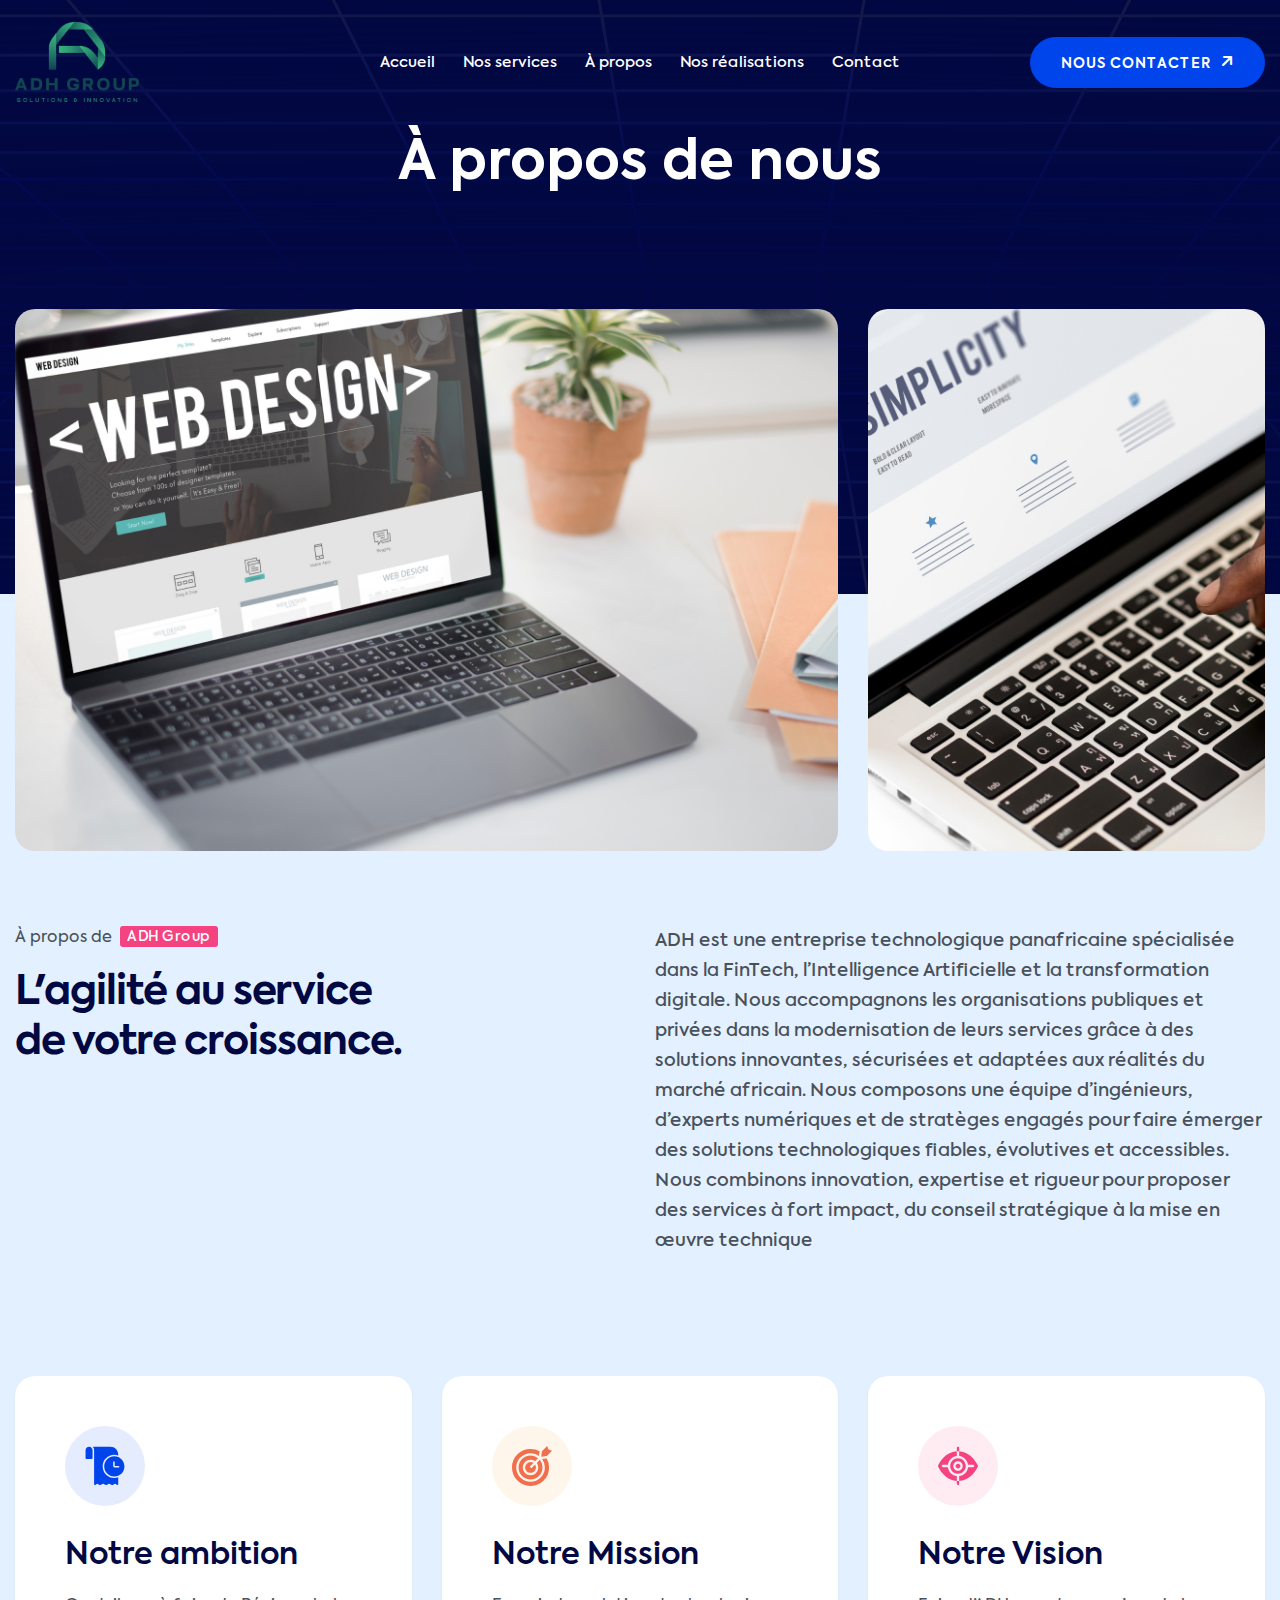
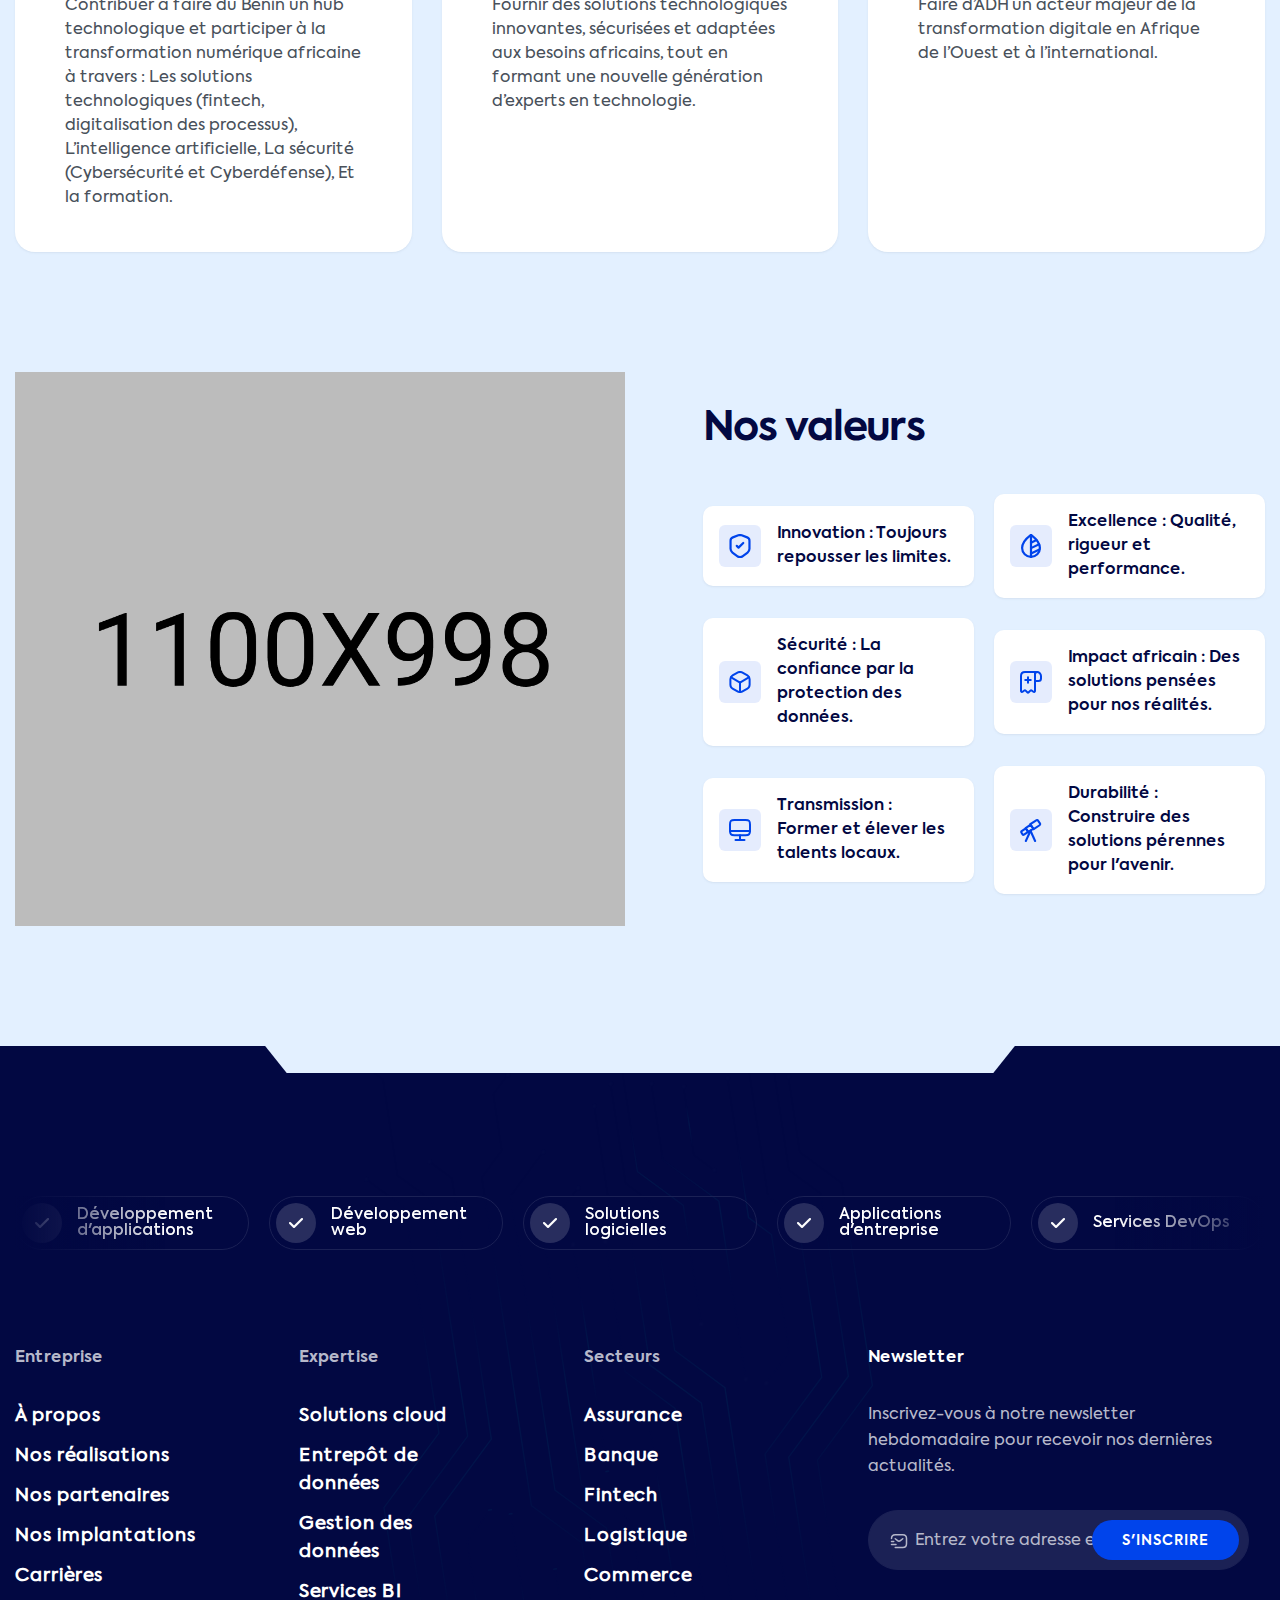
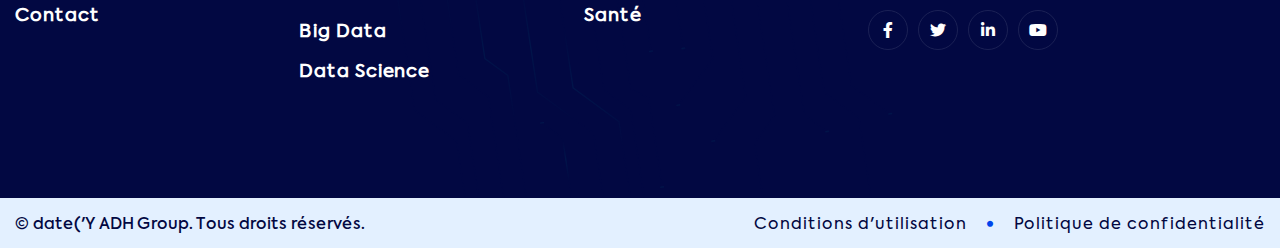
<file: apropos.html>
<!doctype html>
<html lang="fr">

<head>
    <meta charset="utf-8">
    <meta name="viewport" content="width=device-width, initial-scale=1, shrink-to-fit=no">
    <meta http-equiv="x-ua-compatible" content="ie=edge">
    <meta name="thumbnail" content="assets/images/Techco_page_thumbnail_2.webp">
    <meta name="description" content="@yield('description', 'ADH Group – Solutions & Innovation')">
    <meta name="keywords" content="@yield('keywords', 'IT Solutions, Digital Transformation, Cloud, Cybersecurity')">
    <meta name="author" content="ADH Group">

    <title>@yield('title', 'ADH Group – Solutions & Innovation')</title>
    
    <link rel="shortcut icon" href="asset/images/site_logo/favourite_icon_2.svg">

    <!-- Framework - CSS Include -->
    <link rel="stylesheet" type="text/css" href="asset/css/bootstrap.min.css ">

    <!-- Icon - CSS Include -->
    <link rel="stylesheet" type="text/css" href="asset/css/fontawesome.css ">

    <!-- Animation - CSS Include -->
    <link rel="stylesheet" type="text/css" href="asset/css/animate.min.css ">

    <!-- Carousel - CSS Include -->
    <link rel="stylesheet" type="text/css" href="asset/css/swiper-bundle.min.css ">

    <!-- Video & Image Popup - CSS Include -->
    <link rel="stylesheet" type="text/css" href="asset/css/magnific-popup.min.css ">

    <!-- Counter - CSS Include -->
    <link rel="stylesheet" type="text/css" href="asset/css/odometer.min.css ">

    <!-- Custom - CSS Include -->
    <link rel="stylesheet" type="text/css" href="asset/css/style.css ">
 
</head>

<body>
    <!-- Body Wrap - Start -->
    <div class="page_wrapper">

        <!-- Preloader - Start -->
        <div id="preloader" class="preloader">
            <div class="loader-circle">
                <div class="loader-line-mask">
                    <div class="loader-line"></div>
                </div>
                <div class="loader-logo">
                    <img src="asset/images/site_logo/site_logo_2.svg" alt="Site Logo – ADH Group">
                </div>
            </div>
        </div>
        <!-- Preloader - End -->

        <!-- Back To Top - Start -->
        <div class="backtotop">
            <a href="#" class="scroll">
                <i class="fa-solid fa-arrow-up"></i>
            </a>
        </div>
        <!-- Back To Top - End -->

        <!-- Site Header - Start -->
        <header class="site_header site_header_2">
            <div class="header_bottom stricky">
                <div class="container">
                    <div class="row align-items-center">
                        <div class="col-lg-3 col-5">
                            <div class="site_logo">
                                <a class="site_link" href=" ">
                                    <img src="asset/images/site_logo/site_logo.png " alt="Site Logo – ADH Group">
                                    <img src="asset/images/site_logo/site_logo.png " alt="Site Logo – ADH Group">
                                </a>
                            </div>
                        </div>
                        <div class="col-lg-6 col-2">
                            <nav class="main_menu navbar navbar-expand-lg">
                                <div class="main_menu_inner collapse navbar-collapse justify-content-lg-center" id="main_menu_dropdown">
                                    <ul class="main_menu_list unordered_list justify-content-center">
                                        <li class=" Request::routeIs('home') ? 'active' : '' }}">
                                            <a class="nav-link" href="index.html">
                                                Accueil
                                            </a>
                                        </li>
                                        <li class=" Request::routeIs('services') ? 'active' : '' }}">
                                            <a class="nav-link" href="services.html">
                                                Nos services
                                            </a>
                                        </li>
                                        <li class=" Request::routeIs('about') ? 'active' : '' }}">
                                            <a class="nav-link" href="apropos.html">
                                                À propos
                                            </a>
                                        </li>
                                        <li class=" Request::routeIs('realisations') ? 'active' : '' }}">
                                            <a class="nav-link" href="realisations.html">
                                                Nos réalisations
                                            </a>
                                        </li>
                                        <li class=" Request::routeIs('contact') ? 'active' : '' }}">
                                            <a href="contact.html">Contact</a>
                                        </li>
                                    </ul>
                                </div>
                            </nav>
                        </div>
                        <div class="col-lg-3 col-5">
                            <ul class="header_btns_group unordered_list justify-content-end">
                                <li>
                                    <button class="mobile_menu_btn" type="button" data-bs-toggle="collapse" data-bs-target="#main_menu_dropdown" aria-expanded="false" aria-label="Toggle navigation">
                                        <i class="far fa-bars"></i>
                                    </button>
                                </li>
                                <li>
                                    <a class="btn btn-primary" href=" ">
                                        <span class="btn_label" data-text="Démarrer">Nous Contacter</span>
                                        <span class="btn_icon">
                                            <i class="fa-solid fa-arrow-up-right"></i>
                                        </span>
                                    </a>
                                </li>
                            </ul>
                        </div>
                    </div>
                </div>
            </div>
        </header>
        <!-- Site Header - End -->

        <!-- Main Body - Start -->
        <main class="page_content">
            
   

        <!-- Page Banner Section - Start
        ================================================== -->
        <section class="page_banner_section text-center" style="background-image: url('asset/images/shapes/bg_pattern_4.svg');">
          <div class="container">
           
            <h1 class="page_title mb-0 text-white"> À propos de nous </h1>
          </div>
        </section>
        <!-- Page Banner Section - End
        ================================================== -->

        <!-- Intro About Section - Start
        ================================================== -->
        <section class="intro_about_section section_space bg-light">
          <div class="intro_about_content">
            <div class="container">
              <div class="row">
                <div class="col-lg-8">
                  <div class="image_wrap">
                    <img src="asset/images/about/img3.png" alt="Techco - About Image">
                  </div>
                </div>
                <div class="col-lg-4">
                  <div class="image_wrap position-relative">
                    <img src="asset/images/about/img4.png " alt="Techco - About Image">
                     
                  </div>
                </div>
              </div>
            </div>
          </div>
          <div class="container">
            <div class="heading_block mb-0">
              <div class="row justify-content-lg-between">
                <div class="col-lg-4">
                  <div class="heading_focus_text">
                    À propos de  
                    <span class="badge bg-secondary text-white">ADH Group</span> 
                  </div>
                  <h2 class="heading_text mb-0">
                   L'agilité au service de votre croissance.
                  </h2>
                </div>
                <div class="col-lg-6">
                  <p class="heading_description mb-0">
                    ADH est une entreprise technologique panafricaine spécialisée dans la FinTech, l’Intelligence Artificielle et la transformation digitale. Nous accompagnons les organisations publiques et privées dans la modernisation de leurs services grâce à des solutions innovantes, sécurisées et adaptées aux réalités du marché africain.  
                  Nous composons une équipe d’ingénieurs, d’experts numériques et de stratèges engagés pour faire émerger des solutions technologiques fiables, évolutives et accessibles. Nous combinons innovation, expertise et rigueur pour proposer des services à fort impact, du conseil stratégique à la mise en œuvre technique 
                </p>
                </div>
              </div>
            </div>
          </div>
        </section>
        <!-- Intro About Section - End
        ================================================== -->

        <!-- Policy Section - Start
        ================================================== -->
        <section class="policy_section bg-light">
          <div class="container">
            <div class="row">
              <div class="col-lg-4">
                <div class="iconbox_block h-100">
                  <div class="iconbox_icon">
                    <img src="asset/images/icons/icon_clock.svg" alt="Clock svgIcon">
                  </div>
                  <div class="iconbox_content">
                    <h3 class="iconbox_title"> Notre ambition </h3>
                    <p class="mb-0">
                       Contribuer à faire du Bénin un hub technologique et participer à la transformation numérique africaine à travers : 
                        Les solutions technologiques (fintech, digitalisation des processus), 
                        L’intelligence artificielle, 
                        La sécurité (Cybersécurité et Cyberdéfense), 
                        Et la formation. 
                    </p>
                  </div>
                </div>
              </div>
              <div class="col-lg-4">
                <div class="iconbox_block h-100">
                  <div class="iconbox_icon bg-warning-subtle">
                    <img src="asset/images/icons/icon_dart_board_2.svg" alt="Dart Board svgIcon">
                  </div>
                  <div class="iconbox_content">
                    <h3 class="iconbox_title">Notre Mission</h3>
                    <p class="mb-0">
                      Fournir des solutions technologiques innovantes, sécurisées et adaptées aux besoins africains, tout en formant une nouvelle génération d’experts en technologie. 
                    </p>
                  </div>
                </div>
              </div>
              <div class="col-lg-4">
                <div class="iconbox_block h-100">
                  <div class="iconbox_icon bg-secondary-subtle">
                    <img src="asset/images/icons/icon_target.svg" alt="Target svgIcon">
                  </div>
                  <div class="iconbox_content">
                    <h3 class="iconbox_title">Notre Vision</h3>
                    <p class="mb-0">
                     Faire d’ADH un acteur majeur de la transformation digitale en Afrique de l’Ouest et à l’international. 
                    </p>
                  </div>
                </div>
              </div>
            </div>
          </div>
        </section>





                <!-- Service Section - Start
        ================================================== -->
        <section class="service_section section_space bg-light">
          <div class="container">
            <div class="row align-items-center justify-content-lg-between">
              <div class="col-lg-6">
                <div class="image_wrap">
                  <img src="asset/images/about/about_image_5.webp" alt="Techco - About Image">
                </div>
              </div>
              <div class="col-lg-6">
                <div class="ps-lg-5">
                  <div class="heading_block">
                     
                    <h2 class="heading_text mb-0">
                       Nos valeurs 
                    </h2>
                  </div>
                  <ul class="service_facilities_group unordered_list">
                    <li>
                      <a class="iconbox_block layout_icon_left" href="service_details.html">
                        <span class="iconbox_icon">
                          <img src="asset/images/icons/icon_check_2.svg" alt="Check svgIcon">
                        </span>
                        <span class="iconbox_content">
                          <strong class="iconbox_title mb-0">Innovation : Toujours repousser les limites. </strong>
                        </span>
                      </a>
                    </li>
                    <li>
                      <a class="iconbox_block layout_icon_left" href="service_details.html">
                        <span class="iconbox_icon">
                          <img src="asset/images/icons/icon_leaf.svg" alt="Leaf svgIcon">
                        </span>
                        <span class="iconbox_content">
                          <strong class="iconbox_title mb-0">Excellence : Qualité, rigueur et performance. </strong>
                        </span>
                      </a>
                    </li>
                    <li>
                      <a class="iconbox_block layout_icon_left" href="service_details.html">
                        <span class="iconbox_icon">
                          <img src="asset/images/icons/icon_box.svg" alt="Box svgIcon">
                        </span>
                        <span class="iconbox_content">
                          <strong class="iconbox_title mb-0">Sécurité : La confiance par la protection des données. </strong>
                        </span>
                      </a>
                    </li>
                    <li>
                      <a class="iconbox_block layout_icon_left" href="service_details.html">
                        <span class="iconbox_icon">
                          <img src="asset/images/icons/icon_receipt_add.svg" alt="Receipt Add svgIcon">
                        </span>
                        <span class="iconbox_content">
                          <strong class="iconbox_title mb-0">Impact africain : Des solutions pensées pour nos réalités. </strong>
                        </span>
                      </a>
                    </li>
                    <li>
                      <a class="iconbox_block layout_icon_left" href="service_details.html">
                        <span class="iconbox_icon">
                          <img src="asset/images/icons/icon_monitor.svg" alt="Monitor svgIcon">
                        </span>
                        <span class="iconbox_content">
                          <strong class="iconbox_title mb-0">Transmission : Former et élever les talents locaux. </strong>
                        </span>
                      </a>
                    </li>
                    <li>
                      <a class="iconbox_block layout_icon_left" href="service_details.html">
                        <span class="iconbox_icon">
                          <img src="asset/images/icons/icon_microscope.svg" alt="Microscope svgIcon">
                        </span>
                        <span class="iconbox_content">
                          <strong class="iconbox_title mb-0"> Durabilité : Construire des solutions pérennes pour l'avenir.</strong>
                        </span>
                      </a>
                    </li>
                  </ul>
                </div>
              </div>
            </div>
          </div>
        </section>


 
        </main>
        <!-- Main Body - End -->

        <!-- Site Footer - Start -->
        <footer class="site_footer footer_layout_2 section_decoration" style="background-image: url('asset/images/shapes/bg_pattern_3.svg');">
            <div class="decoration_item shape_image_1">
                <img src="asset/images/shapes/shape_space_2.svg" alt="ADH Group">
            </div>

            <div class="container">
                <div class="service_pill_carousel swiper">
                    <div class="swiper-wrapper">
                        <div class="swiper-slide">
                            <a class="service_pill_block" href="#">
                                <i class="fa-solid fa-check"></i>
                                <span>Applications Web sur mesure</span>
                            </a>
                        </div>
                        <div class="swiper-slide">
                            <a class="service_pill_block" href="#">
                                <i class="fa-solid fa-check"></i>
                                <span>Développement d'applications</span>
                            </a>
                        </div>
                        <div class="swiper-slide">
                            <a class="service_pill_block" href="#">
                                <i class="fa-solid fa-check"></i>
                                <span>Développement web</span>
                            </a>
                        </div>
                        <div class="swiper-slide">
                            <a class="service_pill_block" href="#">
                                <i class="fa-solid fa-check"></i>
                                <span>Solutions logicielles</span>
                            </a>
                        </div>
                        <div class="swiper-slide">
                            <a class="service_pill_block" href="#">
                                <i class="fa-solid fa-check"></i>
                                <span>Applications d'entreprise</span>
                            </a>
                        </div>
                        <div class="swiper-slide">
                            <a class="service_pill_block" href="#">
                                <i class="fa-solid fa-check"></i>
                                <span>Services DevOps</span>
                            </a>
                        </div>
                    </div>
                </div>

                <div class="footer_main_content">
                    <div class="row justify-content-lg-between">
                        <div class="col-lg-2 col-md-6">
                            <div class="footer_widget">
                                <h3 class="footer_info_title">Entreprise</h3>
                                <ul class="icon_list unordered_list_block">
                                    <li><a href="about "><span class="icon_list_text">À propos</span></a></li>
                                    <li><a href=" "><span class="icon_list_text">Nos réalisations</span></a></li>
                                    <li><a href="#!"><span class="icon_list_text">Nos partenaires</span></a></li>
                                    <li><a href="#!"><span class="icon_list_text">Nos implantations</span></a></li>
                                    <li><a href="#!"><span class="icon_list_text">Carrières</span></a></li>
                                    <li><a href=" "><span class="icon_list_text">Contact</span></a></li>
                                </ul>
                            </div>
                        </div>

                        <div class="col-lg-2 col-md-6">
                            <div class="footer_widget">
                                <h3 class="footer_info_title">Expertise</h3>
                                <ul class="icon_list unordered_list_block">
                                    <li><a href="#!"><span class="icon_list_text">Solutions cloud</span></a></li>
                                    <li><a href="#!"><span class="icon_list_text">Entrepôt de données</span></a></li>
                                    <li><a href="#!"><span class="icon_list_text">Gestion des données</span></a></li>
                                    <li><a href="#!"><span class="icon_list_text">Services BI</span></a></li>
                                    <li><a href="#!"><span class="icon_list_text">Big Data</span></a></li>
                                    <li><a href="#!"><span class="icon_list_text">Data Science</span></a></li>
                                </ul>
                            </div>
                        </div>

                        <div class="col-lg-2 col-md-6">
                            <div class="footer_widget">
                                <h3 class="footer_info_title">Secteurs</h3>
                                <ul class="icon_list unordered_list_block">
                                    <li><a href="#!"><span class="icon_list_text">Assurance</span></a></li>
                                    <li><a href="#!"><span class="icon_list_text">Banque</span></a></li>
                                    <li><a href="#!"><span class="icon_list_text">Fintech</span></a></li>
                                    <li><a href="#!"><span class="icon_list_text">Logistique</span></a></li>
                                    <li><a href="#!"><span class="icon_list_text">Commerce</span></a></li>
                                    <li><a href="#!"><span class="icon_list_text">Santé</span></a></li>
                                </ul>
                            </div>
                        </div>

                        <div class="col-lg-4 col-md-6">
                            <div class="footer_widget pe-lg-3">
                                <h2 class="footer_info_title">Newsletter</h2>
                                <p>
                                    Inscrivez-vous à notre newsletter hebdomadaire pour recevoir nos dernières actualités.
                                </p>
                                <form class="footer_newslatter_2" action="#">
                                    <label for="footer_mail_input">
                                        <img src="asset/images/icons/icon_mail_2.svg" alt="Mail Icon">
                                    </label>
                                    <input id="footer_mail_input" type="email" name="email" placeholder="Entrez votre adresse e-mail">
                                    <button type="submit">S'inscrire</button>
                                </form>
                                <ul class="social_icons_block unordered_list">
                                    <li><a href="#!"><i class="fa-brands fa-facebook-f"></i></a></li>
                                    <li><a href="#!"><i class="fa-brands fa-twitter"></i></a></li>
                                    <li><a href="#!"><i class="fa-brands fa-linkedin-in"></i></a></li>
                                    <li><a href="#!"><i class="fa-brands fa-youtube"></i></a></li>
                                </ul>
                            </div>
                        </div>
                    </div>
                </div>
            </div>

            <div class="footer_bottom" style="background-image: url('asset/images/shapes/shape_space_6.svg');">
                <div class="container d-md-flex align-items-md-center justify-content-md-between">
                    <p class="copyright_text m-0">
                        ©  date('Y  ADH Group. Tous droits réservés.
                    </p>
                    <ul class="icon_list unordered_list">
                        <li>
                            <a href="#!">
                                <span class="icon_list_icon"><i class="fa-solid fa-circle"></i></span>
                                <span class="icon_list_text">Conditions d'utilisation</span>
                            </a>
                        </li>
                        <li>
                            <a href="#!">
                                <span class="icon_list_icon"><i class="fa-solid fa-circle"></i></span>
                                <span class="icon_list_text">Politique de confidentialité</span>
                            </a>
                        </li>
                    </ul>
                </div>
            </div>
        </footer>
        <!-- Site Footer - End -->

    </div>
    <!-- Body Wrap - End -->

    <!-- Framework - Jquery Include -->
    <script src="asset/js/jquery.min.js "></script>
    <script src="asset/js/popper.min.js "></script>
    <script src="asset/js/bootstrap.min.js "></script>
    <script src="asset/js/bootstrap-dropdown-ml-hack.min.js "></script>

    <!-- Carousel - Jquery Include -->
    <script src="asset/js/swiper-bundle.min.js "></script>

    <!-- Parallax Effects - jquery include -->
    <script src="asset/js/parallaxie.js "></script>
    <script src="asset/js/parallax-scroll.js "></script>
    <script src="asset/js/wow.min.js "></script>

    <!-- Countdown - Jquery Include -->
    <script src="asset/js/countdown.js "></script>

    <!-- Video & Image Popup - Jquery Include -->
    <script src="asset/js/magnific-popup.min.js "></script>

    <!-- Counter - Jquery Include -->
    <script src="asset/js/appear.min.js "></script>
    <script src="asset/js/odometer.min.js "></script>

    <!-- Circular Progress Bar - Jquery Include -->
    <script src="asset/js/circularProgressBar.min.js "></script>

    <!-- Custom - Jquery Include -->
    <script src="asset/js/main.js "></script>

  
</body>

</html>
</file>
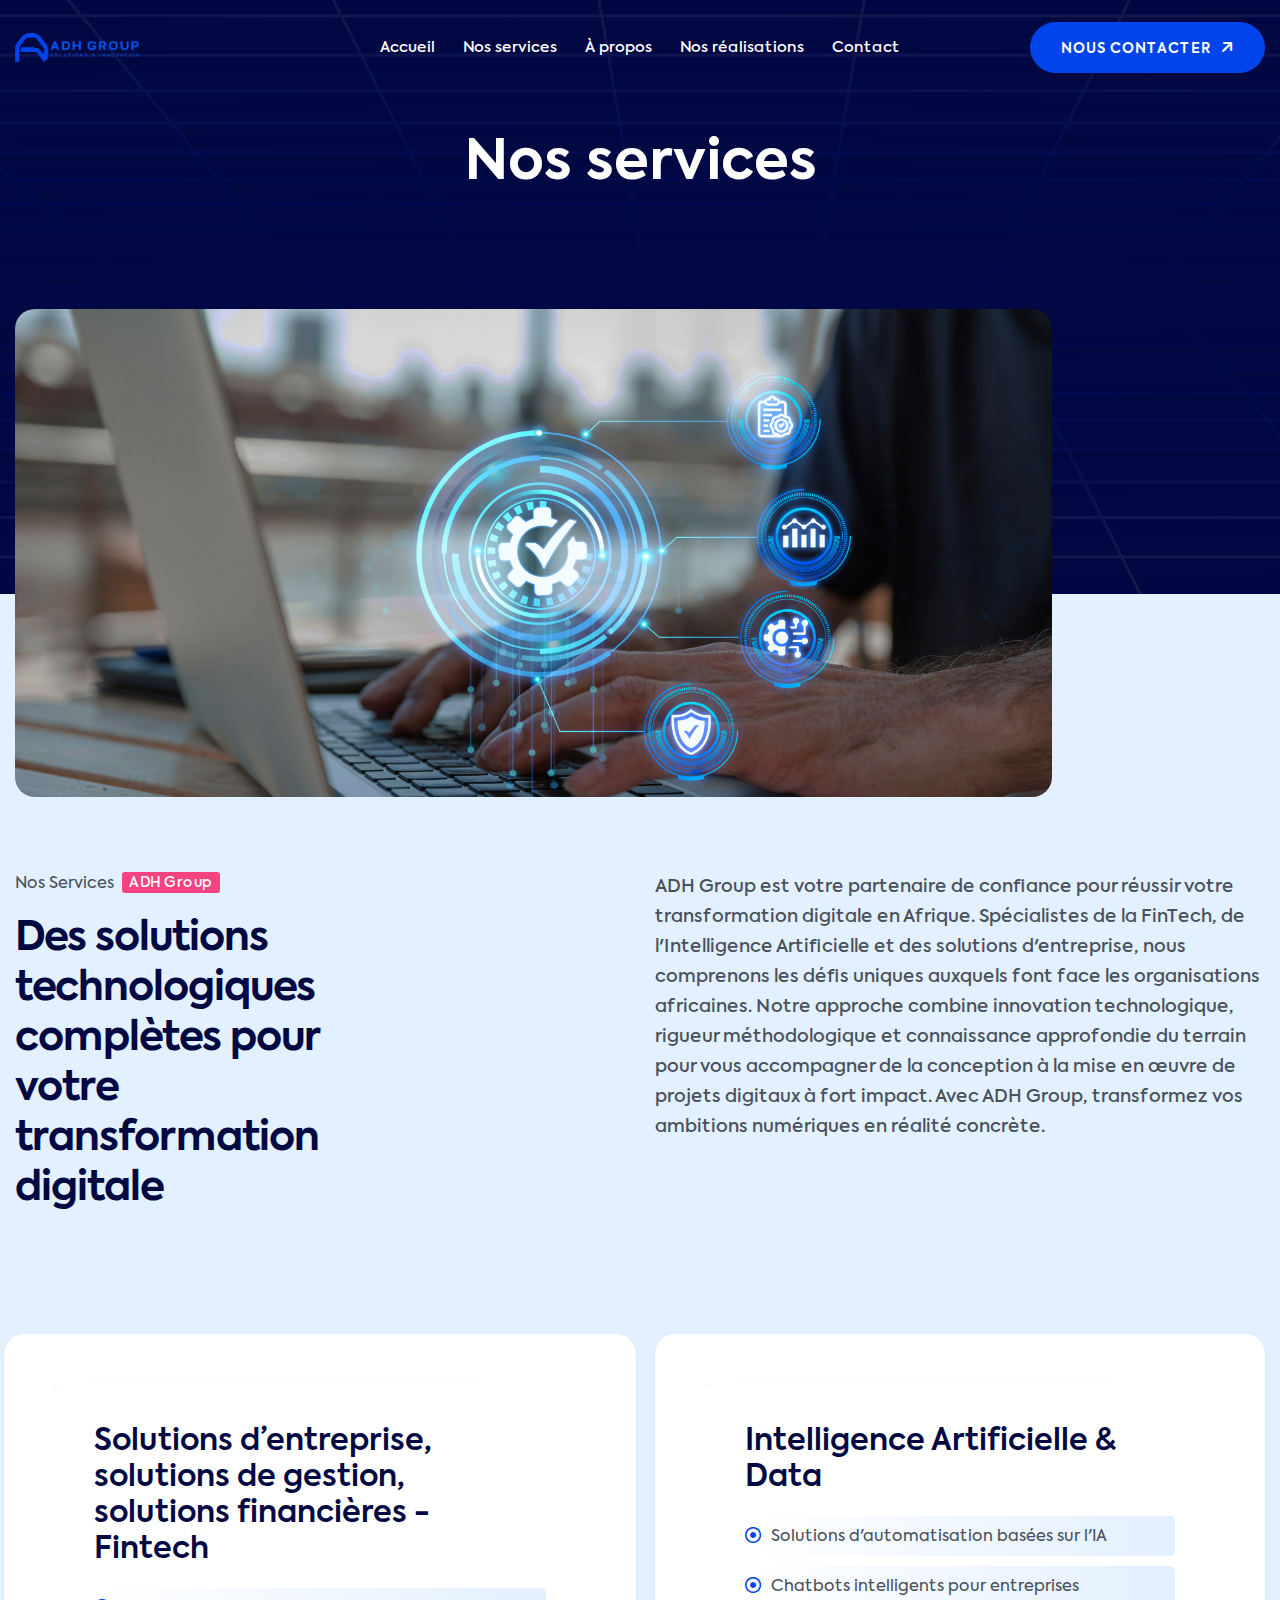
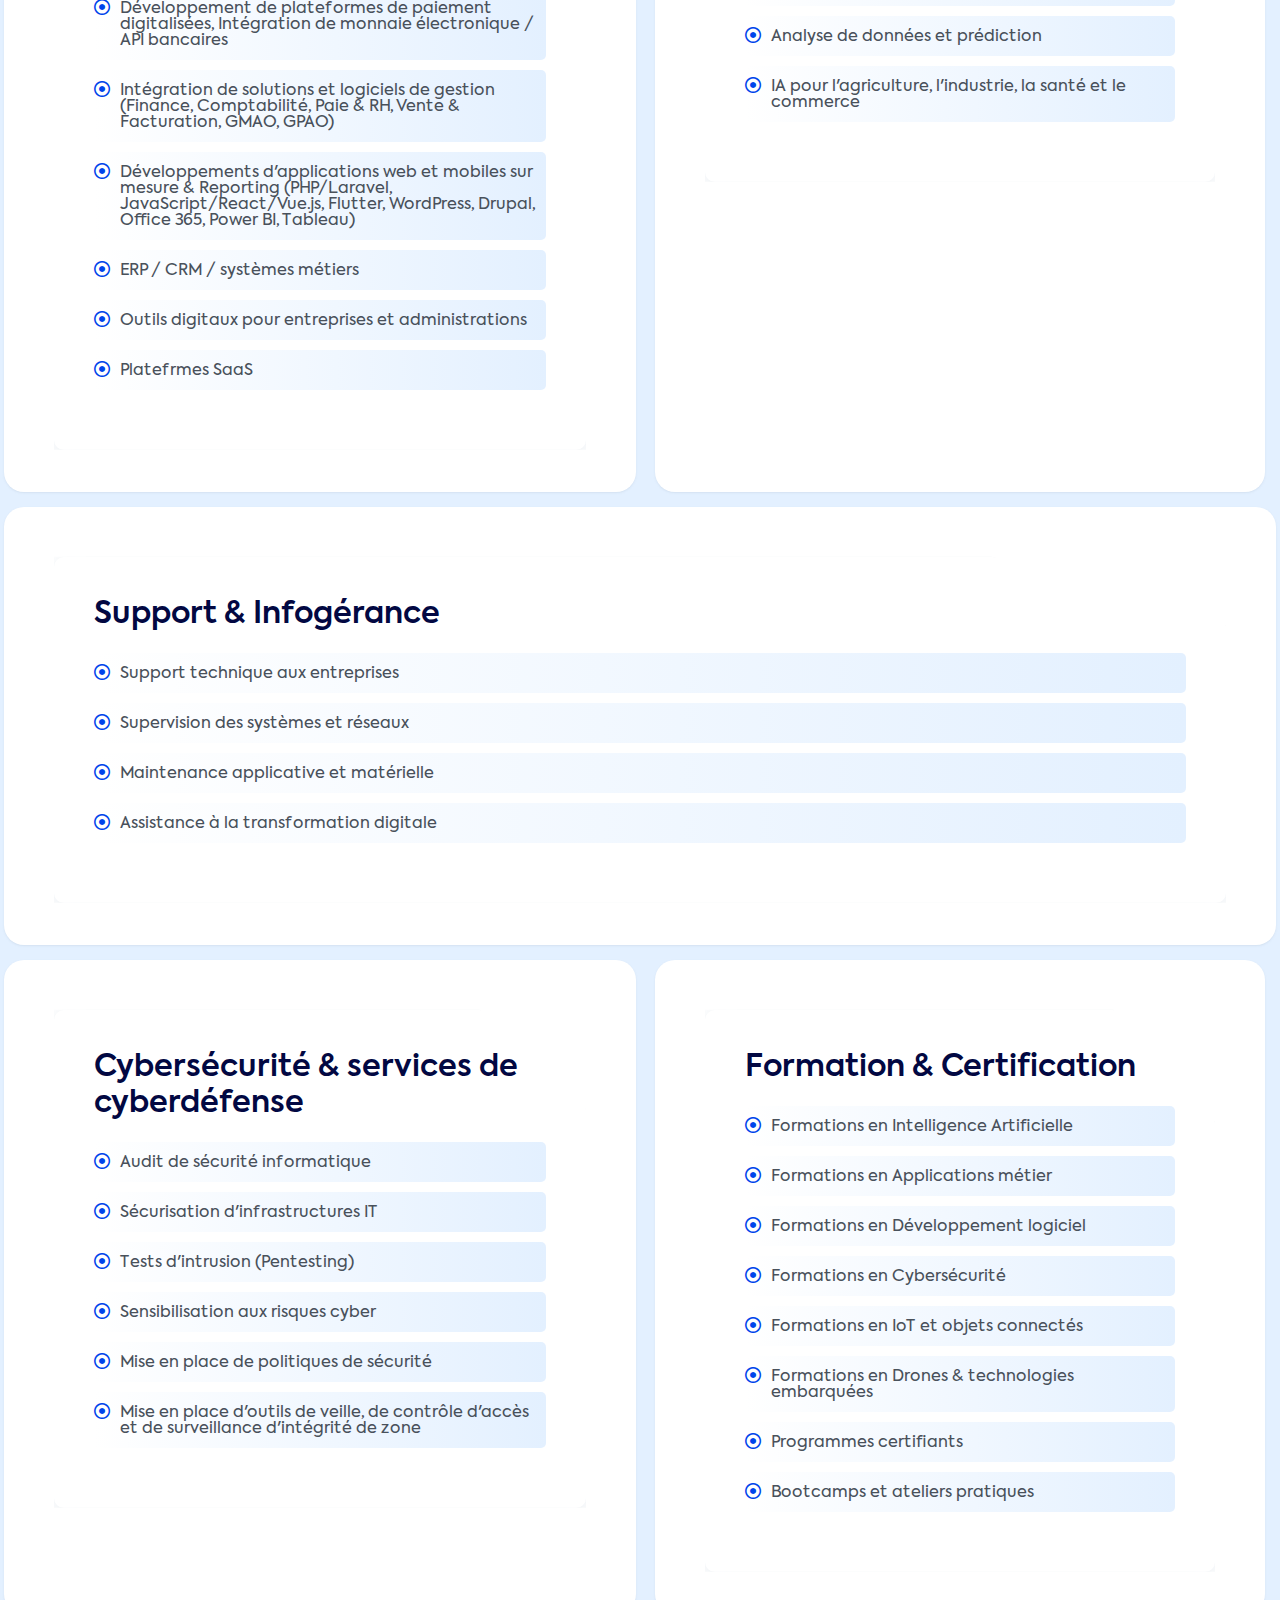
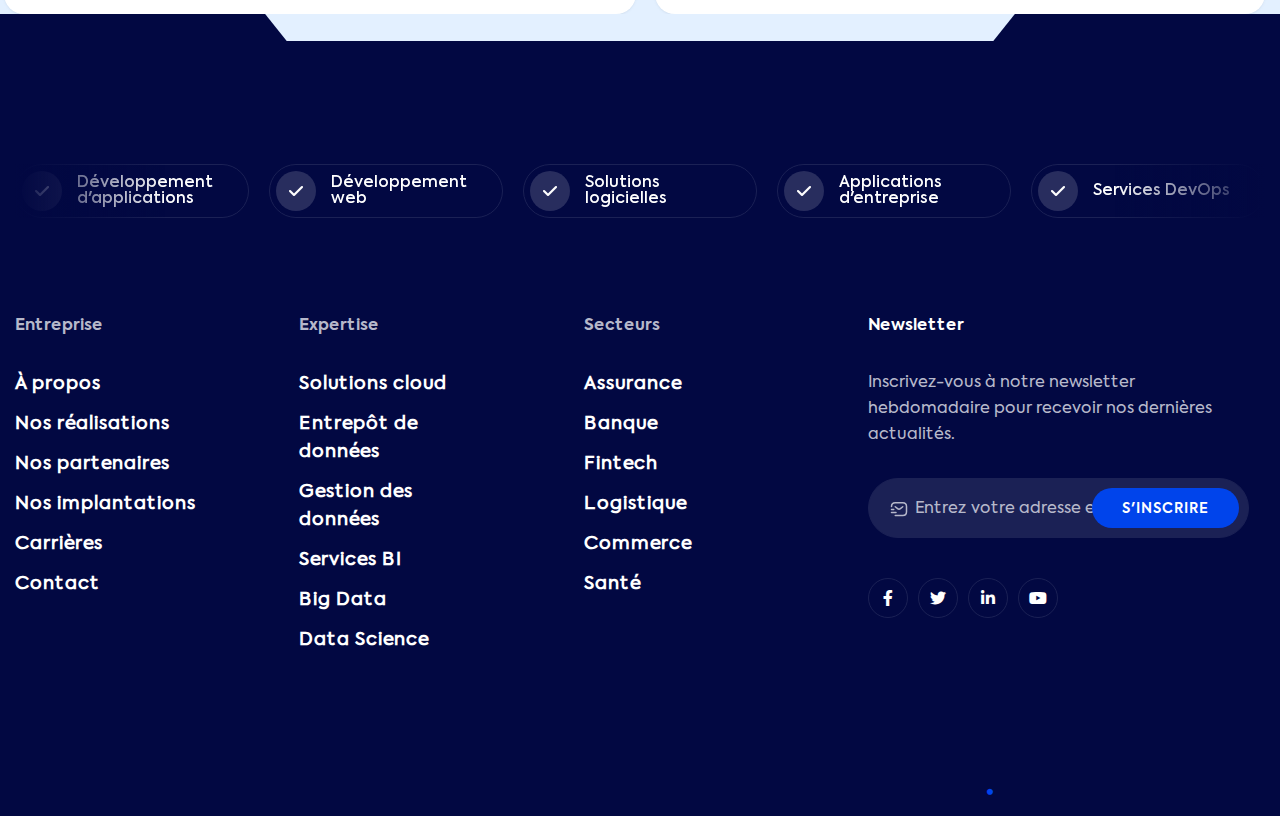
<file: services.html>
<!doctype html>
<html lang="fr">

<head>
    <meta charset="utf-8">
    <meta name="viewport" content="width=device-width, initial-scale=1, shrink-to-fit=no">
    <meta http-equiv="x-ua-compatible" content="ie=edge">
    <meta name="thumbnail" content="assets/images/Techco_page_thumbnail_2.webp">
    <meta name="description" content="@yield/description', 'ADH Group – Solutions & Innovation')">
    <meta name="keywords" content="@yield/keywords', 'IT Solutions, Digital Transformation, Cloud, Cybersecurity')">
    <meta name="author" content="ADH Group">

    <title>  'ADH Group – Solutions & Innovation'</title>
    
    <link rel="shortcut icon" href="asset/images/site_logo/favourite_icon_2.svg">

    <!-- Framework - CSS Include -->
    <link rel="stylesheet" type="text/css" href="asset/css/bootstrap.min.css">

    <!-- Icon - CSS Include -->
    <link rel="stylesheet" type="text/css" href="asset/css/fontawesome.css">

    <!-- Animation - CSS Include -->
    <link rel="stylesheet" type="text/css" href="asset/css/animate.min.css">

    <!-- Carousel - CSS Include -->
    <link rel="stylesheet" type="text/css" href="asset/css/swiper-bundle.min.css">

    <!-- Video & Image Popup - CSS Include -->
    <link rel="stylesheet" type="text/css" href="asset/css/magnific-popup.min.css">

    <!-- Counter - CSS Include -->
    <link rel="stylesheet" type="text/css" href="asset/css/odometer.min.css">

    <!-- Custom - CSS Include -->
    <link rel="stylesheet" type="text/css" href="asset/css/style.css">
 
</head>

<body>
  

   <!-- Body Wrap - Start -->
    <div class="page_wrapper">

        <!-- Preloader - Start -->
        <div id="preloader" class="preloader">
            <div class="loader-circle">
                <div class="loader-line-mask">
                    <div class="loader-line"></div>
                </div>
                <div class="loader-logo">
                    <img src="asset/images/site_logo/preloader.png" alt="Site Logo – ADH Group">

                     
                </div>
            </div>
        </div>
        <!-- Preloader - End -->

        <!-- Back To Top - Start -->
        <div class="backtotop">
            <a href="#" class="scroll">
                <i class="fa-solid fa-arrow-up"></i>
            </a>
        </div>
        <!-- Back To Top - End -->

        <!-- Site Header - Start -->
        <header class="site_header site_header_2">
            <div class="header_bottom stricky">
                <div class="container">
                    <div class="row align-items-center">
                        <div class="col-lg-3 col-5">
                            <div class="site_logo">
                                <a class="site_link" href=" ">
                                    <img src="asset/images/site_logo/logoadh.png" alt="Site Logo – ADH Group">
                                    <img src="asset/images/site_logo/logoadh.png" alt="Site Logo – ADH Group">
                                </a>
                            </div>
                        </div>
                        <div class="col-lg-6 col-2">
                            <nav class="main_menu navbar navbar-expand-lg">
                                <div class="main_menu_inner collapse navbar-collapse justify-content-lg-center" id="main_menu_dropdown">
                                    <ul class="main_menu_list unordered_list justify-content-center">
                                        <li class=" Request::routeIs/home') ? 'active' : '' }}">
                                            <a class="nav-link" href="index.html">
                                                Accueil
                                            </a>
                                        </li>
                                        <li class=" Request::routeIs/services') ? 'active' : '' }}">
                                            <a class="nav-link" href="services.html">
                                                Nos services
                                            </a>
                                        </li>
                                        <li class=" Request::routeIs/about') ? 'active' : '' }}">
                                            <a class="nav-link" href="apropos.html">
                                                À propos
                                            </a>
                                        </li>
                                        <li class=" Request::routeIs/realisations') ? 'active' : '' }}">
                                            <a class="nav-link" href="realisations.html">
                                                Nos réalisations
                                            </a>
                                        </li>
                                        <li class=" Request::routeIs/contact') ? 'active' : '' }}">
                                            <a href="contact.html">Contact</a>
                                        </li>
                                    </ul>
                                </div>
                            </nav>
                        </div>
                        <div class="col-lg-3 col-5">
                            <ul class="header_btns_group unordered_list justify-content-end">
                                <li>
                                    <button class="mobile_menu_btn" type="button" data-bs-toggle="collapse" data-bs-target="#main_menu_dropdown" aria-expanded="false" aria-label="Toggle navigation">
                                        <i class="far fa-bars"></i>
                                    </button>
                                </li>
                                <li>
                                    <a class="btn btn-primary" href=" ">
                                        <span class="btn_label" data-text="Démarrer">Nous Contacter</span>
                                        <span class="btn_icon">
                                            <i class="fa-solid fa-arrow-up-right"></i>
                                        </span>
                                    </a>
                                </li>
                            </ul>
                        </div>
                    </div>
                </div>
            </div>
        </header>
 
 

 
 
   

        <!-- Page Banner Section - Start
        ================================================== -->
        <section class="page_banner_section text-center" style="background-image: url('asset/images/shapes/bg_pattern_4.svg');">
          <div class="container">
           
            <h1 class="page_title mb-0 text-white"> Nos services </h1>
          </div>
        </section>
        <!-- Page Banner Section - End
        ================================================== -->

        <!-- Intro About Section - Start
        ================================================== -->
        <section class="intro_about_section section_space bg-light">
          <div class="intro_about_content">
            <div class="container">
              <div class="row">
                <div class="col-lg-10" >
                  <div class="image_wrap">
                    <img src="asset/images/about/about_3.png" alt="Adh - About Image">
                  </div>
                </div>
                <div class="col-lg-2" style="visibility: hidden">
                  <div class="image_wrap position-relative">
                    <img src="asset/images/about/img4.png" alt="Adh - About Image">
                     
                  </div>
                </div>
              </div>
            </div>
          </div>
          <div class="container">
            <div class="heading_block mb-0">
              <div class="row justify-content-lg-between">
                <div class="col-lg-4">
                  <div class="heading_focus_text">
                       Nos Services
                    <span class="badge bg-secondary text-white">ADH Group</span> 
                  </div>
                  <h2 class="heading_text mb-0">
                 
Des solutions technologiques complètes pour votre transformation digitale
                  </h2>
                </div>
                <div class="col-lg-6">
                  <p class="heading_description mb-0">
                     ADH Group est votre partenaire de confiance pour réussir votre transformation digitale en Afrique. Spécialistes de la FinTech, de l'Intelligence Artificielle et des solutions d'entreprise, nous comprenons les défis uniques auxquels font face les organisations africaines. Notre approche combine innovation technologique, rigueur méthodologique et connaissance approfondie du terrain pour vous accompagner de la conception à la mise en œuvre de projets digitaux à fort impact. Avec ADH Group, transformez vos ambitions numériques en réalité concrète.
                </p>
                </div>
              </div>
            </div>
          </div>
        </section>
        <!-- Intro About Section - End
        ================================================== -->

        <!-- Policy Section - Start
        ================================================== -->
        <section class="policy_section bg-light">
          <div class="container">
            <div class="row">
              <div class="col-lg-6 px-lg-1" id="solution">
                <div class="iconbox_block h-100">
                   
                  <div class="iconbox_content service_block_2">
                    <h3 class="iconbox_title"> Solutions d’entreprise, solutions de gestion, solutions financières - Fintech </h3>
                    
                    <ul class="icon_list unordered_list_block">
                    <li>
                      <span class="icon_list_icon">
                        <i class="fa-regular fa-circle-dot"></i>  
                      </span>
                      <span class="icon_list_text">
                         Développement de plateformes de paiement digitalisées, Intégration de monnaie électronique / API bancaires
                      </span>
                    </li>

                      <li>
                      <span class="icon_list_icon">
                        <i class="fa-regular fa-circle-dot"></i>  
                      </span>
                      <span class="icon_list_text">
                         Intégration de solutions et logiciels de gestion (Finance, Comptabilité, Paie & RH, Vente & Facturation, GMAO, GPAO)
                      </span>
                    </li>

                      <li>
                      <span class="icon_list_icon">
                        <i class="fa-regular fa-circle-dot"></i>  
                      </span>
                      <span class="icon_list_text">
                       Développements d'applications web et mobiles sur mesure & Reporting (PHP/Laravel, JavaScript/React/Vue.js, Flutter, WordPress, Drupal, Office 365, Power BI, Tableau)
                    </span>
                    </li>

                      <li>
                      <span class="icon_list_icon">
                        <i class="fa-regular fa-circle-dot"></i>  
                      </span>
                      <span class="icon_list_text">
                         
                         ERP / CRM / systèmes métiers
                      </span>
                    </li>

                      <li>
                      <span class="icon_list_icon">
                        <i class="fa-regular fa-circle-dot"></i>  
                      </span>
                      <span class="icon_list_text">
                         Outils digitaux pour entreprises et administrations
                    </span>
                    </li>

                     <li>
                      <span class="icon_list_icon">
                        <i class="fa-regular fa-circle-dot"></i>  
                      </span>
                      <span class="icon_list_text">
                         Platefrmes SaaS
                    </span>
                    </li>
                  
                  </ul>
                  </div>
                </div>
              </div>
              <div class="col-lg-6">
                <div class="iconbox_block h-100 ">
                   
                  <div class="iconbox_content service_block_2" id="ia">
                    <h3 class="iconbox_title">Intelligence Artificielle & Data</h3>
                     <ul class="icon_list unordered_list_block">
                        <li>
                        <span class="icon_list_icon">
                            <i class="fa-regular fa-circle-dot"></i>  
                        </span>
                        <span class="icon_list_text">
                            Solutions d'automatisation basées sur l'IA
                        </span>
                        </li>
                        <li>
                        <span class="icon_list_icon">
                            <i class="fa-regular fa-circle-dot"></i>  
                        </span>
                        <span class="icon_list_text">
                            Chatbots intelligents pour entreprises
                        </span>
                        </li>
                        <li>
                        <span class="icon_list_icon">
                            <i class="fa-regular fa-circle-dot"></i>  
                        </span>
                        <span class="icon_list_text">
                            Analyse de données et prédiction
                        </span>
                        </li>
                        <li>
                        <span class="icon_list_icon">
                            <i class="fa-regular fa-circle-dot"></i>  
                        </span>
                        <span class="icon_list_text">
                            IA pour l'agriculture, l'industrie, la santé et le commerce
                        </span>
                        </li>
                    </ul>
                  </div>
                </div>
              </div>
          
            </div>

            <div class="row">
            <div class="col-lg-12 px-lg-1  ">
                <div class="iconbox_block h-100">
                   
                  <div class="iconbox_content service_block_2" id="support">
                    <h3 class="iconbox_title">   Support & Infogérance </h3>
                    
                        <ul class="icon_list unordered_list_block">
                            <li>
                                <span class="icon_list_icon">
                                    <i class="fa-regular fa-circle-dot"></i>  
                                </span>
                                <span class="icon_list_text">
                                    Support technique aux entreprises
                                </span>
                                </li>
                                <li>
                                <span class="icon_list_icon">
                                    <i class="fa-regular fa-circle-dot"></i>  
                                </span>
                                <span class="icon_list_text">
                                    Supervision des systèmes et réseaux
                                </span>
                                </li>
                                <li>
                                <span class="icon_list_icon">
                                    <i class="fa-regular fa-circle-dot"></i>  
                                </span>
                                <span class="icon_list_text">
                                    Maintenance applicative et matérielle
                                </span>
                                </li>
                                <li>
                                <span class="icon_list_icon">
                                    <i class="fa-regular fa-circle-dot"></i>  
                                </span>
                                <span class="icon_list_text">
                                    Assistance à la transformation digitale
                                </span>
                                </li>
                        </ul>
                  </div>
                </div>
              </div>

          
          
            </div>


                        <div class="row">
               <div class="col-lg-6 px-lg-1  ">
                <div class="iconbox_block h-100">
                   
                  <div class="iconbox_content service_block_2" id="security">
                    <h3 class="iconbox_title">   Cybersécurité & services de cyberdéfense </h3>
                    
                        <ul class="icon_list unordered_list_block">
                                <li>
                                <span class="icon_list_icon">
                                <i class="fa-regular fa-circle-dot"></i>  
                                </span>
                                <span class="icon_list_text">
                                Audit de sécurité informatique
                                </span>
                                </li>
                                <li>
                                <span class="icon_list_icon">
                                <i class="fa-regular fa-circle-dot"></i>  
                                </span>
                                <span class="icon_list_text">
                                Sécurisation d'infrastructures IT
                                </span>
                                </li>
                                <li>
                                <span class="icon_list_icon">
                                <i class="fa-regular fa-circle-dot"></i>  
                                </span>
                                <span class="icon_list_text">
                                Tests d'intrusion (Pentesting)
                                </span>
                                </li>
                                <li>
                                <span class="icon_list_icon">
                                <i class="fa-regular fa-circle-dot"></i>  
                                </span>
                                <span class="icon_list_text">
                                Sensibilisation aux risques cyber
                                </span>
                                </li>
                                <li>
                                <span class="icon_list_icon">
                                <i class="fa-regular fa-circle-dot"></i>  
                                </span>
                                <span class="icon_list_text">
                                Mise en place de politiques de sécurité
                                </span>
                                </li>
                                <li>
                                <span class="icon_list_icon">
                                <i class="fa-regular fa-circle-dot"></i>  
                                </span>
                                <span class="icon_list_text">
                                Mise en place d'outils de veille, de contrôle d'accès et de surveillance d'intégrité de zone
                                </span>
                                </li>
                        </ul>
                  </div>
                </div>
              </div>
              <div class="col-lg-6">
                <div class="iconbox_block h-100">
                   
                  <div class="iconbox_content service_block_2" id="formation">
                    <h3 class="iconbox_title"> Formation & Certification</h3>
                     <ul class="icon_list unordered_list_block">
                        <li>
                            <span class="icon_list_icon">
                                <i class="fa-regular fa-circle-dot"></i>  
                            </span>
                            <span class="icon_list_text">
                                Formations en Intelligence Artificielle
                            </span>
                            </li>
                            <li>
                            <span class="icon_list_icon">
                                <i class="fa-regular fa-circle-dot"></i>  
                            </span>
                            <span class="icon_list_text">
                                Formations en Applications métier
                            </span>
                            </li>
                            <li>
                            <span class="icon_list_icon">
                                <i class="fa-regular fa-circle-dot"></i>  
                            </span>
                            <span class="icon_list_text">
                                Formations en Développement logiciel
                            </span>
                            </li>
                            <li>
                            <span class="icon_list_icon">
                                <i class="fa-regular fa-circle-dot"></i>  
                            </span>
                            <span class="icon_list_text">
                                Formations en Cybersécurité
                            </span>
                            </li>
                            <li>
                            <span class="icon_list_icon">
                                <i class="fa-regular fa-circle-dot"></i>  
                            </span>
                            <span class="icon_list_text">
                                Formations en IoT et objets connectés
                            </span>
                            </li>
                            <li>
                            <span class="icon_list_icon">
                                <i class="fa-regular fa-circle-dot"></i>  
                            </span>
                            <span class="icon_list_text">
                                Formations en Drones & technologies embarquées
                            </span>
                            </li>
                            <li>
                            <span class="icon_list_icon">
                                <i class="fa-regular fa-circle-dot"></i>  
                            </span>
                            <span class="icon_list_text">
                                Programmes certifiants
                            </span>
                            </li>
                            <li>
                            <span class="icon_list_icon">
                                <i class="fa-regular fa-circle-dot"></i>  
                            </span>
                            <span class="icon_list_text">
                                Bootcamps et ateliers pratiques
                            </span>
                            </li>
                            </ul>

                  </div>
                </div>
              </div>
          
            </div>
          </div>
        </section>



 


 


        <!-- Site Footer - Start -->
        <footer class="site_footer footer_layout_2 section_decoration" style="background-image: url/asset/images/shapes/bg_pattern_3.svg');">
            <div class="decoration_item shape_image_1">
                <img src="asset/images/shapes/shape_space_2.svg" alt="ADH Group">
            </div>

            <div class="container">
                <div class="service_pill_carousel swiper">
                    <div class="swiper-wrapper">
                        <div class="swiper-slide">
                            <a class="service_pill_block" href="#">
                                <i class="fa-solid fa-check"></i>
                                <span>Applications Web sur mesure</span>
                            </a>
                        </div>
                        <div class="swiper-slide">
                            <a class="service_pill_block" href="#">
                                <i class="fa-solid fa-check"></i>
                                <span>Développement d'applications</span>
                            </a>
                        </div>
                        <div class="swiper-slide">
                            <a class="service_pill_block" href="#">
                                <i class="fa-solid fa-check"></i>
                                <span>Développement web</span>
                            </a>
                        </div>
                        <div class="swiper-slide">
                            <a class="service_pill_block" href="#">
                                <i class="fa-solid fa-check"></i>
                                <span>Solutions logicielles</span>
                            </a>
                        </div>
                        <div class="swiper-slide">
                            <a class="service_pill_block" href="#">
                                <i class="fa-solid fa-check"></i>
                                <span>Applications d'entreprise</span>
                            </a>
                        </div>
                        <div class="swiper-slide">
                            <a class="service_pill_block" href="#">
                                <i class="fa-solid fa-check"></i>
                                <span>Services DevOps</span>
                            </a>
                        </div>
                    </div>
                </div>

                <div class="footer_main_content">
                    <div class="row justify-content-lg-between">
                        <div class="col-lg-2 col-md-6">
                            <div class="footer_widget">
                                <h3 class="footer_info_title">Entreprise</h3>
                                <ul class="icon_list unordered_list_block">
                                    <li><a href="about "><span class="icon_list_text">À propos</span></a></li>
                                    <li><a href=" "><span class="icon_list_text">Nos réalisations</span></a></li>
                                    <li><a href="#!"><span class="icon_list_text">Nos partenaires</span></a></li>
                                    <li><a href="#!"><span class="icon_list_text">Nos implantations</span></a></li>
                                    <li><a href="#!"><span class="icon_list_text">Carrières</span></a></li>
                                    <li><a href=" "><span class="icon_list_text">Contact</span></a></li>
                                </ul>
                            </div>
                        </div>

                        <div class="col-lg-2 col-md-6">
                            <div class="footer_widget">
                                <h3 class="footer_info_title">Expertise</h3>
                                <ul class="icon_list unordered_list_block">
                                    <li><a href="#!"><span class="icon_list_text">Solutions cloud</span></a></li>
                                    <li><a href="#!"><span class="icon_list_text">Entrepôt de données</span></a></li>
                                    <li><a href="#!"><span class="icon_list_text">Gestion des données</span></a></li>
                                    <li><a href="#!"><span class="icon_list_text">Services BI</span></a></li>
                                    <li><a href="#!"><span class="icon_list_text">Big Data</span></a></li>
                                    <li><a href="#!"><span class="icon_list_text">Data Science</span></a></li>
                                </ul>
                            </div>
                        </div>

                        <div class="col-lg-2 col-md-6">
                            <div class="footer_widget">
                                <h3 class="footer_info_title">Secteurs</h3>
                                <ul class="icon_list unordered_list_block">
                                    <li><a href="#!"><span class="icon_list_text">Assurance</span></a></li>
                                    <li><a href="#!"><span class="icon_list_text">Banque</span></a></li>
                                    <li><a href="#!"><span class="icon_list_text">Fintech</span></a></li>
                                    <li><a href="#!"><span class="icon_list_text">Logistique</span></a></li>
                                    <li><a href="#!"><span class="icon_list_text">Commerce</span></a></li>
                                    <li><a href="#!"><span class="icon_list_text">Santé</span></a></li>
                                </ul>
                            </div>
                        </div>

                        <div class="col-lg-4 col-md-6">
                            <div class="footer_widget pe-lg-3">
                                <h2 class="footer_info_title">Newsletter</h2>
                                <p>
                                    Inscrivez-vous à notre newsletter hebdomadaire pour recevoir nos dernières actualités.
                                </p>
                                <form class="footer_newslatter_2" action="#">
                                    <label for="footer_mail_input">
                                        <img src="asset/images/icons/icon_mail_2.svg" alt="Mail Icon">
                                    </label>
                                    <input id="footer_mail_input" type="email" name="email" placeholder="Entrez votre adresse e-mail">
                                    <button type="submit">S'inscrire</button>
                                </form>
                                <ul class="social_icons_block unordered_list">
                                    <li><a href="#!"><i class="fa-brands fa-facebook-f"></i></a></li>
                                    <li><a href="#!"><i class="fa-brands fa-twitter"></i></a></li>
                                    <li><a href="#!"><i class="fa-brands fa-linkedin-in"></i></a></li>
                                    <li><a href="#!"><i class="fa-brands fa-youtube"></i></a></li>
                                </ul>
                            </div>
                        </div>
                    </div>
                </div>
            </div>

            <div class="footer_bottom" style="background-image: url/asset/images/shapes/shape_space_6.svg');">
                <div class="container d-md-flex align-items-md-center justify-content-md-between">
                    <p class="copyright_text m-0">
                        ©  date/Y  ADH Group. Tous droits réservés.
                    </p>
                    <ul class="icon_list unordered_list">
                        <li>
                            <a href="#!">
                                <span class="icon_list_icon"><i class="fa-solid fa-circle"></i></span>
                                <span class="icon_list_text">Conditions d'utilisation</span>
                            </a>
                        </li>
                        <li>
                            <a href="#!">
                                <span class="icon_list_icon"><i class="fa-solid fa-circle"></i></span>
                                <span class="icon_list_text">Politique de confidentialité</span>
                            </a>
                        </li>
                    </ul>
                </div>
            </div>
        </footer>
        <!-- Site Footer - End -->

    </div>
    <!-- Body Wrap - End -->

    <!-- Framework - Jquery Include -->
    <script src="asset/js/jquery.min.js "></script>
    <script src="asset/js/popper.min.js "></script>
    <script src="asset/js/bootstrap.min.js "></script>
    <script src="asset/js/bootstrap-dropdown-ml-hack.min.js "></script>

    <!-- Carousel - Jquery Include -->
    <script src="asset/js/swiper-bundle.min.js "></script>

    <!-- Parallax Effects - jquery include -->
    <script src="asset/js/parallaxie.js "></script>
    <script src="asset/js/parallax-scroll.js "></script>
    <script src="asset/js/wow.min.js "></script>

    <!-- Countdown - Jquery Include -->
    <script src="asset/js/countdown.js "></script>

    <!-- Video & Image Popup - Jquery Include -->
    <script src="asset/js/magnific-popup.min.js "></script>

    <!-- Counter - Jquery Include -->
    <script src="asset/js/appear.min.js "></script>
    <script src="asset/js/odometer.min.js "></script>

    <!-- Circular Progress Bar - Jquery Include -->
    <script src="asset/js/circularProgressBar.min.js "></script>

    <!-- Custom - Jquery Include -->
    <script src="asset/js/main.js "></script>

  
</body>

</html>
</file>
<file: asset/css/style.css>
@charset "UTF-8";
/* Table Of Content - start
================================================== */
/* 
* Project Name   :  Techco – IT Solutions & Technology, Business Consulting, Software Company Site Template
* File           :  CSS Base
* Version        :  1.0.0
* Author         :  XpressBuddy (https://themeforest.net/user/xpressbuddy/portfolio)
* Developer			 :	webrok (https://www.fiverr.com/webrok?up_rollout=true)

==================================================

1 - Template Global Settings
* - 1.1 - Template Fonts
* - 1.2 - Template Reset

2 - Template Elements
* - 2.01 - Template CSS Animations
* - 2.02 - Backtotop Button
* - 2.03 - Template Gapping or Spacing
* - 2.04 - Order & Unorder List
* - 2.05 - Buttons
* - 2.06 - Typography
* - 2.07 - Authorbox
* - 2.08 - Carousel or Slider
* - 2.90 - Form
* - 2.10 - Video
* - 2.11 - Social Icons
* - 2.12 - Counter or Funfact
* - 2.13 - Rating Star
* - 2.14 - Accordion
* - 2.15 - Pagination Nav
* - 2.16 - Icon Block
* - 2.17 - Iconbox
* - 2.18 - Tab

3 - Template Parts
* - 3.01 - Site Header
* - 3.02 - Site Footer
* - 3.03 - Page Header, Page Banner, Breadcrumb
* - 3.04 - Sidebar

4 - Template Components
* - 4.01 - Blog
* - 4.02 - Call To Action
* - 4.03 - Case
* - 4.04 - Client Logo
* - 4.05 - Hero Sections
* - 4.06 - Policy
* - 4.07 - Portfolio
* - 4.08 - Review
* - 4.09 - Service
* - 4.10 - Team

5 - Template Pages
* - 5.01 - About Page
* - 5.02 - Contact Page
* - 5.03 - Details Pages
* - 5.04 - Pricing Page
* - 5.05 - Home Pages

*/
/* Table Of Content - end
================================================== */
:root, [data-bs-theme=light] {
  --bs-body-font-family: 'Axiforma Regular', sans-serif;
  --bs-heading-font-family: 'Axiforma Bold', sans-serif;
  --bs-body-font-size: 16px;
  --bs-body-font-weight: 400;
  --bs-body-line-height: 1.5;
  --bs-body-color: #49515B;
  --bs-body-color-rgb: 73, 81, 91;
  --bs-primary: #0044EB;
  --bs-secondary: #F44380;
  --bs-dark: #020842;
  --bs-light: #E3F0FF;
  --bs-info: #23BABF;
  --bs-warning: #F3A338;
  --bs-danger: #F26F4D;
  --bs-success: #47B16A;
  --bs-primary-rgb: 0, 68, 235;
  --bs-secondary-rgb: 244, 67, 128;
  --bs-dark-rgb: 2, 8, 66;
  --bs-light-rgb: 227, 240, 255;
  --bs-info-rgb: 35, 186, 191;
  --bs-warning-rgb: 243, 163, 56;
  --bs-danger-rgb: 242, 111, 77;
  --bs-success-rgb: 71, 177, 106;
  --bs-primary-bg-subtle: rgba(0, 68, 235, 0.10);
  --bs-secondary-bg-subtle: rgba(244, 67, 128, 0.10);
  --bs-info-bg-subtle: rgba(35, 186, 191, 0.10);
  --bs-warning-bg-subtle: rgba(243, 163, 56, 0.10);
  --bs-danger-bg-subtle: rgba(242, 111, 77, 0.10);
  --bs-success-bg-subtle: rgba(71, 177, 106, 0.10);
  --bs-border-color: #E3F0FF;
  --bs-border-color-translucent: rgba(227, 240, 255, 1);
  --bs-border-radius: 10px;
  --bs-border-radius-sm: 20px;
  --bs-border-radius-pill: 50px;
  --bs-transition: 300ms ease; }

/* 1.1 - Template Fonts - Start
================================================== */
@font-face {
  font-family: 'Axiforma Regular';
  src: url("../fonts/Axiforma-Regular.ttf") format("truetype");
  font-weight: 400;
  font-style: normal;
  font-display: swap; }
@font-face {
  font-family: 'Axiforma Medium';
  src: url("../fonts/Axiforma-Medium.ttf") format("truetype");
  font-weight: 500;
  font-style: normal;
  font-display: swap; }
@font-face {
  font-family: 'Axiforma SemiBold';
  src: url("../fonts/Axiforma-SemiBold.ttf") format("truetype");
  font-weight: 600;
  font-style: normal;
  font-display: swap; }
@font-face {
  font-family: 'Axiforma Bold';
  src: url("../fonts/Axiforma-Bold.ttf") format("truetype");
  font-weight: 700;
  font-style: normal;
  font-display: swap; }
/* 1.1 - Template Fonts - End
================================================== */
/* 1.2 - Template Reset - Start
================================================== */
body {
  margin: 0;
  padding: 0;
  font-size: var(--bs-body-font-size);
  font-weight: var(--bs-body-font-weight);
  line-height: var(--bs-body-line-height);
  font-style: normal;
  color: var(--bs-body-color);
  font-family: var(--bs-body-font-family);
  background-color: var(--bs-body-bg);
  text-rendering: optimizelegibility;
  -moz-osx-font-smoothing: grayscale;
  -webkit-font-smoothing: antialiased; }

.page_wrapper {
  position: relative; }

iframe {
  border: none; }

a:focus,
a:active,
input,
input:hover,
input:focus,
input:active,
textarea,
textarea:hover,
textarea:focus,
textarea:active {
  outline: none; }

img:not([draggable]),
embed,
object,
video {
  height: auto;
  max-width: 100%; }

img {
  border: none;
  height: auto;
  max-width: 100%;
  user-select: none;
  vertical-align: middle; }

a {
  outline: 0;
  display: inline-block;
  text-decoration: none;
  transition: var(--bs-transition);
  font-family: var(--bs-body-font-family); }
  a:active, a:focus, a:hover, a:visited {
    outline: 0;
    text-decoration: none; }

button {
  padding: 0px;
  border: none;
  outline: none;
  background: none;
  display: inline-block;
  transition: var(--bs-transition);
  font-family: var(--bs-body-font-family); }
  button:focus {
    outline: none; }

h1, h2, h3, h4, h5, h6 {
  font-weight: 700;
  color: var(--bs-dark);
  font-family: var(--bs-heading-font-family); }
  h1:has(b), h2:has(b), h3:has(b), h4:has(b), h5:has(b), h6:has(b) {
    font-weight: 300; }
    h1:has(b) b, h2:has(b) b, h3:has(b) b, h4:has(b) b, h5:has(b) b, h6:has(b) b {
      font-weight: 700; }
  h1:has(strong), h2:has(strong), h3:has(strong), h4:has(strong), h5:has(strong), h6:has(strong) {
    font-weight: 300; }
    h1:has(strong) strong, h2:has(strong) strong, h3:has(strong) strong, h4:has(strong) strong, h5:has(strong) strong, h6:has(strong) strong {
      font-weight: 700; }

b, strong {
  font-weight: 700;
  font-family: 'Axiforma Bold'; }

hr {
  opacity: 1;
  height: 1px;
  border: none;
  margin: 25px 0;
  background-color: var(--bs-border-color); }

mark {
  padding: 0;
  color: var(--bs-primary);
  background-color: transparent; }

.container {
  max-width: 1320px;
  padding-left: 15px;
  padding-right: 15px; }

.container-fluid {
  padding-left: 30px;
  padding-right: 30px; }

.row {
  margin: -15px; }

[class*="col-"] {
  padding: 15px; }

.xb-hidden {
  overflow: hidden; }

.pt-130 {
  padding-top: 130px; }

.pt-180 {
  padding-top: 180px; }

.pt-170 {
  padding-top: 170px; }

.pb-130 {
  padding-bottom: 130px; }

.pb-80 {
  padding-bottom: 80px; }

.dropdown-menu {
  padding: 6px 0;
  margin-top: 20px;
  transition: 200ms;
  background-color: var(--bs-white);
  border-radius: var(--bs-border-radius);
  border: 1px solid var(--bs-border-color);
  box-shadow: 0 20px 40px 0 rgba(2, 8, 66, 0.1);
  z-index: -1; }
  .dropdown-menu:before {
    left: 0;
    right: 0;
    top: -20px;
    content: '';
    height: 20px;
    display: block;
    position: absolute; }
  .dropdown-menu > li {
    padding: 0 6px; }
    .dropdown-menu > li:not(:last-child) {
      margin-bottom: 1px; }
    .dropdown-menu > li > a {
      gap: 8px;
      display: flex;
      font-size: 16px;
      font-weight: 500;
      line-height: 20px;
      position: relative;
      border-radius: 7px;
      align-items: center;
      white-space: nowrap;
      color: var(--bs-dark);
      padding: 12px 22px 8px;
      justify-content: space-between; }
    .dropdown-menu > li:hover > a, .dropdown-menu > li.active > a {
      color: var(--bs-primary);
      background-color: var(--bs-primary-bg-subtle); }

.dropdown-toggle::after {
  margin: 0;
  border: none;
  line-height: 1;
  content: '\f107';
  font-weight: 400;
  color: var(--bs-body-color);
  font-family: 'Font Awesome 6 Pro'; }

@media screen and (min-width: 992px) {
  .dropdown-menu {
    left: 0;
    transform: translateY(4px); }
    .dropdown-menu > .dropdown > .dropdown-menu {
      left: 100%;
      transform: translateY(4px); }

  .dropdown:hover > .dropdown-menu {
    display: block;
    transform: translateY(0px); }
    .dropdown:hover > .dropdown-menu > .dropdown > .dropdown-menu {
      transform: translateY(0px); } }
.badge {
  line-height: 1;
  font-size: 10px;
  font-weight: 500;
  padding: 5px 10px;
  border-radius: 3px;
  letter-spacing: 0.5px;
  font-family: 'Axiforma Medium'; }

.overlay {
  top: 0;
  left: 0;
  right: 0;
  bottom: 0;
  z-index: -1;
  position: absolute; }

.section_decoration {
  z-index: 1;
  position: relative; }
  .section_decoration .decoration_item {
    z-index: -1;
    position: absolute; }
  .section_decoration h2{
    color:white;
  }

/* 1.2 - Template Reset - End
================================================== */
/* 2.01 - Template CSS Animations - Start
================================================== */
@keyframes fadeInDown {
  0% {
    opacity: 0;
    transform: translateY(-20px); }
  100% {
    opacity: 1;
    transform: translateY(0); } }
.fadeInDown {
  animation-name: fadeInDown; }

@keyframes phoneRinging {
  from {
    transform: rotate3d(0, 0, 1, 0deg); }
  20%, 32%, 44%, 56%, 68% {
    transform: rotate3d(0, 0, 1, 0deg); }
  23%, 35%, 47%, 59%, 71% {
    transform: rotate3d(0, 0, 1, 15deg); }
  26%, 38%, 50%, 62%, 74% {
    transform: rotate3d(0, 0, 1, 0deg); }
  29%, 41%, 53%, 65%, 77% {
    transform: rotate3d(0, 0, 1, -15deg); }
  80% {
    transform: rotate3d(0, 0, 1, 0deg); } }
[class*="fa-phone"] {
  animation: phoneRinging 1.5s infinite linear; }

@keyframes hueRotate {
  from {
    filter: hue-rotate(0); }
  to {
    filter: hue-rotate(360deg); } }
.hueRotate {
  animation: hueRotate 3s linear infinite;
  background: linear-gradient(0deg, #FAEC60, #F3A338, #F37528, #F44380, #BE3DB3, #0044EB, #5A71F1, #439EFF); }

@keyframes ripple {
  0% {
    opacity: 1; }
  100% {
    opacity: 0;
    transform: scale(1.75); } }
.ripple {
  animation: ripple 1.5s linear infinite; }

@keyframes spin {
  from {
    transform: rotate(0deg); }
  to {
    transform: rotate(360deg); } }
.spin {
  animation: spin 5000ms infinite linear; }

@keyframes spinReverse {
  from {
    transform: rotate(360deg); }
  to {
    transform: rotate(0deg); } }
.spinReverse {
  animation: spinReverse 5000ms infinite linear; }

@keyframes borderDashedAnimation {
  0% {
    background-position: left top, right bottom, left bottom, right top; }
  100% {
    background-position: left 15px top, right 15px bottom, left bottom 15px, right top 15px; } }
.borderDashedAnimation {
  animation: borderDashedAnimation .5s infinite linear; }

@keyframes preloaderSpin {
  0% {
    transform: rotate(0); }
  100% {
    transform: rotate(360deg); } }
.preloader {
  top: 0;
  left: 0;
  right: 0;
  bottom: 0;
  position: fixed;
  z-index: 999999;
  background-color: var(--bs-dark); }

.preloader .loader-circle {
  top: 0;
  left: 0;
  right: 0;
  bottom: 0;
  margin: auto;
  width: 200px;
  height: 200px;
  direction: ltr;
  position: absolute;
  border-radius: 100%;
  box-shadow: inset 0 0 0 1px rgba(255, 255, 255, 0.1); }

.preloader .loader-line-mask {
  position: absolute;
  left: 50%;
  top: 50%;
  width: 30px;
  height: 200px;
  margin-left: -100px;
  margin-top: -100px;
  overflow: hidden;
  transform-origin: 100px 100px;
  animation: preloaderSpin 1.5s infinite linear; }

.preloader .loader-line {
  width: 200px;
  height: 200px;
  border-radius: 50%;
  background-image: linear-gradient(to bottom, rgba(255, 255, 255, 0.44), rgba(255, 255, 255, 0));
  filter: progid:DXImageTransform.Microsoft.gradient(startColorStr='rgba(255, 255, 255, 0.44)',endColorStr='rgba(255, 255, 255, 0)');
  background-color: initial;
  position: relative; }

.preloader .loader-line:before {
  top: 1px;
  left: 1px;
  right: 1px;
  bottom: 1px;
  z-index: 99;
  content: '';
  position: absolute;
  border-radius: inherit;
  background-color: var(--bs-dark); }

.preloader .loader-logo {
  top: 50%;
  left: 0;
  right: 0;
  position: absolute;
  text-align: center;
  transform: translate(0%, -50%); }

.preloader .loader-logo img {
  max-width: 65%; }

/* 2.01 - Template CSS Animations - End
================================================== */
/* 2.02 - Backtotop Button - Start
================================================== */
.backtotop {
  right: 15px;
  z-index: 999;
  bottom: 58px;
  display: none;
  position: fixed; }
  .backtotop .scroll {
    z-index: 1;
    width: 42px;
    height: 42px;
    display: flex;
    font-size: 15px;
    position: relative;
    align-items: center;
    border-radius: 100%;
    color: var(--bs-dark);
    justify-content: center;
    background-color: var(--bs-white);
    border: 1px solid var(--bs-border-color);
    box-shadow: 0 20px 30px 0 rgba(174, 191, 210, 0.3); }
    .backtotop .scroll:hover {
      color: var(--bs-dark); }
    .backtotop .scroll i {
      animation: bttIconMover 1s infinite alternate; }

body:has(.footer_layout_1) .backtotop {
  bottom: 72px; }

/* 2.02 - Backtotop Button - End
================================================== */
/* 2.03 - Template Gapping or Spacing - Start
================================================== */
.section_space {
  padding-top: 120px;
  padding-bottom: 120px; }

/* 2.03 - Template Gapping or Spacing - End
================================================== */
/* 2.05 - Buttons - Start
================================================== */
.btns_group {
  gap: 30px;
  display: flex;
  padding: 50px 0;
  align-items: center;
  justify-content: center; }

.btn {
  gap: 10px;
  line-height: 1;
  padding: 0 40px;
  font-size: 14px;
  overflow: hidden;
  font-weight: 600;
  transition: 300ms;
  position: relative;
  align-items: center;
  letter-spacing: 1px;
  display: inline-flex;
  color: var(--bs-white);
  justify-content: center;
  text-transform: uppercase;
  font-family: 'Axiforma SemiBold';
  background-color: var(--bs-primary);
  border: 1px solid var(--bs-primary);
  border-radius: var(--bs-border-radius-pill); }
  .btn .btn_icon {
    line-height: 1;
    font-size: 16px; }
  .btn .btn_label {
    position: relative;
    display: inline-block;
    padding: 23px 0px 21px;
    transition: transform 0.4s cubic-bezier(0.15, 0.85, 0.31, 1); }
    .btn .btn_label:before {
      top: 120%;
      left: 50%;
      width: 100%;
      display: block;
      position: absolute;
      content: attr(data-text);
      transform: translateX(-50%); }
  .btn:hover {
    color: var(--bs-white);
    transform: translateY(-2px);
    background-color: var(--bs-primary);
    border: 1px solid var(--bs-primary);
    box-shadow: 0 10px 30px 0 rgba(0, 68, 235, 0.26); }
    .btn:hover .btn_label {
      transform: translateY(-81%); }

.btn-dark {
  border-color: var(--bs-dark);
  background-color: var(--bs-dark); }

.btn-light {
  color: var(--bs-dark);
  border-color: var(--bs-light);
  background-color: var(--bs-light); }

.btn-warning {
  --bs-warning: #FFBE16;
  color: var(--bs-dark);
  border-color: var(--bs-warning);
  background-color: var(--bs-warning); }
  .btn-warning:hover {
    color: var(--bs-dark);
    border-color: var(--bs-warning);
    background-color: var(--bs-warning); }

[class*="-outline-light"] {
  color: var(--bs-dark);
  background-color: transparent;
  border-color: var(--bs-border-color); }
  [class*="-outline-light"]:hover {
    color: var(--bs-white);
    border-color: var(--bs-primary);
    background-color: var(--bs-primary);
    box-shadow: 0 10px 30px 0 rgba(0, 68, 235, 0.26); }

.btn_unfill {
  gap: 10px;
  font-size: 18px;
  line-height: 32px;
  align-items: center;
  display: inline-flex;
  color: var(--bs-body-color); }
  .btn_unfill .btn_icon {
    width: 40px;
    height: 40px;
    flex: 0 0 auto;
    border-radius: 100%;
    align-items: center;
    display: inline-flex;
    color: var(--bs-white);
    justify-content: center;
    transition: var(--bs-transition);
    background-color: var(--bs-dark); }
  .btn_unfill:hover {
    color: var(--bs-dark); }
    .btn_unfill:hover .btn_icon {
      color: var(--bs-white);
      background-color: var(--bs-primary); }

.creative_btn {
  font-size: 18px;
  font-weight: 600;
  align-items: center;
  display: inline-flex;
  color: var(--bs-white);
  justify-content: center;
  font-family: 'Axiforma SemiBold'; }
  .creative_btn .btn_label {
    border-radius: 50px;
    padding: 17px 50px 16px; }
  .creative_btn .btn_icon {
    width: 60px;
    height: 60px;
    flex: 0 0 auto;
    overflow: hidden;
    position: relative;
    border-radius: 100%; }
    .creative_btn .btn_icon i {
      top: 0;
      left: 0;
      right: 0;
      bottom: 0;
      display: flex;
      transition: .3s;
      position: absolute;
      border-radius: 100%;
      align-items: center;
      justify-content: center; }
      .creative_btn .btn_icon i:nth-child(2) {
        left: -150%;
        bottom: -150%;
        transform: scale(0); }
  .creative_btn:hover .btn_icon i:nth-child(1) {
    top: -150%;
    right: -150%;
    transform: scale(0); }
  .creative_btn:hover .btn_icon i:nth-child(2) {
    left: 0%;
    bottom: 0%;
    transform: scale(1); }

/* 2.05 - Buttons - End
================================================== */
/* 2.06 - Typography - Start
================================================== */
.heading_block {
  margin-bottom: 40px; }
  .heading_block .heading_text {
    font-size: 45px;
    line-height: 60px;
    margin-bottom: 16px;
    letter-spacing: -1px; }
  .heading_block .heading_description {
    font-size: 18px;
    font-weight: 500;
    line-height: 30px;
    font-family: 'Axiforma Medium'; }

.heading_focus_text:has(.badge) {
  gap: 8px;
  align-items: center;
  margin-bottom: 18px;
  display: inline-flex; }

.heading_focus_text .badge {
  font-size: 14px;
  font-weight: 500;
  margin-top: -3px;
  padding: 4px 7px 3px; }

.heading_focus_text.has_underline {
  z-index: 1;
  font-weight: 500;
  position: relative;
  margin-bottom: 26px;
  color: var(--bs-dark);
  padding: 0 36px 6px 0;
  text-transform: uppercase;
  background-size: auto 18px;
  background-repeat: no-repeat;
  font-family: 'Axiforma Medium';
  background-position: right bottom; }

.text-white .heading_focus_text.has_underline,
.text-white .heading_text {
  color: var(--bs-white); }
.text-white .heading_description {
  opacity: 0.8;
  color: var(--bs-white); }

.text-center .heading_description {
  margin: auto;
  max-width: 610px; }

/* 2.06 - Typography - End
================================================== */
/* 2.04 - Order & Unorder List - Start
================================================== */
[class*="unordered_list"] {
  margin: 0;
  padding: 0;
  display: flex;
  flex-wrap: wrap;
  align-items: center; }
  [class*="unordered_list"] > li {
    float: left;
    list-style: none;
    display: inline-block; }

.unordered_list_block {
  display: flex;
  flex-direction: column; }
  .unordered_list_block > li {
    width: 100%;
    display: block; }

.icon_list.unordered_list_block {
  gap: 8px;
margin-bottom: 20px; }

.underline_img{
 background-image: url('../images/shapes/shape_title_under_line.svg');

}
.icon_list > li {
  gap: 10px;
  display: flex;
  font-size: 16px;
  line-height: 28px;
  align-items: flex-start; }
.icon_list a {
  gap: 10px;
  display: inline-flex;
  align-items: flex-start;
  color: var(--bs-body-color); }
  .icon_list a:hover {
    color: var(--bs-primary); }
.icon_list .icon_list_icon:has(.fa-circle) {
  font-size: 6px;
  margin: -1px 0 0;
  color: var(--bs-primary); }
.icon_list .icon_list_icon img {
  width: 24px;
  margin-top: -2px; }

.category_btns_group {
  gap: 10px; }
  .category_btns_group a {
    display: flex;
    line-height: 1;
    font-size: 14px;
    font-weight: 500;
    border-radius: 5px;
    align-items: center;
    padding: 8px 10px 6px;
    justify-content: center;
    color: var(--bs-body-color);
    font-family: 'Axiforma Medium';
    border: 1px solid var(--bs-border-color); }
    .category_btns_group a:hover {
      color: var(--bs-white);
      border-color: var(--bs-primary);
      background-color: var(--bs-primary); }

.category_list {
  gap: 20px; }
  .category_list > li {
    line-height: 1;
    font-size: 16px; }
  .category_list a {
    color: var(--bs-body-color); }
    .category_list a:hover {
      color: var(--bs-primary); }

.post_category_list > li {
  border-bottom: 1px solid #CCE3FF; }
.post_category_list a {
  display: flex;
  line-height: 1;
  font-size: 18px;
  position: relative;
  align-items: center;
  padding: 18px 0 17px;
  color: var(--bs-body-color);
  justify-content: space-between; }
  .post_category_list a i {
    top: 17px;
    left: -10px;
    opacity: 0;
    font-size: 20px;
    position: absolute;
    color: var(--bs-primary);
    transition: var(--bs-transition); }
  .post_category_list a span {
    transition: var(--bs-transition); }
  .post_category_list a:hover i {
    left: 0;
    opacity: 1; }
  .post_category_list a:hover span {
    color: var(--bs-primary); }
    .post_category_list a:hover span:nth-child(2) {
      transform: translateX(22px); }

.post_meta {
  gap: 20px; }
  .post_meta > li {
    font-size: 16px; }
    .post_meta > li i {
      color: var(--bs-dark); }
    .post_meta > li img, .post_meta > li i {
      margin: -2px 0 0; }
    .post_meta > li a {
      gap: 4px;
      align-items: center;
      display: inline-flex;
      color: var(--bs-body-color); }
      .post_meta > li a:hover {
        color: var(--bs-dark); }

.tags_list {
  gap: 10px; }
  .tags_list a {
    display: block;
    font-size: 14px;
    border-radius: 5px;
    padding: 8px 18px 7px;
    color: var(--bs-body-color);
    background-color: var(--bs-white);
    box-shadow: 0 20px 30px 0 rgba(174, 191, 210, 0.3); }
    .tags_list a:hover {
      color: var(--bs-white);
      background-color: var(--bs-primary); }

.filter_elements_nav {
  display: flex;
  margin-bottom: 70px;
  justify-content: center; }
  .filter_elements_nav > ul {
    gap: 3px;
    padding: 7px;
    background-color: var(--bs-white);
    border-radius: var(--bs-border-radius); }
    .filter_elements_nav > ul > li {
      line-height: 1;
      cursor: pointer;
      font-size: 14px;
      font-weight: 600;
      color: var(--bs-dark);
      padding: 16px 30px 13px;
      text-transform: uppercase;
      transition: var(--bs-transition);
      font-family: 'Axiforma SemiBold';
      border-radius: var(--bs-border-radius); }
      .filter_elements_nav > ul > li:not(.active):hover {
        background-color: var(--bs-light); }
      .filter_elements_nav > ul > li.active {
        color: var(--bs-white);
        background-color: var(--bs-primary); }

/* 2.04 - Order & Unorder List - End
================================================== */
/* 2.90 - Form - Start
================================================== */
.form-group {
  position: relative; }
  .form-group:not(:last-child) {
    margin-bottom: 30px; }
  .form-group .form-control,
  .form-group .form-select {
    padding: 0 24px;
    font-size: 16px;
    color: var(--bs-dark);
    transition: 0.3s ease;
    caret-color: var(--bs-primary);
    background-color: var(--bs-white);
    border-radius: var(--bs-border-radius);
    border: 1px solid var(--bs-border-color);
    box-shadow: 0 20px 30px 0 rgba(174, 191, 210, 0.3); }
    .form-group .form-control:focus,
    .form-group .form-select:focus {
      border-color: var(--bs-primary); }
    .form-group .form-control::placeholder,
    .form-group .form-select::placeholder {
      color: #676767;
      font-size: 16px;
      transform: translateY(3px); }
    .form-group .form-control:-ms-input-placeholder,
    .form-group .form-select:-ms-input-placeholder {
      color: #676767;
      font-size: 16px;
      transform: translateY(3px); }
    .form-group .form-control::-ms-input-placeholder,
    .form-group .form-select::-ms-input-placeholder {
      color: #676767;
      font-size: 16px;
      transform: translateY(3px); }
  .form-group input.form-control,
  .form-group select.form-select {
    height: 60px; }
  .form-group textarea.form-control {
    min-height: 180px;
    border-radius: 12px;
    padding: 15px 25px 25px; }
  .form-group .form-select {
    color: #8C8F92; }

.input_title {
  display: block;
  line-height: 1;
  font-size: 16px;
  font-weight: 600;
  margin-bottom: 17px;
  color: var(--bs-dark);
  font-family: 'Axiforma SemiBold'; }

input[type=search]::-webkit-search-decoration,
input[type=search]::-webkit-search-cancel-button,
input[type=search]::-webkit-search-results-button,
input[type=search]::-webkit-search-results-decoration {
  -webkit-appearance: none; }

.search_form button[type=submit] {
  top: 19px;
  right: 20px;
  opacity: 0.5;
  position: absolute; }
  .search_form button[type=submit]:hover {
    opacity: 1; }
  .search_form button[type=submit] img {
    width: 16px; }

.form-check {
  padding-left: 30px; }
  .form-check .form-check-input {
    width: 20px;
    height: 20px;
    box-shadow: none;
    margin: 0 0 0 -30px; }
  .form-check .form-check-label {
    cursor: pointer; }

/* 2.90 - Form - End
================================================== */
/* 2.08 - Carousel or Slider - Start
================================================== */
.swiper-pagination-bullets {
  display: flex;
  position: static;
  padding: 60px 0 0;
  justify-content: center; }
  .swiper-pagination-bullets .swiper-pagination-bullet {
    width: 10px;
    height: 10px; }
    .swiper-pagination-bullets .swiper-pagination-bullet.swiper-pagination-bullet-active {
      background-color: var(--bs-primary); }

/* 2.08 - Carousel or Slider - End
================================================== */
/* 2.16 - Icon Block - Start
================================================== */
.icon_block {
  width: 60px;
  height: 60px;
  flex: 0 0 auto;
  font-size: 20px;
  overflow: hidden;
  border-radius: 100%;
  align-items: center;
  display: inline-flex;
  color: var(--bs-dark);
  justify-content: center;
  border: 1px solid var(--bs-light);
  background-color: var(--bs-light); }
  .icon_block:hover {
    color: var(--bs-white);
    border-color: var(--bs-primary);
    background-color: var(--bs-primary); }

/* 2.16 - Icon Block - End
================================================== */
/* 2.17 - Iconbox - Start
================================================== */
.iconbox_block {
  padding: 50px 50px 42px;
  transition: var(--bs-transition);
  background-color: var(--bs-white);
  border-radius: var(--bs-border-radius-sm);
  box-shadow: 0 1px 2px 0 rgba(174, 191, 210, 0.3); }
  .iconbox_block:hover {
    transform: translateY(-2px);
    box-shadow: 0 20px 30px 0 rgba(174, 191, 210, 0.3); }
  .iconbox_block .iconbox_icon {
    width: 80px;
    height: 80px;
    flex: 0 0 auto;
    margin: 0 0 32px;
    border-radius: 100%;
    align-items: center;
    display: inline-flex;
    justify-content: center;
    color: var(--bs-primary);
    background-color: var(--bs-primary-bg-subtle); }
    .iconbox_block .iconbox_icon img {
      max-width: 40px; }
  .iconbox_block .iconbox_title {
    font-size: 30px;
    font-weight: 600;
    line-height: 36px;
    margin-bottom: 20px;
    font-family: 'Axiforma SemiBold'; }
  .iconbox_block p {
    font-size: 16px; }

.iconbox_block.layout_icon_left {
  padding: 30px;
  display: inline-flex;
  align-items: flex-start;
  border-radius: var(--bs-border-radius); }
  .iconbox_block.layout_icon_left .iconbox_icon {
    width: 70px;
    height: 70px;
    margin: 0 30px 0 0;
    border-radius: 10px; }
    .iconbox_block.layout_icon_left .iconbox_icon img {
      max-width: 32px; }
  .iconbox_block.layout_icon_left .iconbox_title {
    font-size: 20px;
    line-height: 28px;
    margin-bottom: 12px; }

.iconbox_block_2 {
  display: block;
  color: var(--bs-dark);
  padding: 15px 25px 10px 15px;
  transition: var(--bs-transition);
  border-radius: var(--bs-border-radius); }
  .iconbox_block_2 .icon_title_wrap {
    gap: 10px;
    display: flex;
    margin-bottom: 10px;
    align-items: flex-start; }
  .iconbox_block_2 .iconbox_icon {
    width: 30px;
    height: 30px;
    flex: 0 0 auto;
    border-radius: 5px;
    align-items: center;
    display: inline-flex;
    justify-content: center;
    background-color: rgba(0, 68, 235, 0.1); }
    .iconbox_block_2 .iconbox_icon img {
      max-width: 16px; }
  .iconbox_block_2 .iconbox_title {
    line-height: 1;
    margin: 6px 0 0;
    font-size: 20px;
    font-weight: 600;
    font-family: 'Axiforma SemiBold'; }
  .iconbox_block_2 .badge {
    margin-top: 5px; }
  .iconbox_block_2 .description {
    font-size: 15px;
    color: var(--bs-body-color); }
  .iconbox_block_2:hover {
    background-color: var(--bs-light); }

/* 2.17 - Iconbox - End
================================================== */
/* 2.18 - Tab - Start
================================================== */
.tab_block_wrapper {
  display: flex;
  flex-direction: column; }
  .tab_block_wrapper .nav {
    gap: 3px;
    padding: 10px;
    align-self: center;
    margin-bottom: 60px;
    background-color: #CCE3FF;
    border-radius: var(--bs-border-radius); }
    .tab_block_wrapper .nav button {
      display: flex;
      line-height: 1;
      font-size: 18px;
      font-weight: 500;
      border-radius: 5px;
      align-items: center;
      color: var(--bs-dark);
      padding: 13px 40px 9px;
      justify-content: center;
      font-family: 'Axiforma Medium'; }
      .tab_block_wrapper .nav button.active {
        background-color: var(--bs-white);
        box-shadow: 0 4px 4px 0 rgba(174, 191, 210, 0.3); }

/* 2.18 - Tab - End
================================================== */
/* 2.12 - Counter or Funfact - Start
================================================== */
.funfact_block {
  position: relative;
  padding: 40px 40px 30px;
  background-color: var(--bs-white);
  border-radius: var(--bs-border-radius-sm);
  box-shadow: 0 4px 23px 0 rgba(174, 191, 210, 0.3); }
  .funfact_block .funfact_icon {
    height: 80px;
    margin-bottom: 59px; }
    .funfact_block .funfact_icon img {
      max-height: 80px; }
  .funfact_block .counter_value {
    line-height: 1;
    font-size: 45px;
    font-weight: 700;
    align-items: center;
    margin-bottom: 10px;
    display: inline-flex;
    color: var(--bs-dark);
    font-family: 'Axiforma Bold'; }
  .funfact_block .funfact_title {
    font-size: 16px;
    font-weight: 400;
    line-height: 28px;
    color: var(--bs-body-color);
    font-family: 'Axiforma Regular'; }
  .funfact_block .bottom_line {
    bottom: 0;
    left: 50%;
    width: 55%;
    height: 4px;
    position: absolute;
    transform: translateX(-50%); }

.funfact_block:has(.bottom_line) {
  box-shadow: none;
  padding: 75px 40px 65px;
  border: 1px solid #E7E9EE; }
  .funfact_block:has(.bottom_line) .counter_value {
    font-size: 65px;
    margin-bottom: 20px; }
  .funfact_block:has(.bottom_line) .funfact_title {
    font-size: 18px;
    font-weight: 600;
    font-family: 'Axiforma SemiBold'; }

.funfact_block.capsule_layout {
  padding: 6px;
  display: flex;
  align-items: center;
  border-radius: 50px;
  justify-content: space-between;
  box-shadow: 0px 5px 10px 0 rgba(0, 0, 0, 0.15); }
  .funfact_block.capsule_layout .funfact_content {
    gap: 10px;
    padding: 0 40px;
    display: inline-flex;
    flex-direction: column; }
  .funfact_block.capsule_layout .counter_value {
    font-size: 30px;
    font-weight: 600;
    margin-bottom: 0px;
    font-family: "Axiforma SemiBold"; }
  .funfact_block.capsule_layout .funfact_title {
    line-height: 1;
    font-size: 14px; }
  .funfact_block.capsule_layout .funfact_icon {
    margin: 0;
    width: 78px;
    height: 78px;
    flex: 0 0 auto;
    align-items: center;
    border-radius: 100%;
    display: inline-flex;
    justify-content: center;
    background-color: #47B16A; }

.our_world_employees {
  position: relative; }
  .our_world_employees .image_wrap {
    overflow: hidden;
    position: relative;
    border-radius: var(--bs-border-radius-sm); }
    .our_world_employees .image_wrap:before {
      top: 0;
      left: 0;
      right: 0;
      bottom: 0;
      z-index: 1;
      content: '';
      position: absolute;
      background: linear-gradient(0deg, var(--bs-primary), transparent 70%); }
  .our_world_employees .content_wrap {
    left: 0;
    right: 0;
    bottom: 0;
    z-index: 2;
    position: absolute;
    padding: 34px 34px 37px; }
  .our_world_employees .title_text {
    font-size: 36px;
    font-weight: 700;
    line-height: 48px;
    letter-spacing: -1px;
    color: var(--bs-white);
    font-family: 'Axiforma Bold'; }

    .title_text1{
      font-size: 1.37em;
      color: black;
    }

/* 2.12 - Counter or Funfact - End
================================================== */
/* 2.07 - Authorbox - Start
================================================== */
.author_box {
  gap: 26px;
  z-index: 1;
  position: relative;
  align-items: center;
  display: inline-flex; }
  .author_box .author_image {
    width: 90px;
    height: 110px;
    flex: 0 0 auto;
    border-radius: 5px;
    display: inline-flex;
    align-items: flex-end;
    justify-content: center;
    padding: 10px 2px 0 2px; }
  .author_box .author_name {
    line-height: 1;
    font-size: 20px;
    font-weight: 600;
    margin-bottom: 14px;
    font-family: 'Axiforma SemiBold'; }
  .author_box .author_designation {
    display: block;
    line-height: 1;
    font-size: 14px;
    color: var(--bs-body-color); }
  .author_box .quote_icon {
    top: 0;
    right: 0;
    z-index: -1;
    max-width: 119px;
    position: absolute; }

/* 2.07 - Authorbox - End
================================================== */
/* 2.10 - Video - Start
================================================== */
.mfp-iframe-holder .mfp-content {
  width: 100%;
  line-height: 0;
  max-width: 70%;
  border: 4px solid #ffffff; }

.mfp-container {
  padding: 0 15px; }

.mfp-bg {
  opacity: 0.94;
  background-color: #000000; }

@media screen and (max-width: 1199px) {
  .mfp-iframe-holder .mfp-content {
    max-width: 100%; } }
.video_btn {
  gap: 10px;
  font-size: 16px;
  font-weight: 500;
  line-height: 20px;
  align-items: center;
  display: inline-flex;
  color: var(--bs-dark);
  font-family: 'Axiforma Medium'; }
  .video_btn .btn_icon {
    width: 58px;
    height: 58px;
    flex: 0 0 58px;
    font-size: 20px;
    padding-left: 4px;
    border-radius: 100%;
    align-items: center;
    display: inline-flex;
    color: var(--bs-dark);
    justify-content: center;
    transition: var(--bs-transition);
    border: 2px solid var(--bs-white);
    outline: 1px solid var(--bs-dark); }
  .video_btn:hover .btn_icon {
    color: var(--bs-white);
    background-color: var(--bs-dark); }

.video_btn.ripple_effect .btn_icon {
  z-index: 1;
  padding: 0;
  width: auto;
  height: auto;
  padding: 20px;
  outline: none;
  position: relative;
  backdrop-filter: blur(10px);
  border: 1px solid var(--bs-white);
  background-color: rgba(255, 255, 255, 0.8);
  box-shadow: 0 20px 30px 0 rgba(2, 8, 66, 0.5); }
  .video_btn.ripple_effect .btn_icon:before, .video_btn.ripple_effect .btn_icon:after {
    top: 0;
    left: 0;
    width: 100%;
    height: 100%;
    opacity: 0;
    z-index: -1;
    content: '';
    position: absolute;
    border-radius: 100%;
    transition: all .33s ease;
    animation: ripple 1.5s linear infinite;
    border: 1px solid rgba(255, 255, 255, 0.5); }
  .video_btn.ripple_effect .btn_icon:before {
    animation-delay: .1s; }
  .video_btn.ripple_effect .btn_icon:after {
    animation-delay: .9s; }
  .video_btn.ripple_effect .btn_icon i {
    width: 86px;
    height: 86px;
    flex: 0 0 auto;
    transition: 0.2s;
    padding-left: 4px;
    border-radius: 100%;
    align-items: center;
    display: inline-flex;
    color: var(--bs-white);
    justify-content: center;
    background-color: var(--bs-primary); }

.position-relative .video_btn {
  top: 50%;
  left: 50%;
  z-index: 2;
  position: absolute;
  transform: translate(-50%, -50%); }

/* 2.10 - Video - End
================================================== */
/* 2.11 - Social Icons - Start
================================================== */
.social_icons_block {
  gap: 10px; }
  .social_icons_block a {
    width: 40px;
    height: 40px;
    display: flex;
    flex: 0 0 auto;
    border-radius: 5px;
    align-items: center;
    justify-content: center;
    background-color: var(--bs-white);
    border: 1px solid var(--bs-light); }
    .social_icons_block a:hover {
      color: var(--bs-white);
      border-color: var(--bs-primary);
      background-color: var(--bs-primary); }
      .social_icons_block a:hover img {
        filter: invert(1); }

.social_links_block {
  gap: 6px; }
  .social_links_block a {
    display: flex;
    line-height: 1;
    font-size: 12px;
    align-items: center;
    border-radius: 50px;
    color: var(--bs-dark);
    padding: 12px 16px 10px;
    justify-content: center;
    text-transform: uppercase;
    border: 1px solid var(--bs-border-color); }
    .social_links_block a:hover {
      color: var(--bs-white);
      border-color: var(--bs-primary);
      background-color: var(--bs-primary); }

/* 2.11 - Social Icons - End
================================================== */
/* 2.13 - Rating Star - Start
================================================== */
.rating_block {
  gap: 2px; }
  .rating_block li {
    line-height: 1;
    font-size: 14px; }
    .rating_block li i {
      color: #FCC640; }

/* 2.13 - Rating Star - End
================================================== */
/* 2.14 - Accordion - Start
================================================== */
.accordion .accordion-item {
  border-radius: 0;
  border-style: solid;
  border-color: #CCE3FF;
  border-width: 0 0 1px;
  background-color: transparent; }
.accordion .accordion-button {
  font-size: 20px;
  font-weight: 500;
  line-height: 36px;
  padding: 16px 0 11px;
  color: var(--bs-dark);
  border-radius: 0 !important;
  background-color: transparent;
  font-family: 'Axiforma Medium'; }
  .accordion .accordion-button:hover {
    color: var(--bs-primary); }
  .accordion .accordion-button:after {
    width: auto;
    height: auto;
    content: "\2b";
    font-size: 16px;
    background: none;
    font-weight: 700;
    font-family: 'Font Awesome 5 pro'; }
  .accordion .accordion-button[aria-expanded=true]:after {
    content: '\f068'; }
.accordion .accordion-body {
  padding: 20px 34px;
  background-color: #CCE3FF; }
.accordion p {
  font-size: 16px;
  line-height: 30px; }

.faq_accordion .accordion-button {
  font-size: 24px;
  padding: 36px 0 31px; }
  .faq_accordion .accordion-button:after {
    width: 40px;
    height: 40px;
    font-size: 18px;
    transform: unset;
    line-height: 40px;
    text-align: center;
    border-radius: 5px;
    background: var(--bs-white);
    border: 1px solid var(--bs-border-color); }
.faq_accordion .accordion-button[aria-expanded=true]:after {
  color: var(--bs-white);
  border-color: var(--bs-primary);
  background-color: var(--bs-primary); }
.faq_accordion .accordion-body {
  position: relative;
  border-radius: 5px;
  padding: 43px 50px 40px 170px; }
.faq_accordion .text_a {
  top: 50px;
  left: 70px;
  line-height: 1;
  font-size: 45px;
  position: absolute;
  color: var(--bs-dark);
  font-family: 'Axiforma SemiBold'; }
.faq_accordion .accordion-item,
.faq_accordion .accordion-body {
  border-color: #E3F0FF; }
.faq_accordion .accordion-item:has([aria-expanded=true]) {
  border-color: transparent; }
.faq_accordion .accordion-button:not(.collapsed) {
  box-shadow: none; }

.faq_section {
  padding-top: 170px; }
  .faq_section .shape_image_1 {
    top: 0;
    right: 0;
    width: 100%; }
    .faq_section .shape_image_1 img {
      width: calc(100% - 265px); }
  .faq_section .shape_image_2 {
    top: 0;
    right: 0;
    max-width: 265px; }

/* 2.14 - Accordion - End
================================================== */
/* 2.15 - Pagination Nav - Start
================================================== */
.pagination_wrap {
  padding: 40px 0; }

.pagination_nav {
  gap: 15px; }
  .pagination_nav a {
    width: 50px;
    height: 50px;
    display: block;
    font-size: 16px;
    font-weight: 600;
    line-height: 54px;
    border-radius: 5px;
    text-align: center;
    color: var(--bs-dark);
    font-family: "Axiforma Medium";
    background-color: var(--bs-white);
    box-shadow: 0 20px 30px 0 rgba(174, 191, 210, 0.3); }
  .pagination_nav > li:hover:not(.active) > a {
    color: var(--bs-white);
    background-color: var(--bs-primary); }
  .pagination_nav > li.active > a {
    color: var(--bs-white);
    background-color: var(--bs-dark); }

/* 2.15 - Pagination Nav - End
================================================== */
/* 3.01 - Site Header - Start
================================================== */
.site_header {
  top: 0;
  left: 0;
  right: 0;
  z-index: 999;
  position: absolute;
  transition: transform .5s; }
  .site_header .site_logo .site_link {
    max-width: 124px; }
  .site_header .site_logo .badge {
    margin-left: 5px; }
  .site_header .header_btns_group {
    gap: 15px;
    display: flex;
    align-items: center; }
    .site_header .header_btns_group > li:first-child {
      display: none; }
  .site_header .header_btns_group .btn {
    padding: 0 30px; }
    .site_header .header_btns_group .btn .btn_label {
      padding: 19px 0px 16px; }
    .site_header .header_btns_group .btn:hover .btn_label {
      transform: translateY(-81%); }

.main_menu_list {
  gap: 48px; }
  .main_menu_list > li > a {
    z-index: 1;
    display: flex;
    line-height: 1;
    color: inherit;
    display: block;
    font-size: 15px;
    position: relative;
    align-items: center;
    color: var(--bs-dark);
    font-family: 'Axiforma Medium';
    min-height: 50px;
    display: flex;
    align-items: center;
    display: flex;
    align-items: center; }
    @media (min-width: 992px) {
      .main_menu_list > li > a {
        min-height: 100px; } }
  .main_menu_list > li.active > a {
    color: var(--bs-primary); }
  .main_menu_list > li:hover > a {
    color: var(--bs-primary); }
    .main_menu_list > li:hover > a:after {
      transform: rotateX(-180deg); }
  .main_menu_list .dropdown > a {
    position: relative; }
    .main_menu_list .dropdown > a:after {
      float: right;
      font-size: 14px;
      content: "\f107";
      font-weight: 900;
      margin: 1px 0 0 3px;
      transition: var(--bs-transition);
      font-family: "Font Awesome 6 Pro"; }
  .main_menu_list .dropdown-menu {
    min-width: 240px; }
    .main_menu_list .dropdown-menu .dropdown > a:after {
      margin-top: -2px;
      content: '\f105'; }
    .main_menu_list .dropdown-menu .dropdown-menu {
      top: 0;
      margin: 0;
      left: 100%; }
  .main_menu_list .dropdown-menu.mega_menu_wrapper {
    margin: 0 !important; }

@media (min-width: 992px) {
  .site_header_3 .main_menu_list > li > a {
    min-height: 54px; } }
.stricked-menu .main_menu_list > li > a {
  min-height: 90px; }

.site_header_1 .stricked-menu .dropdown-menu.mega_menu_wrapper {
  top: 89px; }

.site_header_1 .header_bottom > .container > .row > [class*="col-"] {
  padding: 0 15px; }

.dropdown:has(.mega_menu_wrapper) {
  position: static; }

.mega_menu_wrapper {
  left: 0;
  right: 0;
  border: none;
  padding: 60px 0;
  position: fixed;
  border-radius: 0px;
  transform: translate(0%, 4px);
  box-shadow: -2px 24px 52px 0 rgba(0, 0, 0, 0.1); }
  .mega_menu_wrapper .megamenu_pages_wrapper {
    margin: -15px; }
  .mega_menu_wrapper .site_author {
    margin: -60px 0;
    padding: 60px 50px 50px; }
  .mega_menu_wrapper .author_box .author_designation {
    opacity: 0.8; }
  .mega_menu_wrapper .site_author p {
    font-size: 18px;
    font-weight: 500;
    margin: 29px 0 0;
    line-height: 28px;
    font-family: 'Axiforma Medium'; }
  .mega_menu_wrapper .social_area {
    display: flex;
    padding: 36px 0;
    align-items: center;
    justify-content: space-between;
    border-top: 1px solid var(--bs-light); }
  .mega_menu_wrapper .social_icons_block {
    gap: 20px; }
    .mega_menu_wrapper .social_icons_block:before {
      line-height: 1;
      font-size: 14px;
      font-weight: 700;
      color: var(--bs-dark);
      display: inline-block;
      content: attr(data-text);
      font-family: 'Axiforma Bold'; }
    .mega_menu_wrapper .social_icons_block a {
      width: auto;
      height: auto;
      border: none;
      background: none;
      color: var(--bs-body-color); }
      .mega_menu_wrapper .social_icons_block a:hover {
        color: var(--bs-primary); }
      .mega_menu_wrapper .social_icons_block a [class*="fa-facebook"] {
        color: #3D6AD6; }
      .mega_menu_wrapper .social_icons_block a [class*="fa-twitter"] {
        color: #000000; }
      .mega_menu_wrapper .social_icons_block a [class*="fa-linkedin"] {
        color: #0073B1; }
      .mega_menu_wrapper .social_icons_block a [class*="fa-dribbble"] {
        color: #D31F61; }
  .mega_menu_wrapper .row:has(> [class*="col-"] > .megamenu_widget) {
    margin: 0 -60px; }
    .mega_menu_wrapper .row:has(> [class*="col-"] > .megamenu_widget) > [class*="col-"] {
      padding: 58px 60px 51px; }
      .mega_menu_wrapper .row:has(> [class*="col-"] > .megamenu_widget) > [class*="col-"]:not(:last-child) {
        border-style: solid;
        border-width: 0 1px 0 0;
        border-color: var(--bs-light); }
  .mega_menu_wrapper .megamenu_info_title {
    font-size: 16px;
    line-height: 20px;
    margin-bottom: 28px;
    color: var(--bs-body-color); }
  .mega_menu_wrapper .megamenu_widget ul {
    gap: 22px; }
    .mega_menu_wrapper .megamenu_widget ul li {
      line-height: 1;
      font-size: 20px;
      font-weight: 600;
      font-family: 'Axiforma SemiBold'; }
      .mega_menu_wrapper .megamenu_widget ul li a {
        color: var(--bs-dark); }
        .mega_menu_wrapper .megamenu_widget ul li a:hover {
          color: var(--bs-primary); }

@media screen and (min-width: 992px) {
  .dropdown:hover > .mega_menu_wrapper {
    transform: translate(0%, 0px); } }
.megamenu_case {
  padding: 50px; }
  .megamenu_case h3 {
    line-height: 1;
    font-size: 14px;
    font-weight: 500;
    margin-bottom: 0;
    color: var(--bs-white);
    text-transform: uppercase;
    font-family: 'Axiforma Medium'; }
  .megamenu_case h4 {
    line-height: 1;
    font-size: 30px;
    font-weight: 700;
    margin: 10px 0 0;
    color: var(--bs-white);
    font-family: 'Axiforma SemiBold'; }
  .megamenu_case img {
    margin: 30px 0;
    display: block; }
  .megamenu_case .btn {
    box-shadow: none;
    color: var(--bs-dark);
    background-color: var(--bs-white); }

.site_header_1:before {
  top: 0;
  left: 0;
  right: 0;
  bottom: 0;
  z-index: -1;
  content: '';
  position: absolute;
  animation: hueRotate 6s linear infinite;
  background: linear-gradient(45deg, #FAEC60, #F3A338, #F37528, #F44380, #BE3DB3, #0044EB, #5A71F1, #439EFF); }
.site_header_1 + main {
  padding-top: 135px; }
.site_header_1 .container {
  max-width: 1750px; }
.site_header_1 .header_top {
  padding: 8px 0 6px; }
  .site_header_1 .header_top p {
    font-size: 14px;
    color: var(--bs-white); }
    .site_header_1 .header_top p a {
      gap: 6px;
      align-items: center;
      display: inline-flex;
      color: var(--bs-white); }
      .site_header_1 .header_top p a:hover {
        opacity: 0.7; }
.site_header_1 .header_bottom {
  padding: 14px 0;
  border-radius: 40px 40px 0 0;
  background-color: var(--bs-white);
  border-bottom: 1px solid var(--bs-border-color); }
  @media screen and (max-width: 991px) {
    .site_header_1 .header_bottom {
      padding: 35px 0; } }
  .site_header_1 .header_bottom .main_menu {
    padding: 0; }
  .site_header_1 .header_bottom.stricked-menu {
    border-radius: 0; }
.site_header_1 .dropdown-menu {
  margin-top: 0; }
  .site_header_1 .dropdown-menu:before {
    top: -46px;
    height: 46px; }
.site_header_1 .dropdown-menu.mega_menu_wrapper {
  top: 134px; }
.site_header_1.sticky .header_top {
  display: none; }
.site_header_1.sticky .header_bottom {
  padding: 15px 0;
  border-radius: 0px; }
.site_header_1.sticky .dropdown-menu {
  margin-top: 33px; }
.site_header_1.sticky .dropdown-menu:before {
  top: -37px;
  height: 36px; }
.site_header_1.sticky .dropdown-menu.mega_menu_wrapper {
  top: 82px; }

.site_header_2 {
  padding: 22px 0; }
  .site_header_2 .stricked-menu {
    padding: 10px 0;
    background-color: var(--bs-white);
    box-shadow: 0 4px 23px 0 rgba(174, 191, 210, 0.3); }
  .site_header_2 .container {
    max-width: 1630px; }
  .site_header_2 .main_menu_list {
    gap: 2px; }
  .site_header_2 .main_menu_list > li > a {
    padding: 12px 20px;
    border-radius: 50px;
    border: 1px solid transparent; }
  .site_header_2 .main_menu_list > li:hover > a, .site_header_2 .main_menu_list > li.active > a {
    border-color: var(--bs-border-color); }
  .site_header_2:not(.sticky) .main_menu_list > li > a {
    color: var(--bs-white); }
  .site_header_2:not(.sticky) .main_menu_list > li:hover > a, .site_header_2:not(.sticky) .main_menu_list > li.active > a {
    border-color: #1B2155; }
  .site_header_2 .dropdown-menu {
    z-index: 1; }
  .site_header_2 .site_logo .site_link img:nth-child(2) {
    display: none; }
  .site_header_2 .stricked-menu .site_logo .site_link img:nth-child(1) {
    display: none; }
  .site_header_2 .stricked-menu .site_logo .site_link img:nth-child(2) {
    display: block; }
  .site_header_2 .stricked-menu .main_menu_list > li > a {
    color: var(--bs-dark); }
  .site_header_2 .stricked-menu .main_menu_list > li:hover > a, .site_header_2 .stricked-menu .main_menu_list > li.active > a {
    border-color: var(--bs-border-color);
    color: var(--bs-primary); }
  .site_header_2 .main_menu_list > li > a {
    min-height: auto; }
  .site_header_2 .dropdown-menu {
    margin-top: 19px; }
  .site_header_2 .dropdown-menu.mega_menu_wrapper {
    top: 92px; }
  .site_header_2.sticky .dropdown-menu {
    margin-top: 17px; }
  .site_header_2.sticky .dropdown-menu:before {
    top: -18px;
    height: 17px; }
  .site_header_2.sticky .dropdown-menu.mega_menu_wrapper {
    top: 77px; }

.site_header_2 .stricked-menu .dropdown-menu.mega_menu_wrapper {
  top: 76px; }

.site_header_2 .stricked-menu .dropdown-menu {
  margin-top: 18px; }

.site_header_3 {
  padding: 63px 0; }
  .site_header_3.sticky {
    padding: 10px 0; }
  .site_header_3 .container {
    max-width: 1730px; }
  .site_header_3 .main_menu_list {
    gap: 40px;
    border-radius: 50px;
    padding: 0 60px;
    background-color: var(--bs-white);
    box-shadow: 0 4px 4px 0 rgba(4, 9, 20, 0.02); }
  .site_header_3.sticky .main_menu_list {
    box-shadow: 0 4px 4px 0 rgba(4, 9, 20, 0.08); }
  .site_header_3 .btn-light:not(:hover) {
    background-color: var(--bs-white); }
  .site_header_3 .dropdown-menu {
    margin-top: 0; }
  .site_header_3 .dropdown-menu:before {
    top: -23px;
    height: 23px; }
  .site_header_3.sticky .dropdown-menu.mega_menu_wrapper {
    top: 72px; }
  .site_header_3 .main_menu {
    padding: 0; }
  .site_header_3 .xb-header-inner > .container > .row > [class*="col-"] {
    padding: 0 15px; }
  .site_header_3 .stricked-menu {
    padding: 30px 0; }
    .site_header_3 .stricked-menu .main_menu_list {
      background-color: transparent;
      box-shadow: none !important; }
    .site_header_3 .stricked-menu .main_menu_list > li > a {
      min-height: 50px; }
    .site_header_3 .stricked-menu .dropdown-menu {
      margin-top: 14px !important; }

.stricked-menu {
  position: fixed;
  top: 0;
  left: 0;
  right: 0;
  z-index: 999;
  top: 0;
  -webkit-transform: translateY(-100%);
  -khtml-transform: translateY(-100%);
  -moz-transform: translateY(-100%);
  -ms-transform: translateY(-100%);
  -o-transform: translateY(-100%);
  transform: translateY(-100%);
  -webkit-transition: 0.5s;
  -khtml-transition: 0.5s;
  -moz-transition: 0.5s;
  -ms-transition: 0.5s;
  -o-transition: 0.5s;
  transition: 0.5s;
  visibility: hidden;
  background-color: #fff; }
  .stricked-menu .main-menu ul li a {
    padding: 30px 0; }

.stricked-menu.stricky-fixed {
  -webkit-transform: translateY(0%);
  -khtml-transform: translateY(0%);
  -moz-transform: translateY(0%);
  -ms-transform: translateY(0%);
  -o-transform: translateY(0%);
  transform: translateY(0%);
  visibility: visible;
  -webkit-box-shadow: 0 3px 18px rgba(2, 21, 78, 0.09);
  -khtml-box-shadow: 0 3px 18px rgba(2, 21, 78, 0.09);
  -moz-box-shadow: 0 3px 18px rgba(2, 21, 78, 0.09);
  -ms-box-shadow: 0 3px 18px rgba(2, 21, 78, 0.09);
  -o-box-shadow: 0 3px 18px rgba(2, 21, 78, 0.09);
  box-shadow: 0 3px 18px rgba(2, 21, 78, 0.09); }

.mobile_menu_btn {
  width: 50px;
  height: 50px;
  font-size: 18px;
  border-radius: 100%;
  align-items: center;
  display: inline-flex;
  color: var(--bs-dark);
  justify-content: center;
  border: 1px solid var(--bs-light); }
  .mobile_menu_btn:hover {
    color: var(--bs-white);
    border-color: var(--bs-primary);
    background-color: var(--bs-primary); }

@media screen and (max-width: 991px) {
  .site_header .main_menu {
    left: 0;
    right: 0;
    top: 135px;
    padding: 0;
    z-index: 999;
    position: fixed; }

  .site_header.sticky .main_menu {
    top: 82px; }

  .main_menu_inner {
    padding: 0 15px; }

  .main_menu_list > li {
    width: 100%;
    display: block; }

  .main_menu_list {
    margin: auto;
    padding: 15px;
    max-width: 700px;
    border-radius: 10px;
    background-color: var(--bs-white);
    box-shadow: 0 5px 20px 0 rgba(0, 0, 0, 0.12); }

  .main_menu_list > li > a {
    width: 100%;
    display: block; }

  .main_menu_list .dropdown-menu {
    position: static;
    box-shadow: none; }

  .main_menu_list > li > a {
    font-size: 16px;
    line-height: 20px;
    padding: 12px 20px; } }
/* 3.01 - Site Header - End
================================================== */
/* 3.02 - Site Footer - Start
================================================== */
.diract_contact_links {
  display: flex;
  align-items: flex-start;
  justify-content: space-between; }
  .diract_contact_links .iconbox_block.layout_icon_left {
    padding: 0;
    box-shadow: none;
    transform: unset;
    border-radius: 0;
    background-color: transparent; }
    .diract_contact_links .iconbox_block.layout_icon_left .iconbox_icon {
      width: 56px;
      height: 56px;
      font-size: 24px;
      margin: 0 20px 0 0;
      border-radius: 100%; }
      .diract_contact_links .iconbox_block.layout_icon_left .iconbox_icon img {
        max-width: 24px; }
    .diract_contact_links .iconbox_block.layout_icon_left .iconbox_title {
      font-size: 15px;
      font-weight: 500;
      line-height: 17px;
      margin-bottom: 8px;
      color: var(--bs-body-color);
      font-family: 'Axiforma Medium'; }
    .diract_contact_links .iconbox_block.layout_icon_left p {
      font-size: 20px;
      font-weight: 700;
      color: var(--bs-dark);
      font-family: 'Axiforma Bold'; }

.diract_contact_links.text-white .iconbox_block.layout_icon_left .iconbox_icon {
  color: var(--bs-white);
  background-color: #1B2155; }
.diract_contact_links.text-white .iconbox_block.layout_icon_left .iconbox_title {
  color: #B6B8CA; }
.diract_contact_links.text-white .iconbox_block.layout_icon_left p {
  color: var(--bs-white); }

.site_footer p {
  font-size: 16px;
  line-height: 26px;
  margin-bottom: 30px; }
.site_footer .icon_list.unordered_list_block {
  gap: 12px; }
.site_footer .icon_list > li {
  font-size: 18px;
  font-weight: 600;
  line-height: 28px;
  letter-spacing: 1px;
  font-family: 'Axiforma SemiBold'; }
  .site_footer .icon_list > li > a:hover {
    text-decoration: underline;
    text-decoration-thickness: 1px; }
.site_footer .icon_list.unordered_list {
  gap: 20px; }
  .site_footer .icon_list.unordered_list > li {
    font-size: 16px;
    font-weight: 500;
    font-family: 'Axiforma Medium'; }
    .site_footer .icon_list.unordered_list > li:first-child .icon_list_icon {
      display: none; }
  .site_footer .icon_list.unordered_list a {
    gap: 20px; }
.site_footer .copyright_text {
  font-size: 16px;
  font-weight: 500;
  line-height: 26px;
  font-family: 'Axiforma Medium'; }
  .site_footer .copyright_text a {
    color: currentColor; }
    .site_footer .copyright_text a:hover {
      text-decoration: underline; }

.footer_info_title {
  color: #B6B8CA;
  font-size: 16px;
  line-height: 20px;
  margin-bottom: 34px; }

.footer_newslatter {
  display: flex;
  align-items: center;
  padding-bottom: 20px;
  border-bottom: 1px solid #1B2155; }
  .footer_newslatter input {
    flex: 1;
    border: none;
    background-color: transparent; }
  .footer_newslatter button {
    color: var(--bs-dark); }
    .footer_newslatter button:hover {
      opacity: 0.8; }

.footer_newslatter_2 {
  position: relative;
  margin-bottom: 40px; }
  .footer_newslatter_2 label {
    top: 19px;
    left: 22px;
    position: absolute; }
  .footer_newslatter_2 input {
    width: 100%;
    height: 60px;
    outline: none;
    display: block;
    border-radius: 50px;
    color: var(--bs-white);
    padding: 4px 20px 0 46px;
    background-color: #1B2155;
    border: 1px solid #1B2155;
    transition: var(--bs-transition); }
    .footer_newslatter_2 input:focus {
      border-color: var(--bs-primary); }
    .footer_newslatter_2 input::placeholder {
      color: #B6B8CA; }
    .footer_newslatter_2 input:-ms-input-placeholder {
      color: #B6B8CA; }
    .footer_newslatter_2 input::-ms-input-placeholder {
      color: #B6B8CA; }
  .footer_newslatter_2 button {
    top: 10px;
    right: 10px;
    line-height: 1;
    font-size: 14px;
    font-weight: 600;
    position: absolute;
    border-radius: 50px;
    letter-spacing: 1px;
    color: var(--bs-white);
    padding: 14px 30px 12px;
    text-transform: uppercase;
    font-family: 'Axiforma SemiBold';
    background-color: var(--bs-primary); }

.footer_layout_1 p {
  color: #B6B8CA; }
.footer_layout_1 .content_box {
  z-index: 2;
  position: relative;
  margin-bottom: -40px;
  background-size: auto;
  border-radius: 0 0 40px 40px;
  background-repeat: no-repeat;
  background-color: var(--bs-dark);
  background-position: center center; }
.footer_layout_1 .diract_contact_links {
  padding: 80px 0;
  border-bottom: 1px solid #1B2155; }
.footer_layout_1 .footer_bottom {
  z-index: 1;
  position: relative;
  padding: 59px 0 14px; }
  .footer_layout_1 .footer_bottom:before {
    top: 0;
    left: 0;
    right: 0;
    bottom: 0;
    z-index: -1;
    content: "";
    position: absolute;
    animation: hueRotate 6s linear infinite;
    background: linear-gradient(45deg, #FAEC60, #F3A338, #F37528, #F44380, #BE3DB3, #0044EB, #5A71F1, #439EFF); }
.footer_layout_1 .footer_main_content {
  padding: 100px 0; }
.footer_layout_1 .icon_list > li a {
  color: var(--bs-white); }
.footer_layout_1 .copyright_text {
  color: var(--bs-white); }
  .footer_layout_1 .copyright_text a {
    color: currentColor; }
    .footer_layout_1 .copyright_text a:hover {
      text-decoration: underline; }
.footer_layout_1 .footer_newslatter input {
  padding: 0 10px;
  color: var(--bs-white); }
  .footer_layout_1 .footer_newslatter input::placeholder {
    color: #B6B8CA; }
  .footer_layout_1 .footer_newslatter input:-ms-input-placeholder {
    color: #B6B8CA; }
  .footer_layout_1 .footer_newslatter input::-ms-input-placeholder {
    color: #B6B8CA; }
.footer_layout_1 .footer_newslatter button {
  color: var(--bs-white); }
.footer_layout_1 .social_links_block {
  margin-top: 30px; }
  .footer_layout_1 .social_links_block a {
    color: var(--bs-white);
    border: 1px solid #1B2155; }
    .footer_layout_1 .social_links_block a:hover {
      color: var(--bs-white);
      border-color: var(--bs-primary); }

.footer_layout_2 {
  padding: 150px 0 0;
  background-size: auto;
  background-repeat: no-repeat;
  background-color: var(--bs-dark);
  background-position: center center; }
  .footer_layout_2 p {
    color: #B6B8CA; }
  .footer_layout_2 .shape_image_1 {
    top: 0;
    left: 0;
    right: 0;
    text-align: center; }
    .footer_layout_2 .shape_image_1 img {
      width: calc(100% - 530px); }
  .footer_layout_2 .service_pill_carousel {
    margin-bottom: 98px; }
    .footer_layout_2 .service_pill_carousel:before {
      background-image: linear-gradient(90deg, var(--bs-dark), transparent); }
    .footer_layout_2 .service_pill_carousel:after {
      background-image: linear-gradient(90deg, transparent, var(--bs-dark)); }
  .footer_layout_2 .service_pill_block {
    border-color: #1B2155;
    color: var(--bs-white); }
    .footer_layout_2 .service_pill_block i {
      background-color: #282D5E; }
  .footer_layout_2 .icon_list a {
    color: var(--bs-white); }
  .footer_layout_2 .social_icons_block a {
    border-radius: 100%;
    border-color: #1B2155;
    color: var(--bs-white);
    background-color: transparent; }
    .footer_layout_2 .social_icons_block a:hover {
      border-color: var(--bs-primary);
      background-color: var(--bs-primary); }
  .footer_layout_2 .footer_bottom {
    margin-top: 92px;
    padding: 13px 0 9px;
    background-repeat: no-repeat;
    background-size: 1390px auto;
    background-position: center top; }
    .footer_layout_2 .footer_bottom p {
      color: var(--bs-dark); }
    .footer_layout_2 .footer_bottom .icon_list a {
      color: var(--bs-dark); }
      .footer_layout_2 .footer_bottom .icon_list a:hover {
        color: var(--bs-primary); }

.footer_layout_3 .footer_main_content {
  padding: 112px 0 92px; }
.footer_layout_3 .footer_info_title {
  line-height: 1;
  font-size: 18px;
  font-weight: 500;
  margin-bottom: 20px;
  color: rgba(255, 255, 255, 0.5);
  font-family: 'Axiforma Medium'; }
.footer_layout_3 .icon_list > li {
  font-weight: 500;
  line-height: 32px;
  font-family: 'Axiforma Medium'; }
  .footer_layout_3 .icon_list > li > a {
    color: var(--bs-white); }
.footer_layout_3 .footer_bottom {
  padding: 7px 0; }
.footer_layout_3 .social_wrap {
  gap: 20px;
  display: flex;
  align-items: center;
  justify-content: flex-end; }
  .footer_layout_3 .social_wrap .footer_info_title {
    gap: 10px;
    position: relative;
    align-items: center;
    display: inline-flex; }
    .footer_layout_3 .social_wrap .footer_info_title:after {
      height: 1px;
      width: 48px;
      content: '';
      display: inline-block;
      background-color: var(--bs-white); }
  .footer_layout_3 .social_wrap .social_icons_block a {
    border-radius: 100%;
    color: var(--bs-dark);
    border-color: var(--bs-white); }
    .footer_layout_3 .social_wrap .social_icons_block a:hover {
      color: var(--bs-white);
      background-color: transparent;
      border-color: rgba(255, 255, 255, 0.2); }

/* 3.02 - Site Footer - End
================================================== */
/* 3.03 - Page Header, Page Banner, Breadcrumb - Start
================================================== */
.page_banner_section {
  z-index: 1;
  position: relative;
  padding: 130px 0 110px;
  background-size: cover;
  background-repeat: no-repeat;
  background-color: var(--bs-dark);
  background-position: center center; }
  .page_banner_section .heading_focus_text {
    margin-bottom: 24px; }

.page_title {
  font-size: 55px;
  line-height: 70px; }

/* 3.03 - Page Header, Page Banner, Breadcrumb - End
================================================== */
/* 3.04 - Sidebar - Start
================================================== */
.sidebar > *:not(:last-child) {
  margin-bottom: 70px; }

.sidebar_widget_title {
  line-height: 1;
  font-size: 18px;
  margin-bottom: 35px;
  text-transform: uppercase; }

/* 3.04 - Sidebar - End
================================================== */
/* 4.01 - Blog - Start
================================================== */
.blog_section_space {
  padding-top: 125px;
  padding-bottom: 75px; }

.blog_section {
  background-size: cover;
  background-attachment: fixed;
  background-repeat: no-repeat;
  background-position: center center; }
  .blog_section .shape_image_1 {
    right: 0;
    bottom: 0; }
  .blog_section .shape_image_2 {
    left: 0;
    bottom: 0;
    max-width: 265px; }

.blog_post_block {
  overflow: hidden;
  transition: var(--bs-transition);
  background-color: var(--bs-white);
  border-radius: var(--bs-border-radius-sm);
  box-shadow: 0 1px 2px 0 rgba(174, 191, 210, 0.3); }
  .blog_post_block:hover {
    box-shadow: 0 20px 30px 0 rgba(174, 191, 210, 0.3); }
  .blog_post_block .blog_post_image .image_wrap {
    display: block;
    overflow: hidden;
    position: relative; }
    .blog_post_block .blog_post_image .image_wrap img {
      transition: var(--bs-transition); }
    .blog_post_block .blog_post_image .image_wrap:hover img {
      transform: scale(1.108); }
    .blog_post_block .blog_post_image .image_wrap:has(i):before {
      top: 0;
      left: 0;
      right: 0;
      bottom: 0;
      opacity: 0;
      z-index: 1;
      content: '';
      transition: .2s;
      position: absolute;
      background-color: rgba(2, 8, 66, 0.4); }
  .blog_post_block .blog_post_image i {
    top: 50%;
    left: 50%;
    z-index: 2;
    width: 100px;
    height: 100px;
    font-size: 30px;
    position: absolute;
    align-items: center;
    border-radius: 100%;
    display: inline-flex;
    color: var(--bs-white);
    justify-content: center;
    background-color: var(--bs-primary);
    transform: translate(-50%, -50%) scale(0);
    transition: transform var(--bs-transition); }
  .blog_post_block:hover .image_wrap:before {
    opacity: 1 !important; }
  .blog_post_block:hover .image_wrap i {
    transform: translate(-50%, -50%) scale(1); }
  .blog_post_block .blog_post_content {
    padding: 40px 30px; }
  .blog_post_block .post_meta_wrap {
    gap: 20px;
    display: flex;
    flex-wrap: wrap;
    align-items: flex-start; }
    .blog_post_block .post_meta_wrap .category_btns_group {
      gap: 3px; }
    .blog_post_block .post_meta_wrap .post_meta {
      margin-top: 4px; }
  .blog_post_block .blog_post_title {
    font-size: 22px;
    font-weight: 600;
    line-height: 32px;
    margin: 24px 0 30px;
    letter-spacing: -0.3px;
    font-family: 'Axiforma SemiBold'; }
    .blog_post_block .blog_post_title a {
      color: var(--bs-dark); }
      .blog_post_block .blog_post_title a:hover {
        color: var(--bs-primary); }

.blog_post_block.layout_2 {
  box-shadow: none;
  border-radius: 0;
  background-color: transparent; }
  .blog_post_block.layout_2 .blog_post_image .image_wrap {
    border-radius: var(--bs-border-radius); }
  .blog_post_block.layout_2 .post_meta {
    gap: 30px;
    margin: 15px 0 0;
    padding: 20px 0 0;
    border-top: 1px solid var(--bs-border-color); }

.blog_post_block.image_left_layout {
  display: flex;
  align-items: center; }
  .blog_post_block.image_left_layout:not(:last-child) {
    margin-bottom: 30px; }
  .blog_post_block.image_left_layout .blog_post_image {
    width: 312px;
    flex: 0 0 auto; }
  .blog_post_block.image_left_layout .blog_post_content {
    flex: 1;
    padding: 40px; }
  .blog_post_block.image_left_layout .blog_post_title {
    font-size: 26px;
    line-height: 35px;
    margin: 20px 0 14px; }
  .blog_post_block.image_left_layout p {
    margin-bottom: 30px; }
  .blog_post_block.image_left_layout .btn {
    padding: 0 26px; }
    .blog_post_block.image_left_layout .btn .btn_label {
      padding: 15px 0px 13px; }

.blog_onecol_carousel {
  position: relative; }
  .blog_onecol_carousel [class*="b1cc-swiper-button-"] {
    top: 50%;
    z-index: 2;
    width: 28px;
    display: flex;
    height: 158px;
    text-align: center;
    position: absolute;
    align-items: center;
    justify-content: center;
    background-size: 100% 100%;
    transform: translateY(-50%);
    background-repeat: no-repeat;
    background-position: center center; }
    .blog_onecol_carousel [class*="b1cc-swiper-button-"]:hover {
      color: var(--bs-primary); }
  .blog_onecol_carousel .b1cc-swiper-button-prev {
    left: -1px; }
  .blog_onecol_carousel .b1cc-swiper-button-next {
    right: -1px; }
  .blog_onecol_carousel .b1cc-swiper-pagination {
    right: 50px;
    bottom: 50px;
    left: auto;
    z-index: 1;
    width: auto;
    position: absolute; }
    .blog_onecol_carousel .b1cc-swiper-pagination .swiper-pagination-bullet {
      background-color: var(--bs-white); }

.blog_post_block.content_over_layout {
  position: relative; }
  .blog_post_block.content_over_layout .image_wrap:before {
    top: 0;
    left: 0;
    right: 0;
    bottom: 0;
    z-index: 1;
    content: '';
    position: absolute;
    background-image: linear-gradient(0deg, var(--bs-primary), transparent); }
  .blog_post_block.content_over_layout .blog_post_content {
    left: 0;
    right: 0;
    bottom: 0;
    z-index: 1;
    position: absolute;
    padding: 50px 50px 40px; }
  .blog_post_block.content_over_layout .blog_post_title {
    font-size: 45px;
    line-height: 58px;
    margin: 24px 0 15px; }
    .blog_post_block.content_over_layout .blog_post_title a {
      color: var(--bs-white); }
      .blog_post_block.content_over_layout .blog_post_title a:hover {
        opacity: 0.8; }
  .blog_post_block.content_over_layout p {
    font-size: 16px;
    max-width: 699px;
    line-height: 28px;
    color: var(--bs-white); }
  .blog_post_block.content_over_layout .category_btns_group a {
    border-color: var(--bs-white);
    background-color: var(--bs-white); }
    .blog_post_block.content_over_layout .category_btns_group a:hover {
      color: var(--bs-primary); }
  .blog_post_block.content_over_layout .post_meta > li a {
    color: var(--bs-white); }
    .blog_post_block.content_over_layout .post_meta > li a i {
      color: var(--bs-white); }

.blog_section_2 {
  background-size: cover;
  background-repeat: no-repeat;
  background-position: center center; }

.blog_post_block_2 {
  display: flex;
  position: relative;
  align-items: center; }
  .blog_post_block_2 .blog_post_image {
    order: 1; }
    .blog_post_block_2 .blog_post_image > a {
      display: block;
      overflow: hidden;
      position: relative;
      border-radius: 32px; }
    .blog_post_block_2 .blog_post_image img {
      transition: var(--bs-transition); }
  .blog_post_block_2 .blog_post_content {
    z-index: 1;
    max-width: 340px;
    position: relative;
    margin: 0 -180px 0 0;
    border-radius: 16px;
    padding: 60px 30px 52px;
    background-color: var(--bs-white);
    box-shadow: 0 5px 10px 0 rgba(0, 0, 0, 0.05); }
  .blog_post_block_2 .category_list > li {
    font-size: 14px;
    font-weight: 700;
    font-family: 'Axiforma Bold'; }
    .blog_post_block_2 .category_list > li a:not(:hover) {
      color: var(--bs-dark); }
  .blog_post_block_2 .post_title {
    font-size: 30px;
    line-height: 38px;
    margin: 22px 0 14px; }
    .blog_post_block_2 .post_title a {
      color: var(--bs-dark); }
      .blog_post_block_2 .post_title a:hover {
        text-decoration: underline;
        text-decoration-thickness: 2px; }
  .blog_post_block_2 .post_meta {
    row-gap: 6px; }
  .blog_post_block_2:hover .blog_post_image img {
    transform: scale(1.08); }
  .blog_post_block_2:hover .post_title > a {
    color: var(--bs-primary); }

.post_list_block > ul {
  gap: 20px; }
  .post_list_block > ul > li {
    padding: 26px 30px 22px;
    background-color: var(--bs-white);
    border-radius: var(--bs-border-radius);
    box-shadow: 0 20px 30px 0 rgba(174, 191, 210, 0.3); }
    .post_list_block > ul > li .post_title {
      font-size: 18px;
      line-height: 26px;
      margin-bottom: 16px; }
      .post_list_block > ul > li .post_title > a {
        color: var(--bs-dark); }
        .post_list_block > ul > li .post_title > a:hover {
          color: var(--bs-primary); }
    .post_list_block > ul > li:hover .post_title > a {
      text-decoration: underline; }

/* 4.01 - Blog - End
================================================== */
/* 4.02 - Call To Action - Start
================================================== */
.calltoaction_section {
  padding: 100px 0;
  background-size: cover;
  background-repeat: no-repeat;
  background-blend-mode: overlay;
  background-position: center center;
  background-color: rgba(2, 8, 66, 0.8); }
  .calltoaction_section .heading_block .heading_text {
    font-size: 54px; }
  .calltoaction_section:has(.instant_contact_form) {
    background-blend-mode: unset; }

/* 4.02 - Call To Action - End
================================================== */
/* 4.03 - Case - Start
================================================== */
.case_study_block {
  display: flex;
  overflow: hidden;
  align-items: center;
  background-color: var(--bs-white);
  border-radius: var(--bs-border-radius);
  position: sticky;
  top: 100px;
  box-shadow: 0 4px 23px 0 rgba(2, 9, 63, 0.16); }
  .case_study_block:not(:last-child) {
    margin-bottom: 30px; }
  .case_study_block .case_study_image {
    order: 1;
    flex: 0 0 auto;
    max-width: 465px; }
  .case_study_block .case_study_content {
    padding: 50px 140px 50px 80px; }
  .case_study_block .case_title {
    font-size: 30px;
    line-height: 40px;
    margin: 16px 0 24px; }
    .case_study_block .case_title a {
      color: var(--bs-dark); }
      .case_study_block .case_title a:hover {
        color: var(--bs-primary); }
  .case_study_block p {
    margin-bottom: 20px; }
  .case_study_block .icon_list {
    gap: 10px 50px;
    margin-bottom: 30px; }
  .case_study_block .case_technologies {
    gap: 20px;
    margin-bottom: 26px; }
    .case_study_block .case_technologies:before {
      font-size: 18px;
      font-weight: 500;
      margin-right: 40px;
      color: var(--bs-dark);
      display: inline-block;
      content: attr(data-text);
      font-family: 'Axiforma Medium'; }
    .case_study_block .case_technologies > li {
      width: 58px;
      height: 58px;
      flex: 0 0 auto;
      border-radius: 100%;
      align-items: center;
      display: inline-flex;
      justify-content: center;
      background-color: var(--bs-white);
      box-shadow: 0 4px 23px 0 rgba(174, 191, 210, 0.3); }
      .case_study_block .case_technologies > li img {
        max-width: 30px; }

/* 4.03 - Case - End
================================================== */
/* 4.04 - Client Logo - Start
================================================== */
.client_logo_section {
  background-size: cover;
  background-repeat: no-repeat;
  background-attachment: fixed;
  background-color: var(--bs-light);
  background-position: center center; }

.client_logo_carousel .swiper-wrapper {
  margin: -30px -5px;
  pointer-events: none;
  transition-timing-function: linear !important; }
  .client_logo_carousel .swiper-wrapper .swiper-slide {
    padding: 30px 5px; }

.client_logo_item {
  height: 118px;
  display: flex;
  align-items: center;
  justify-content: center;
  border: 1px solid #E4EEF0;
  transition: var(--bs-transition);
  background-color: var(--bs-white);
  border-radius: var(--bs-border-radius); }
  .client_logo_item:hover {
    box-shadow: 0 8px 15px 0 rgba(3, 11, 76, 0.08); }
  .client_logo_item img {
    max-width: 124px; }

.no_style .client_logo_item {
  padding: 0;
  border: none;
  height: 60px;
  border-radius: 0;
  box-shadow: none;
  background-color: transparent; }

.feature_partners_section {
  padding: 70px 0;
  padding-bottom: 20px;
  background-color: #0132B8;
  overflow: hidden;
  position: relative; }
  .feature_partners_section::before {
    position: absolute;
    top: 0;
    left: 0;
    width: 22%;
    height: 100%;
    content: "";
    background-color: #0132B8;
    z-index: 2; }
  .feature_partners_section .title_text {
    top: -40px;
    left: 5px;
    bottom: -40px;
    z-index: 2;
    padding: 0 40px;
    font-size: 20px;
    font-weight: 600;
    max-width: 240px;
    position: absolute;
    align-items: center;
    display: inline-flex;
    justify-content: center;
    background-color: #0132B8;
    font-family: 'Axiforma SemiBold'; }
  .feature_partners_section .client_logo_carousel .swiper-wrapper .swiper-slide {
    padding: 30px 8px; }
  .feature_partners_section .client_logo_item {
    height: 70px;
    border: none;
    display: flex;
    border-radius: 5px;
    align-items: center;
    clip-path: polygon(84% 0, 100% 40%, 100% 100%, 0 100%, 0 0); }
    .feature_partners_section .client_logo_item img {
      max-width: 90px; }

/* 4.04 - Client Logo - End
================================================== */
/* 4.05 - Hero Sections - Start
================================================== */
.it_solution_hero_section {
  padding: 70px 0; }
  @media screen and (max-width: 991px) {
    .it_solution_hero_section {
      padding-top: 20px; } }
  .it_solution_hero_section .container {
    max-width: 1750px; }

.it_solution_hero_content {
  background-size: auto;
  padding: 132px 220px 133px;
  background-repeat: no-repeat;
  background-position: left center;
  background-color: var(--bs-light);
  border-radius: var(--bs-border-radius-sm); }
  .it_solution_hero_content h1 {
    font-size: 55px;
    line-height: 70px;
    margin: 15px 0 20px;
    letter-spacing: -2px; }
  .it_solution_hero_content p {
    font-size: 18px;
    line-height: 28px;
    margin-bottom: 51px; }

.review_short_info img {
  max-width: 128px; }
.review_short_info span {
  line-height: 1;
  font-size: 26px;
  font-weight: 700;
  margin-left: 15px;
  color: var(--bs-primary);
  font-family: 'Axiforma Bold'; }
.review_short_info .review_counter {
  margin-top: 6px;
  font-size: 18px; }
  .review_short_info .review_counter b {
    color: var(--bs-dark); }

.review_short_info_2 {
  display: flex;
  align-items: center;
  background-color: var(--bs-light);
  border-radius: var(--bs-border-radius);
  border: 1px solid var(--bs-border-color); }
  .review_short_info_2 .review_admin_logo {
    height: 60px;
    width: 110px;
    flex: 0 0 auto;
    align-items: center;
    display: inline-flex;
    justify-content: center;
    border-right: 1px solid var(--bs-white); }
    .review_short_info_2 .review_admin_logo img {
      max-width: 72px; }
  .review_short_info_2 .review_info_content {
    width: 190px;
    flex: 0 0 auto;
    padding: 2px 25px; }
  .review_short_info_2 .rating_block {
    margin-bottom: 8px; }
    .review_short_info_2 .rating_block > li {
      font-size: 11px; }
  .review_short_info_2 .review_counter {
    line-height: 1;
    font-size: 14px; }

.it_solution_hero_images {
  align-items: flex-start; }
  .it_solution_hero_images > li {
    width: 50%; }
  .it_solution_hero_images .worldwide_clients {
    background-color: #FB7929;
    padding: 66px 85px 65px 90px;
    border-radius: 175px 20px 0px 175px; }
    .it_solution_hero_images .worldwide_clients .counter_value {
      line-height: 1;
      font-size: 55px;
      font-weight: 700;
      margin: 0 0 12px;
      color: var(--bs-white);
      font-family: 'Axiforma Bold'; }
    .it_solution_hero_images .worldwide_clients p {
      font-size: 18px;
      line-height: 28px;
      margin-bottom: 46px;
      color: var(--bs-white); }
  .it_solution_hero_images .categories {
    padding: 115px 42px;
    border-radius: 0px 175px 0 20px;
    background-color: var(--bs-secondary); }
    .it_solution_hero_images .categories > li:not(:first-child) {
      margin-top: -1px; }
    .it_solution_hero_images .categories a {
      font-size: 15px;
      align-items: center;
      display: inline-flex;
      color: var(--bs-white); }
      .it_solution_hero_images .categories a span {
        padding: 10px 15px 6px;
        transition: var(--bs-transition);
        border: 1px solid var(--bs-white);
        border-radius: var(--bs-border-radius-pill); }
      .it_solution_hero_images .categories a i {
        width: 40px;
        height: 40px;
        flex: 0 0 auto;
        border-radius: 100%;
        align-items: center;
        display: inline-flex;
        justify-content: center;
        transition: var(--bs-transition);
        border: 1px solid var(--bs-white); }
      .it_solution_hero_images .categories a:hover span, .it_solution_hero_images .categories a:hover i {
        background-color: var(--bs-primary); }
  .it_solution_hero_images .business_growth_content {
    text-align: center;
    padding: 50px 0 96px;
    background-size: cover;
    background-repeat: no-repeat;
    background-position: center center; }
    .it_solution_hero_images .business_growth_content .business_growth {
      width: auto !important;
      height: auto !important; }
      .it_solution_hero_images .business_growth_content .business_growth svg {
        width: 260px;
        height: 260px; }
        .it_solution_hero_images .business_growth_content .business_growth svg circle:not(.business_growth-circle-58) {
          stroke: rgba(255, 255, 255, 0.5); }
        .it_solution_hero_images .business_growth_content .business_growth svg .business_growth-circle-58 {
          stroke-width: 8px;
          stroke: var(--bs-white); }
        .it_solution_hero_images .business_growth_content .business_growth svg .business_growth-text-58 {
          line-height: 1;
          font-size: 24px;
          font-weight: 700;
          fill: var(--bs-white);
          font-family: 'Axiforma Bold';
          transform: translateY(-10px); }
    .it_solution_hero_images .business_growth_content p {
      font-size: 14px;
      max-width: 155px;
      line-height: 22px;
      margin: -122px auto 0;
      color: var(--bs-white); }

.avatar_group > li {
  width: 50px;
  height: 50px;
  overflow: hidden;
  border-radius: 100%;
  align-items: center;
  display: inline-flex;
  justify-content: center;
  border: 2px solid var(--bs-white); }
  .avatar_group > li:not(:first-child) {
    margin-left: -15px; }
  .avatar_group > li:last-child {
    font-size: 15px;
    color: var(--bs-white);
    background-color: var(--bs-primary); }

.software_company_hero_section {
  z-index: 1;
  position: relative;
  padding: 125px 0 125px;
  background-color: var(--bs-dark); }
  .software_company_hero_section h1 {
    font-size: 56px;
    line-height: 70px;
    margin-bottom: 10px; }
  .software_company_hero_section p {
    color: #B6B8CA;
    font-size: 16px;
    max-width: 527px;
    margin: 0 0 37px;
    line-height: 28px; }
  .software_company_hero_section [class*="shape_image_"] {
    position: absolute; }
  .software_company_hero_section .shape_image_1 {
    top: 90px;
    left: 152px;
    max-width: 1130px; }
  .software_company_hero_section .shape_image_2 {
    left: 152px;
    bottom: 23px;
    max-width: 1130px; }
  .software_company_hero_section .shape_image_3 {
    top: 99px;
    right: -50px;
    max-width: 328px; }
  .software_company_hero_section .shape_image_4 {
    right: -50px;
    bottom: 54px;
    max-width: 328px; }

.engine_image {
  float: right;
  width: 695px;
  height: 695px;
  position: relative;
  margin: 0 -210px 0 0;
  transform: translateY(30px); }
  .engine_image [class*="image_wrap_"] {
    top: 50%;
    left: 50%;
    width: 100%;
    height: 100%;
    display: flex;
    position: absolute;
    transform: translate(-50%, -50%); }
    .engine_image [class*="image_wrap_"] img {
      margin: auto; }
  .engine_image .image_wrap_1 {
    z-index: 4;
    max-width: 153px; }
  .engine_image .image_wrap_2 {
    z-index: 3;
    max-width: 448px; }
    .engine_image .image_wrap_2 img {
      animation: spin 40s infinite linear; }
  .engine_image .image_wrap_3 {
    z-index: 2;
    max-width: 566px; }
    .engine_image .image_wrap_3 img {
      animation: spinReverse 40s infinite linear; }
  .engine_image .image_wrap_4 {
    margin: -8px 0 -1px -14px; }

.step_list {
  gap: 5px;
  padding-left: 28px;
  margin-bottom: 47px;
  border-left: 1px solid var(--bs-primary); }
  .step_list > li {
    font-size: 18px;
    font-weight: 500;
    line-height: 28px;
    position: relative;
    font-family: 'Axiforma Medium'; }
    .step_list > li:first-child {
      margin-top: -4px; }
    .step_list > li:last-child {
      margin-bottom: -5px; }
    .step_list > li:before {
      top: 0;
      left: -38px;
      font-size: 20px;
      font-weight: 400;
      content: '\f192';
      position: absolute;
      color: var(--bs-primary);
      font-family: 'Font Awesome 5 Pro'; }

.hotline_block {
  gap: 15px;
  align-items: center;
  display: inline-flex; }
  .hotline_block .hotline_icon {
    width: 60px;
    height: 60px;
    flex: 0 0 auto;
    font-size: 22px;
    border-radius: 100%;
    align-items: center;
    display: inline-flex;
    color: var(--bs-white);
    justify-content: center;
    background-color: #55D062; }
  .hotline_block .hotline_content {
    display: flex;
    flex-direction: column; }
  .hotline_block small {
    color: #B6B8CA;
    font-size: 14px;
    font-weight: 500;
    font-family: 'Axiforma Medium'; }
  .hotline_block strong {
    font-size: 18px;
    font-weight: 500;
    font-family: 'Axiforma SemiBold'; }

.business_consulting_hero_section {
  --bs-primary: #0132B8;
  --bs-primary-rgb: 1, 50, 184;
  padding: 170px 0 87px;
  background-size: cover;
  background-repeat: no-repeat;
  background-position: center center; }
  .business_consulting_hero_section .container {
    max-width: 1360px; }
  .business_consulting_hero_section .shape_1 {
    top: 0;
    right: 0;
    bottom: 0;
    display: flex;
    max-width: 615px;
    position: absolute;
    align-items: center;
    justify-content: center; }
  .business_consulting_hero_section h1 {
    font-size: 80px;
    margin-bottom: 0;
    line-height: 95px; }
    .business_consulting_hero_section h1 u {
      text-decoration-thickness: 3px; }
  .business_consulting_hero_section p {
    font-size: 26px;
    line-height: 40px;
    margin: 3px 0 41px 0;
    color: var(--bs-dark); }
  .business_consulting_hero_section .google_reviews {
    margin-top: 55px; }

.business_consulting_hero_image {
  z-index: 1;
  padding: 0 45px;
  position: relative; }
  .business_consulting_hero_image .hero_image {
    border-radius: var(--bs-border-radius); }
  .business_consulting_hero_image .funfact_block.capsule_layout {
    z-index: 2;
    position: absolute;
    display: inline-flex; }
    .business_consulting_hero_image .funfact_block.capsule_layout:nth-child(2) {
      top: 77px;
      left: -61px; }
    .business_consulting_hero_image .funfact_block.capsule_layout:nth-child(3) {
      left: -61px;
      bottom: 85px; }
      .business_consulting_hero_image .funfact_block.capsule_layout:nth-child(3) .funfact_icon {
        background-color: #FFBE16; }
    .business_consulting_hero_image .funfact_block.capsule_layout:nth-child(4) {
      top: 45%;
      right: -61px; }

.google_reviews {
  gap: 15px;
  display: flex;
  align-items: center; }
  .google_reviews .review_admin_logo {
    flex: 0 0 auto;
    max-width: 122px; }
  .google_reviews .rating_block {
    gap: 4px; }
    .google_reviews .rating_block li {
      font-size: 15px; }
  .google_reviews .review_counter {
    font-size: 16px;
    margin-top: 4px;
    color: var(--bs-dark); }
    .google_reviews .review_counter b {
      font-size: 18px; }

/* 4.05 - Hero Sections - End
================================================== */
/* 4.06 - Policy - Start
================================================== */
.policy_section .iconbox_block.layout_icon_left {
  padding: 0;
  box-shadow: none;
  transform: unset;
  background-color: transparent; }

/* 4.06 - Policy - End
================================================== */
/* 4.07 - Portfolio - Start
================================================== */
.portfolio_block {
  overflow: hidden;
  transition: var(--bs-transition);
  background-color: var(--bs-white);
  border-radius: var(--bs-border-radius-sm);
  box-shadow: 0 1px 2px 0 rgba(174, 191, 210, 0.3); }
  .portfolio_block .portfolio_image_wrap {
    display: block;
    overflow: hidden; }
  .portfolio_block .portfolio_content {
    position: relative;
    padding: 25px 30px 28px; }
  .portfolio_block .portfolio_title {
    font-size: 26px;
    line-height: 36px;
    margin-bottom: 7px; }
    .portfolio_block .portfolio_title a {
      color: var(--bs-dark); }
      .portfolio_block .portfolio_title a:hover {
        color: var(--bs-primary); }
  .portfolio_block .category_list {
    gap: 30px; }
    .portfolio_block .category_list i {
      margin-right: 2px;
      color: var(--bs-primary); }
  .portfolio_block .btn {
    top: 26px;
    right: 30px;
    position: absolute; }
  .portfolio_block:hover {
    transform: translateY(-2px);
    box-shadow: 0 20px 30px 0 rgba(174, 191, 210, 0.3); }

.portfolio_block.portfolio_layout_2 {
  padding: 20px; }
  .portfolio_block.portfolio_layout_2 .portfolio_image_wrap {
    border-radius: var(--bs-border-radius-sm); }
    .portfolio_block.portfolio_layout_2 .portfolio_image_wrap img {
      transition: var(--bs-transition); }
    .portfolio_block.portfolio_layout_2 .portfolio_image_wrap:hover img {
      transform: scale(1.08); }
  .portfolio_block.portfolio_layout_2 .portfolio_content {
    display: flex;
    padding: 38px 40px 20px 20px;
    flex-direction: column-reverse; }
  .portfolio_block.portfolio_layout_2 .portfolio_title {
    margin: 21px 0 0; }

/* 4.07 - Portfolio - End
================================================== */
/* 4.08 - Review - Start
================================================== */
.review_section {
  background-size: cover;
  background-repeat: no-repeat;
  background-attachment: fixed;
  background-position: center center; }

.portfolio_section:has(.portfolio_carousel) + .review_section {
  padding-top: 490px;
  margin-top: -375px; }

.review_block {
  z-index: 1;
  overflow: hidden;
  position: relative;
  text-align: center;
  padding: 45px 30px 30px;
  background-color: var(--bs-white);
  border-radius: var(--bs-border-radius-sm);
  box-shadow: 0 20px 30px 0 rgba(174, 191, 210, 0.3); }
  .review_block:not(:last-child) {
    margin-bottom: 30px; }
  .review_block:before {
    opacity: 0;
    top: 10px;
    left: 10px;
    right: 10px;
    bottom: 10px;
    content: '';
    z-index: -1;
    position: absolute;
    transition: var(--bs-transition);
    animation: borderDashedAnimation .5s infinite linear;
    background-size: 15px 1px, 15px 1px, 1px 15px, 1px 15px;
    background-repeat: repeat-x, repeat-x, repeat-y, repeat-y;
    background-position: left top, right bottom, left bottom, right top;
    background-image: linear-gradient(90deg, var(--bs-primary) 50%, transparent 50%), linear-gradient(90deg, var(--bs-primary) 50%, transparent 50%), linear-gradient(0deg, var(--bs-primary) 50%, transparent 50%), linear-gradient(0deg, var(--bs-primary) 50%, transparent 50%); }
  .review_block .review_title {
    font-size: 26px;
    line-height: 36px;
    margin-bottom: 18px; }
  .review_block .review_commtent {
    font-size: 18px;
    max-width: 470px;
    line-height: 32px;
    margin: 0 auto 10px; }
  .review_block .review_admin {
    z-index: 1;
    height: 430px;
    display: flex;
    margin: 0 -30px;
    padding-top: 40px;
    position: relative;
    flex-direction: column; }
    .review_block .review_admin:before {
      top: 100px;
      left: 50%;
      z-index: -1;
      content: '';
      opacity: 0.1;
      width: 486px;
      height: 486px;
      position: absolute;
      border-radius: 100%;
      transform: translateX(-50%);
      transition: var(--bs-transition);
      background-image: linear-gradient(0deg, transparent 55%, var(--bs-primary)); }
  .review_block .review_admin_image {
    max-width: 330px;
    margin: auto auto 0; }
    .review_block .review_admin_image img {
      transition: var(--bs-transition); }
  .review_block .review_admin_info {
    left: 0;
    right: 0;
    bottom: 0;
    z-index: 2;
    position: absolute;
    padding: 100px 30px 32px;
    background-image: linear-gradient(0deg, var(--bs-white) 50%, transparent); }
  .review_block .review_admin_name {
    font-size: 22px;
    font-weight: 600;
    line-height: 32px;
    margin-bottom: 2px;
    font-family: 'Axiforma SemiBold'; }
  .review_block .review_admin_designation {
    font-size: 12px;
    letter-spacing: 2px;
    color: var(--bs-dark);
    text-transform: uppercase; }
  .review_block:hover:before {
    opacity: 0.2; }
  .review_block:hover .review_admin_image img {
    transform: scale(1.06); }
  .review_block:hover .review_admin:before {
    opacity: 0.6; }

.review_onecol_wrapper {
  padding: 47px 50px 50px;
  background-color: var(--bs-white);
  border-radius: var(--bs-border-radius);
  box-shadow: 0 4px 23px 0 rgba(174, 191, 210, 0.3); }

.review_onecol_carousel {
  position: relative; }
  .review_onecol_carousel .carousel_arrows_nav {
    gap: 10px;
    z-index: 1;
    right: 0;
    bottom: 0;
    position: absolute;
    align-items: center;
    display: inline-flex; }
    .review_onecol_carousel .carousel_arrows_nav button {
      width: 40px;
      height: 40px;
      flex: 0 0 auto;
      align-items: center;
      border-radius: 100%;
      display: inline-flex;
      color: var(--bs-dark);
      justify-content: center;
      background-color: var(--bs-light); }
      .review_onecol_carousel .carousel_arrows_nav button:hover {
        color: var(--bs-white);
        background-color: var(--bs-primary); }

.review_block_2 .review_title {
  font-size: 30px;
  line-height: 36px;
  margin-bottom: 45px;
  color: var(--bs-primary); }
.review_block_2 .review_commtent {
  font-size: 22px;
  font-weight: 500;
  margin-bottom: 59px;
  color: var(--bs-dark);
  font-family: 'Axiforma Medium'; }
.review_block_2 .review_admin {
  gap: 30px;
  display: flex;
  align-items: center; }
.review_block_2 .review_admin_image {
  width: 107px;
  height: 127px;
  display: flex;
  flex: 0 0 auto;
  overflow: hidden;
  padding-top: 10px;
  align-items: flex-end;
  justify-content: center;
  background-color: var(--bs-light);
  border-radius: var(--bs-border-radius); }
.review_block_2 .review_admin_name {
  font-size: 20px;
  font-weight: 600;
  margin-bottom: 8px;
  font-family: 'Axiforma SemiBold'; }
.review_block_2 .review_admin_designation {
  display: block;
  font-size: 14px;
  font-weight: 500;
  margin-bottom: 24px;
  font-family: 'Axiforma Medium'; }
.review_block_2 .review_admin_country {
  gap: 6px;
  display: flex;
  align-items: center; }
.review_block_2 .country_flag {
  width: 20px;
  height: 20px;
  flex: 0 0 auto;
  margin-top: -4px;
  overflow: hidden;
  border-radius: 100%; }
.review_block_2 .country_text {
  line-height: 1;
  font-size: 12px;
  font-weight: 500;
  color: var(--bs-dark);
  font-family: 'Axiforma Medium'; }
.review_block_2 .review_admin_logo {
  max-width: 152px; }

.review_block_3 {
  padding: 30px;
  background-color: var(--bs-white);
  border-radius: var(--bs-border-radius); }
  .review_block_3 .review_commtent {
    font-size: 17px;
    font-weight: 600;
    line-height: 26px;
    margin: 25px 0 32px;
    color: var(--bs-dark);
    font-family: 'Axiforma SemiBold'; }
  .review_block_3 .review_admin {
    gap: 20px;
    display: flex;
    align-items: center; }
    .review_block_3 .review_admin .review_admin_image {
      width: 60px;
      height: 60px;
      flex: 0 0 auto;
      overflow: hidden;
      border-radius: 100%;
      background-color: var(--bs-gray); }
    .review_block_3 .review_admin .review_admin_name {
      line-height: 1;
      font-size: 17px;
      font-weight: 700;
      margin-bottom: 8px;
      font-family: "Axiforma Bold"; }
    .review_block_3 .review_admin .review_admin_designation {
      display: block;
      line-height: 1;
      font-size: 14px;
      font-weight: 500;
      font-family: "Axiforma Medium"; }

/* 4.08 - Review - End
================================================== */
/* 4.09 - Service - Start
================================================== */
.service_block {
  position: relative; }
  .service_block .service_image {
    overflow: hidden;
    position: relative;
    transition: 0.3s;
    border-radius: var(--bs-border-radius-sm); }
    .service_block .service_image img {
      transition: 0.3s; }
  .service_block:hover .service_image {
    transform: scale(0.98); }
    .service_block:hover .service_image img {
      transform: scale(1.11); }
  .service_block .service_content {
    left: 0;
    right: 0;
    bottom: 0;
    bottom: 0;
    z-index: 2;
    padding: 40px;
    position: absolute; }
  .service_block .service_title {
    font-size: 32px;
    max-width: 360px;
    line-height: 40px;
    margin-bottom: 40px; }
    .service_block .service_title a {
      display: inline;
      color: var(--bs-white);
      background-size: 0 100%;
      backface-visibility: hidden;
      background-position-y: -2px;
      background-repeat: no-repeat;
      transition: 0.6s cubic-bezier(0.215, 0.61, 0.355, 1);
      background-image: linear-gradient(transparent calc(100% - 2px), currentColor 2px); }
      .service_block .service_title a:hover {
        background-size: 100% 100%; }
  .service_block .links_wrapper {
    display: flex;
    align-items: center;
    justify-content: space-between; }
  .service_block .category_btns_group {
    gap: 10px; }
    .service_block .category_btns_group a {
      color: var(--bs-white);
      border-color: rgba(255, 255, 255, 0.15);
      background-color: rgba(255, 255, 255, 0.1); }
      .service_block .category_btns_group a:hover {
        color: var(--bs-dark);
        border-color: var(--bs-white);
        background-color: var(--bs-white); }
  .service_block .icon_block {
    order: -1;
    width: 50px;
    height: 50px;
    border-color: var(--bs-white);
    background-color: var(--bs-white); }
    .service_block .icon_block:hover {
      color: var(--bs-white);
      background-color: transparent;
      border-color: rgba(255, 255, 255, 0.3); }

.service_section .shape_image_1 {
  left: 0;
  top: 50%;
  max-width: 190px;
  transform: translateY(-50%); }
.service_section .shape_image_2 {
  top: 30%;
  right: 0;
  max-width: 270px; }
.service_section .shape_image_3 {
  top: 0;
  right: -10px;
  width: calc(100% - 265px); }
.service_section .shape_image_4 {
  right: 0;
  bottom: 0;
  max-width: 265px; }
.service_section .shape_image_5 {
  top: 0;
  left: 0;
  max-width: 265px; }

.service_block_2 {
  padding: 40px;
  transition: var(--bs-transition);
  background-color: var(--bs-white);
  border-radius: var(--bs-border-radius);
  box-shadow: 0 4px 23px 0 rgba(174, 191, 210, 0.3);
  clip-path: polygon(80% 0, 100% 20%, 100% 100%, 0 100%, 0 0); }
  .service_block_2 .service_icon {
    margin-bottom: 40px; }
  .service_block_2 .service_title {
    font-size: 26px;
    line-height: 36px;
    margin-bottom: 30px; }
    .service_block_2 .service_title a {
      color: var(--bs-dark); }
      .service_block_2 .service_title a:after {
        opacity: 0;
        content: '\f061';
        font-weight: 700;
        margin-left: 10px;
        color: var(--bs-dark);
        display: inline-block;
        transform: translateX(-5px);
        transition: var(--bs-transition);
        font-family: "Font Awesome 5 Pro"; }
      .service_block_2 .service_title a:hover {
        color: var(--bs-primary); }
        .service_block_2 .service_title a:hover:after {
          color: var(--bs-primary); }
  .service_block_2 .icon_list {
    gap: 10px; }
    .service_block_2 .icon_list > li {
      line-height: 1;
      border-radius: 5px;
      padding: 11px 10px 11px 0;
      background: linear-gradient(90deg, transparent, var(--bs-light)); }
    .service_block_2 .icon_list .icon_list_icon {
      color: var(--bs-primary); }
    .service_block_2 .icon_list .icon_list_text {
      margin-top: 2px; }
  .service_block_2:hover .service_title a:after {
    opacity: 1;
    transform: translateX(0px); }

.pt-175 {
  padding-top: 175px; }

.pb-80 {
  padding-bottom: 80px; }

.service_facilities_group {
  margin: -10px; }
  .service_facilities_group > li {
    padding: 10px;
    flex: 0 0 50%; }
  .service_facilities_group .iconbox_block.layout_icon_left {
    display: flex;
    align-items: center;
    padding: 16px 20px 16px 16px; }
    .service_facilities_group .iconbox_block.layout_icon_left .iconbox_icon {
      width: 42px;
      height: 42px;
      margin: 0 16px 0 0;
      border-radius: 6px; }
      .service_facilities_group .iconbox_block.layout_icon_left .iconbox_icon img {
        max-width: 22px; }
    .service_facilities_group .iconbox_block.layout_icon_left .iconbox_title {
      font-size: 16px;
      line-height: 20px;
      color: var(--bs-dark); }
    .service_facilities_group .iconbox_block.layout_icon_left:hover .iconbox_title {
      color: var(--bs-primary); }

.service_pill_carousel {
  position: relative;
  pointer-events: none; }
  .service_pill_carousel:before, .service_pill_carousel:after {
    top: 0;
    bottom: 0;
    z-index: 2;
    content: '';
    width: 150px;
    position: absolute; }
  .service_pill_carousel:before {
    left: 0;
    background-image: linear-gradient(90deg, var(--bs-white), transparent); }
  .service_pill_carousel:after {
    right: 0;
    background-image: linear-gradient(90deg, transparent, var(--bs-white)); }
  .service_pill_carousel .swiper-wrapper {
    transition-timing-function: linear !important; }
    .service_pill_carousel .swiper-wrapper:hover {
      animation: none; }
  .service_pill_carousel .service_pill_block {
    display: flex; }

.service_pill_block {
  gap: 15px;
  line-height: 1;
  font-size: 16px;
  font-weight: 500;
  border-radius: 30px;
  align-items: center;
  display: inline-flex;
  color: var(--bs-dark);
  padding: 6px 20px 6px 6px;
  font-family: 'Axiforma Medium';
  border: 1px solid var(--bs-border-color); }
  .service_pill_block i {
    width: 40px;
    height: 40px;
    flex: 0 0 auto;
    border-radius: 100%;
    align-items: center;
    display: inline-flex;
    color: var(--bs-white);
    justify-content: center;
    background-color: var(--bs-primary); }

/* 4.09 - Service - End
================================================== */
/* 4.10 - Team - Start
================================================== */
.team_block {
  padding: 40px;
  text-align: center;
  background-color: var(--bs-light);
  border-radius: var(--bs-border-radius-sm); }
  .team_block .image_wrap {
    height: 388px;
    display: flex;
    position: relative;
    margin-bottom: 30px;
    padding: 30px 20px 0;
    align-items: flex-end;
    justify-content: center;
    background-color: var(--bs-white);
    border-radius: var(--bs-border-radius-sm); }
    .team_block .image_wrap img {
      max-height: 100%;
      transition: var(--bs-transition); }
    .team_block .image_wrap i {
      top: 50%;
      left: 50%;
      z-index: 2;
      width: 120px;
      height: 120px;
      font-size: 30px;
      position: absolute;
      align-items: center;
      border-radius: 100%;
      display: inline-flex;
      color: var(--bs-white);
      justify-content: center;
      background-color: var(--bs-primary);
      transform: translate(-50%, -50%) scale(0);
      transition: transform var(--bs-transition); }
  .team_block .social_icons_block a {
    width: 34px;
    height: 34px; }
  .team_block:hover .image_wrap img {
    filter: blur(2px); }
  .team_block:hover .image_wrap i {
    transform: translate(-50%, -50%) scale(1); }
  .team_block .team_member_name {
    line-height: 1;
    font-size: 22px;
    margin-bottom: 14px; }
    .team_block .team_member_name a {
      color: var(--bs-dark); }
      .team_block .team_member_name a:hover {
        color: var(--bs-primary); }
  .team_block .team_member_designation {
    font-size: 12px;
    font-weight: 500;
    letter-spacing: 2px;
    margin-bottom: 22px;
    color: var(--bs-dark);
    text-transform: uppercase;
    font-family: 'Axiforma Medium'; }

/* 4.10 - Team - End
================================================== */
/* 5.01 - About Page - Start
================================================== */
.about_image_1 {
  position: relative;
  margin-left: -273px; }
  .about_image_1 img:nth-child(2) {
    top: 170px;
    left: 200px;
    max-width: 75px;
    position: absolute; }
  .about_image_1 img:nth-child(3) {
    right: 40px;
    bottom: 105px;
    max-width: 80px;
    position: absolute; }

.about_and_case_section {
  padding: 180px 0 81px;
  background-size: cover;
  background-repeat: no-repeat;
  background-position: center center; }
  .about_and_case_section .shape_image_1 {
    top: 0;
    left: 0;
    right: 0;
    text-align: center; }
    .about_and_case_section .shape_image_1 img {
      width: calc(100% - 530px);
      transform: translateX(5px); }

.about_image_2 {
  gap: 20px;
  display: flex;
  position: relative;
  align-items: flex-start;
  margin-left: 50px; }
  .about_image_2 .image_wrap {
    flex: 0 0 auto;
    max-width: 198px;
    overflow: hidden;
    border-radius: var(--bs-border-radius); }
  .about_image_2 .space_line {
    top: 142px;
    left: 218px;
    max-width: 368px;
    position: absolute; }

.about_funfact_info {
  z-index: 1;
  width: 472px;
  flex: 0 0 auto;
  padding: 20px 30px;
  position: relative;
  background-size: 100% 100%;
  background-repeat: no-repeat;
  background-position: center center; }
  .about_funfact_info .customer_count > ul {
    margin-bottom: 12px; }
    .about_funfact_info .customer_count > ul > li {
      width: 50px;
      height: 50px;
      font-size: 15px;
      overflow: hidden;
      line-height: 28px;
      border-radius: 100%;
      align-items: center;
      display: inline-flex;
      color: var(--bs-white);
      justify-content: center;
      border: 2px solid var(--bs-white);
      background-color: var(--bs-primary); }
      .about_funfact_info .customer_count > ul > li:not(:first-child) {
        margin-left: -15px; }
  .about_funfact_info .about_funfact_counter {
    gap: 50px;
    display: flex;
    margin-top: 46px;
    justify-content: flex-end; }
    .about_funfact_info .about_funfact_counter .counter_value {
      line-height: 1;
      font-size: 45px;
      font-weight: 700;
      display: inline-flex;
      color: var(--bs-dark);
      font-family: 'Axiforma Bold'; }
    .about_funfact_info .about_funfact_counter .funfact_title {
      color: #676767;
      font-size: 16px;
      font-weight: 400;
      font-family: 'Axiforma Regular'; }
  .about_funfact_info .btn {
    top: 0;
    right: -5px;
    position: absolute;
    border-radius: var(--bs-border-radius);
    padding: 0 20px; }
  .about_funfact_info .icon_globe {
    left: 22px;
    bottom: 22px;
    max-width: 40px;
    position: absolute; }
    .about_funfact_info .icon_globe:before, .about_funfact_info .icon_globe:after {
      top: 0;
      left: 0;
      width: 100%;
      content: '';
      height: 100%;
      position: absolute;
      border-radius: 100%;
      transition: all 0.33s ease;
      animation: ripple 1.5s linear infinite;
      border: 1px solid var(--bs-white); }
    .about_funfact_info .icon_globe:after {
      animation-delay: 0.9s; }

.about_image_3 {
  position: relative; }
  .about_image_3 .image_wrap {
    overflow: hidden;
    border-radius: var(--bs-border-radius); }
  .about_image_3 .funfact_block {
    left: -154px;
    bottom: 85px;
    position: absolute; }
    .about_image_3 .funfact_block .funfact_icon {
      background-color: #FFBE16; }

body:has(.page_banner_section + .intro_about_section) .page_banner_section {
  padding-bottom: 394px; }

.intro_about_section .intro_about_content {
  z-index: 1;
  position: relative;
  margin: -420px 0 60px; }
  .intro_about_section .intro_about_content .image_wrap {
    overflow: hidden;
    border-radius: var(--bs-border-radius-sm); }

/* 5.01 - About Page - End
================================================== */
/* 5.02 - Contact Page - Start
================================================== */
.contact_section:has(.decoration_item) {
  padding-top: 180px; }
.contact_section .shape_image_1 {
  left: 0;
  top: 50%;
  max-width: 192px;
  transform: translateY(-50%); }
.contact_section .shape_image_2 {
  right: 0;
  top: 50%;
  max-width: 298px;
  transform: translateY(-50%); }
.contact_section .shape_image_3 {
  top: 0;
  left: 0;
  right: 0;
  text-align: center; }
  .contact_section .shape_image_3 img {
    width: calc(100% - 530px);
    transform: translateX(-5px); }

.contact_info_box .iconbox_block {
  padding: 60px 30px 52px; }
.contact_info_box .iconbox_block .iconbox_icon img {
  max-width: 24px; }
.contact_info_box .iconbox_block .iconbox_icon {
  width: 60px;
  height: 60px;
  margin: 0 0 32px; }
.contact_info_box .iconbox_block .iconbox_title {
  line-height: 1;
  font-size: 18px; }

.contact_method_box {
  padding: 46px 50px 50px;
  background-color: var(--bs-white);
  border-radius: var(--bs-border-radius);
  box-shadow: 0 4px 23px 0 rgba(174, 191, 210, 0.3); }
  .contact_method_box .contact_method_list {
    margin-bottom: 50px; }

.contact_method_list {
  gap: 10px; }
  .contact_method_list a {
    gap: 20px;
    align-items: center;
    display: inline-flex;
    color: var(--bs-dark); }
    .contact_method_list a:hover {
      color: var(--bs-primary); }
  .contact_method_list .icon {
    width: 40px;
    height: 40px;
    flex: 0 0 auto;
    align-items: center;
    border-radius: 100%;
    display: inline-flex;
    color: var(--bs-white);
    justify-content: center;
    background-color: var(--bs-primary); }
    .contact_method_list .icon i {
      animation: none; }
  .contact_method_list .text {
    font-size: 17px;
    font-weight: 500;
    font-family: 'Axiforma Medium'; }

.support_step {
  gap: 10px;
  z-index: 1;
  position: relative; }
  .support_step:before {
    top: 0;
    bottom: 0;
    left: 20px;
    width: 1px;
    content: '';
    z-index: -1;
    position: absolute;
    background-color: var(--bs-primary); }
  .support_step > li {
    gap: 10px;
    display: flex;
    align-items: center; }
  .support_step .serial_number {
    width: 40px;
    height: 40px;
    display: flex;
    flex: 0 0 auto;
    padding-top: 4px;
    font-weight: 500;
    border-radius: 100%;
    align-items: center;
    justify-content: center;
    color: var(--bs-primary);
    font-family: 'Axiforma Medium';
    background-color: var(--bs-white);
    border: 1px solid var(--bs-primary); }
  .support_step .text {
    font-size: 17px;
    padding-top: 4px;
    font-weight: 500;
    font-family: 'Axiforma Medium'; }

.instant_contact_form {
  padding: 50px;
  background-color: var(--bs-white);
  border-radius: var(--bs-border-radius);
  box-shadow: 0 4px 23px 0 rgba(174, 191, 210, 0.3); }
  .instant_contact_form .small_title {
    line-height: 1;
    font-size: 14px;
    font-weight: 500;
    margin-bottom: 26px;
    color: var(--bs-dark);
    text-transform: uppercase;
    font-family: 'Axiforma Medium'; }
    .instant_contact_form .small_title i {
      color: var(--bs-primary); }
  .instant_contact_form .form_title {
    font-size: 26px;
    font-weight: 600;
    line-height: 36px;
    margin-bottom: 19px;
    font-family: 'Axiforma SemiBold'; }
  .instant_contact_form .form-group .form-control,
  .instant_contact_form .form-group .form-select {
    box-shadow: none;
    padding-left: 50px;
    caret-color: var(--bs-dark); }
    .instant_contact_form .form-group .form-control:focus,
    .instant_contact_form .form-group .form-select:focus {
      background-color: var(--bs-light);
      border-color: rgba(0, 68, 235, 0.1); }
  .instant_contact_form .form-group .input_title {
    top: 22px;
    left: 22px;
    position: absolute; }
    .instant_contact_form .form-group .input_title i {
      color: #676767;
      animation: none; }

.gmap_canvas iframe {
  width: 100%;
  height: 630px;
  border-radius: var(--bs-border-radius-sm); }

/* 5.02 - Contact Page - End
================================================== */
/* 5.03 - Details Pages - Start
================================================== */
[class*="_details_section"] .icon_list.unordered_list_block {
  gap: 6px; }
[class*="_details_section"] .icon_list > li {
  font-size: 18px;
  line-height: 32px; }
[class*="_details_section"] p {
  font-size: 18px;
  font-weight: 500;
  line-height: 32px;
  margin-bottom: 38px;
  font-family: 'Axiforma Medium'; }
[class*="_details_section"] hr {
  margin: 30px 0;
  background-color: #CCE3FF; }
[class*="_details_section"] .accordion p {
  font-size: 16px;
  line-height: 30px; }
[class*="_details_section"] .post_meta_wrap {
  row-gap: 15px;
  display: flex;
  column-gap: 50px;
  align-items: center; }
  [class*="_details_section"] .post_meta_wrap .post_meta {
    margin-top: 3px; }
[class*="_details_section"] .category_btns_group a {
  border: 1px solid #CCE3FF; }
  [class*="_details_section"] .category_btns_group a:hover {
    border-color: var(--bs-primary); }

.details_item_image {
  overflow: hidden;
  position: relative;
  margin-bottom: 50px;
  border-radius: var(--bs-border-radius-sm); }

.details_item_title {
  font-size: 40px;
  line-height: 55px;
  margin-bottom: 20px; }

.details_item_info_title {
  font-size: 35px;
  line-height: 50px;
  margin-bottom: 17px; }

.team_member_details_card {
  padding: 40px;
  display: flex;
  align-items: center;
  margin-bottom: 100px;
  background-color: var(--bs-white);
  border-radius: var(--bs-border-radius-sm); }
  .team_member_details_card .team_member_image {
    height: 454px;
    flex: 0 0 490px;
    overflow: hidden;
    margin: 0 100px 0 0;
    display: inline-flex;
    padding: 10px 40px 0;
    align-items: flex-end;
    justify-content: center;
    background-color: var(--bs-light);
    border-radius: var(--bs-border-radius-sm); }
    .team_member_details_card .team_member_image img {
      height: 100%; }
  .team_member_details_card .team_member_name {
    font-size: 35px;
    line-height: 50px;
    margin-bottom: 30px; }
  .team_member_details_card .icon_list {
    gap: 14px;
    margin-bottom: 40px; }
    .team_member_details_card .icon_list > li {
      font-size: 18px;
      line-height: 30px; }
    .team_member_details_card .icon_list strong {
      color: var(--bs-dark); }
  .team_member_details_card .social_title {
    line-height: 1;
    font-size: 18px;
    margin-bottom: 15px; }

.portfolio_details_info_list {
  row-gap: 6px;
  column-gap: 50px; }

.content_layer_group > li {
  cursor: pointer;
  position: relative; }
  .content_layer_group > li:not(:first-child) {
    margin-top: -40px; }
  .content_layer_group > li[aria-expanded=true] {
    z-index: 1; }
    .content_layer_group > li[aria-expanded=true] span {
      position: relative;
      color: var(--bs-white);
      border-color: var(--bs-primary);
      background-color: var(--bs-primary); }
.content_layer_group span {
  height: 147px;
  display: flex;
  flex-wrap: wrap;
  font-size: 24px;
  font-weight: 500;
  max-width: 452px;
  line-height: 36px;
  border-radius: 100%;
  align-items: center;
  color: var(--bs-dark);
  justify-content: center;
  font-family: 'Axiforma Medium';
  border: 1px solid var(--bs-dark);
  transition: var(--bs-transition); }

.blog_details_section .details_item_info_title {
  font-size: 26px;
  line-height: 38px; }

.blog_details_audio {
  margin-bottom: 40px; }
  .blog_details_audio .audio_play_btn {
    gap: 26px;
    color: #676767;
    font-size: 15px;
    font-weight: 500;
    border-radius: 50px;
    align-items: center;
    display: inline-flex;
    padding: 5px 30px 5px 5px;
    border: 1px solid transparent;
    font-family: 'Axiforma Medium';
    background-color: var(--bs-white); }
    .blog_details_audio .audio_play_btn:hover {
      border-color: var(--bs-primary); }
    .blog_details_audio .audio_play_btn i {
      width: 35px;
      height: 35px;
      flex: 0 0 auto;
      padding-left: 4px;
      border-radius: 100%;
      align-items: center;
      display: inline-flex;
      color: var(--bs-white);
      justify-content: center;
      background-color: var(--bs-primary); }
    .blog_details_audio .audio_play_btn span {
      margin-bottom: -4px; }

.post_author_box {
  gap: 30px;
  padding: 40px;
  display: flex;
  margin: 80px 0;
  background-color: var(--bs-white);
  border-radius: var(--bs-border-radius-sm); }
  .post_author_box .author_image {
    width: 150px;
    height: 150px;
    flex: 0 0 auto;
    overflow: hidden;
    border-radius: 100%; }
  .post_author_box .author_name {
    font-size: 20px;
    font-weight: 600;
    margin-bottom: 0;
    line-height: 26px;
    font-family: 'Axiforma SemiBold'; }
  .post_author_box .author_designation {
    font-size: 14px;
    font-weight: 500;
    line-height: 30px;
    margin-bottom: 12px;
    color: var(--bs-body-color);
    font-family: 'Axiforma Medium'; }
  .post_author_box p {
    font-size: 16px;
    line-height: 30px;
    margin-bottom: 20px; }
  .post_author_box .author_social_icons {
    gap: 20px; }
    .post_author_box .author_social_icons a {
      display: block;
      color: var(--bs-dark); }
      .post_author_box .author_social_icons a:hover {
        color: var(--bs-primary); }

.other_posts_nav {
  gap: 50px;
  display: flex;
  align-items: center;
  margin-bottom: 80px;
  justify-content: space-between; }
  .other_posts_nav a {
    position: relative;
    color: var(--bs-dark); }
    .other_posts_nav a:hover {
      color: var(--bs-primary); }
    .other_posts_nav a:nth-child(2) {
      font-size: 24px;
      color: var(--bs-dark); }
      .other_posts_nav a:nth-child(2):hover {
        color: var(--bs-primary); }
    .other_posts_nav a:first-child, .other_posts_nav a:last-child {
      gap: 28px;
      display: flex;
      border-radius: 20px;
      align-items: center;
      padding: 26px 50px 23px;
      background-color: var(--bs-white); }
      .other_posts_nav a:first-child i, .other_posts_nav a:last-child i {
        z-index: 1;
        font-size: 30px;
        position: relative; }
        .other_posts_nav a:first-child i:after, .other_posts_nav a:last-child i:after {
          top: 50%;
          z-index: -1;
          width: 30px;
          height: 30px;
          content: '';
          position: absolute;
          border-radius: 100%;
          transform: translateY(-50%);
          background-color: var(--bs-light); }
    .other_posts_nav a:first-child i:after {
      left: -8px; }
    .other_posts_nav a:first-child span {
      text-align: right; }
    .other_posts_nav a:last-child i:after {
      right: -8px; }
    .other_posts_nav a strong {
      display: block;
      font-size: 16px;
      margin-bottom: 2px; }
    .other_posts_nav a small {
      opacity: 0.8;
      display: block; }

.comment_area {
  margin: 80px 0; }

.comments_list {
  gap: 60px; }
  .comments_list > li .comments_list {
    gap: 30px;
    padding: 30px 0 0 110px; }

.comment_item {
  gap: 40px;
  display: flex; }
  .comment_item .comment_author_thumbnail {
    width: 80px;
    height: 80px;
    flex: 0 0 auto;
    overflow: hidden;
    border-radius: 100%; }
  .comment_item .comment_author_content {
    position: relative; }
  .comment_item .comment_author_name {
    line-height: 1;
    font-size: 20px;
    font-weight: 600;
    margin-bottom: 8px;
    font-family: 'Axiforma SemiBold'; }
  .comment_item .comment_time {
    line-height: 1;
    font-size: 14px;
    margin-bottom: 20px;
    font-family: 'Axiforma Medium'; }
  .comment_item .comment_reply_btn {
    top: 0;
    right: 0;
    line-height: 1;
    font-size: 12px;
    font-weight: 700;
    position: absolute;
    border-radius: 50px;
    color: var(--bs-dark);
    padding: 10px 20px 9px;
    font-family: 'Axiforma Bold';
    background-color: var(--bs-white);
    box-shadow: 0 4px 23px 0 rgba(174, 191, 210, 0.3); }
    .comment_item .comment_reply_btn:hover {
      color: var(--bs-white);
      background-color: var(--bs-primary); }

/* 5.03 - Details Pages - End
================================================== */
/* 5.04 - Pricing Page - Start
================================================== */
.pricing_policy_wrap > div:not(:last-child) {
  border-style: solid;
  border-width: 0 1px 0 0;
  border-color: var(--bs-border-color); }
.pricing_policy_wrap > div .iconbox_block {
  margin: auto; }
.pricing_policy_wrap > div:first-child .iconbox_block {
  margin: auto auto auto 0; }
.pricing_policy_wrap > div:last-child .iconbox_block {
  margin: auto 0 auto auto; }
.pricing_policy_wrap .iconbox_block {
  padding: 0;
  transform: unset;
  max-width: 290px;
  box-shadow: none;
  border-radius: 0px; }
  .pricing_policy_wrap .iconbox_block .iconbox_icon {
    width: 60px;
    height: 60px; }
  .pricing_policy_wrap .iconbox_block .iconbox_title {
    font-size: 20px;
    line-height: 26px;
    margin-bottom: 12px; }

.pricing_toggle_btn {
  margin-bottom: 70px; }
  .pricing_toggle_btn button {
    gap: 4px;
    padding: 6px;
    font-size: 14px;
    font-weight: 700;
    align-items: center;
    border-radius: 65px;
    display: inline-flex;
    letter-spacing: 0.3px;
    justify-content: center;
    background-color: #CCE3FF;
    text-transform: uppercase;
    font-family: 'Axiforma Bold'; }
    .pricing_toggle_btn button small {
      font-size: 12px;
      font-weight: 500;
      border-radius: 29px;
      padding: 4px 7px 2px;
      font-family: 'Axiforma Medium';
      background-color: var(--bs-light); }
    .pricing_toggle_btn button span {
      padding: 14px 30px 12px; }
      .pricing_toggle_btn button span:last-child small {
        color: var(--bs-white);
        background-color: #FF5050; }
    .pricing_toggle_btn button:not(.active) span:last-child, .pricing_toggle_btn button.active span:first-child {
      border-radius: 32px;
      background-color: var(--bs-white);
      box-shadow: 0 4px 4px 0 rgba(116, 126, 148, 0.1); }

.pricing_block {
  padding: 40px;
  position: relative;
  background-color: var(--bs-white);
  border-radius: var(--bs-border-radius-sm);
  box-shadow: 0 1px 2px 0 rgba(174, 191, 210, 0.3); }
  .pricing_block .best_plan {
    top: 0;
    right: 40px;
    max-width: 54px;
    position: absolute; }
  .pricing_block .table_head {
    gap: 30px;
    display: flex;
    align-items: center; }
  .pricing_block .pricing_price_value {
    width: 244px;
    flex: 0 0 auto;
    line-height: 1;
    font-size: 50px;
    font-weight: 700;
    text-align: center;
    border-radius: 20px;
    padding: 34px 15px 30px;
    font-family: 'Axiforma Bold'; }
    .pricing_block .pricing_price_value del {
      font-size: 20px;
      font-weight: 400;
      color: var(--bs-body-color);
      font-family: 'Axiforma Regular'; }
    .pricing_block .pricing_price_value small {
      font-size: 30px;
      font-weight: 600;
      font-family: 'Axiforma SemiBold'; }
    .pricing_block .pricing_price_value sub {
      display: block;
      line-height: 1;
      font-size: 14px;
      font-weight: 400;
      color: var(--bs-dark);
      font-family: 'Axiforma Regular'; }
      .pricing_block .pricing_price_value sub u {
        font-weight: 600;
        font-family: 'Axiforma SemiBold'; }
  .pricing_block .pricing_package_title {
    line-height: 1;
    font-size: 26px;
    margin-bottom: 10px; }
  .pricing_block .pricing_package_description {
    font-size: 15px;
    font-weight: 500;
    line-height: 23px;
    font-family: 'Axiforma Medium'; }
  .pricing_block .icon_list {
    columns: 2;
    display: block;
    column-gap: 20px;
    padding: 29px 0 25px; }
    .pricing_block .icon_list > li {
      padding: 5px 0; }
    .pricing_block .icon_list i {
      color: var(--bs-dark); }
    .pricing_block .icon_list .delete {
      opacity: .3; }
  .pricing_block .pricing_monthly {
    display: none; }
  .pricing_block.active .pricing_annually {
    display: none; }
  .pricing_block.active .pricing_monthly {
    display: block; }

/* 5.04 - Pricing Page - End
================================================== */
/* 5.05 - Home Pages - Start
================================================== */
.process_technology_review_section {
  padding: 176px 0 80px;
  overflow: hidden; }
  .process_technology_review_section .shape_image_1 {
    top: 0;
    left: 0;
    max-width: 196px; }
  .process_technology_review_section .shape_image_2 {
    top: 42%;
    right: -12px;
    max-width: 200px; }
  .process_technology_review_section .shape_image_3 {
    bottom: 0;
    left: -8px;
    max-width: 142px; }
  .process_technology_review_section .shape_image_4 {
    top: 0;
    left: 0;
    right: 0;
    text-align: center; }
    .process_technology_review_section .shape_image_4 img {
      width: calc(100% - 530px); }

.deals_winner_customers {
  padding: 50px;
  background-color: var(--bs-white);
  border-radius: var(--bs-border-radius);
  box-shadow: 0 4px 23px 0 rgba(174, 191, 210, 0.3); }
  .deals_winner_customers .title_text {
    font-size: 45px;
    font-weight: 700;
    margin-bottom: 91px;
    font-family: 'Axiforma Bold'; }
    .deals_winner_customers .title_text mark {
      font-size: 55px; }
  .deals_winner_customers .rating_block {
    margin: 20px 0 10px; }
  .deals_winner_customers .review_short_info .review_counter {
    font-size: 14px; }

.web_development_technologies .iconbox_block {
  transform: unset; }
  .web_development_technologies .iconbox_block .iconbox_icon {
    width: 100px;
    height: 100px;
    margin: 0 0 16px;
    background-size: cover;
    background-repeat: no-repeat;
    background-color: transparent;
    background-position: center top -3px;
    background-image: url("../images/shapes/shape_polygon.webp"); }
  .web_development_technologies .iconbox_block .iconbox_title {
    line-height: 1;
    font-size: 20px;
    font-weight: 400;
    font-family: "Axiforma Regular"; }

body.index_business_consulting {
  padding: 30px;
  --bs-light: #F1F6FC;
  --bs-light-rgb: 241, 246, 252; }
  body.index_business_consulting main > div,
  body.index_business_consulting main > section {
    margin-bottom: 30px; }
  body.index_business_consulting .backtotop {
    right: 45px;
    bottom: 64px; }

.empowering_services {
  gap: 50px; }
  .empowering_services > li {
    position: relative; }
    .empowering_services > li:not(:last-child):before {
      left: 46px;
      top: 109px;
      width: 2px;
      content: "";
      opacity: 0.2;
      height: 50px;
      position: absolute;
      border-left: 1px dashed #0D121E; }
  .empowering_services .iconbox_block.layout_icon_left {
    padding: 0;
    transform: unset;
    border-radius: 0;
    box-shadow: none;
    background-color: transparent; }
  .empowering_services .iconbox_block.layout_icon_left .iconbox_icon {
    width: 96px;
    height: 96px;
    border-radius: 100%;
    background-color: var(--bs-white);
    box-shadow: 0 40px 34px 0 rgba(29, 40, 78, 0.06); }
  .empowering_services .iconbox_block.layout_icon_left .iconbox_icon img {
    max-width: 40px; }
  .empowering_services .iconbox_block.layout_icon_left .iconbox_title {
    font-size: 24px;
    line-height: 32px;
    margin-bottom: 8px; }
  .empowering_services .iconbox_block p {
    font-size: 18px; }

.business_consulting_service_section {
  background-size: cover;
  background-repeat: no-repeat;
  background-position: center center; }
  .business_consulting_service_section .container {
    max-width: 1630px; }

.row.business_consulting_services {
  margin: -7px; }
  .row.business_consulting_services > [class*="col-"] {
    padding: 7px; }
  .row.business_consulting_services .iconbox_block {
    padding: 80px 50px 72px; }
    .row.business_consulting_services .iconbox_block .iconbox_title a {
      color: var(--vs-dark); }
      .row.business_consulting_services .iconbox_block .iconbox_title a:hover {
        color: var(--bs-primary); }
  .row.business_consulting_services .iconbox_block .iconbox_icon {
    width: 96px;
    height: 96px;
    margin: 0 0 47px;
    border: 1px solid #F5F5F5;
    background-color: var(--bs-white);
    box-shadow: 0 34px 40px 0 rgba(29, 40, 78, 0.06); }

.review_and_about_section .container {
  max-width: 1630px; }

.review_bg_box {
  background-size: 930px;
  padding: 112px 100px 120px;
  background-repeat: no-repeat;
  background-position: center center;
  border-radius: var(--bs-border-radius); }

/* 5.05 - Home Pages - End
================================================== */
/* 
Responsive For Mobile & Tablet Devices
================================================== 
* Project Name   :  Techco – IT Solutions & Technology, Business Consulting, Software Company Site Template
* File           :  CSS Base
* Version        :  1.0.0
* Author         :  XpressBuddy (https://themeforest.net/user/xpressbuddy/portfolio)
* Developer			 :	webrok (https://www.fiverr.com/webrok?up_rollout=true)
*	CSS code for responsive layout To make responsive
================================================== 
*/
/* Media Screen 1440px - Start
================================================== */
@media screen and (max-width: 1560px) {
  .main_menu_list {
    gap: 20px; }

  .mega_menu_wrapper {
    padding: 30px 0; }

  .mega_menu_wrapper .megamenu_pages_wrapper {
    margin: 0; }

  .iconbox_block_2 .iconbox_title {
    font-size: 16px;
    margin: 10px 0 0; }

  .mega_menu_wrapper .site_author {
    margin: 0;
    padding: 30px; }

  .mega_menu_wrapper .site_author p {
    font-size: 15px;
    margin: 18px 0 0;
    line-height: 24px; }

  .mega_menu_wrapper .row:has(> [class*=col-] > .megamenu_widget) {
    margin: 0px -20px; }

  .mega_menu_wrapper .row:has(> [class*=col-] > .megamenu_widget) > [class*=col-] {
    padding: 30px 20px; }

  .mega_menu_wrapper .megamenu_widget ul li {
    font-size: 16px; }

  .mega_menu_wrapper .megamenu_widget ul {
    gap: 16px; }

  .mega_menu_wrapper .social_area {
    padding: 20px 0; }

  .megamenu_case {
    padding: 30px; }

  .megamenu_case h4 {
    font-size: 22px;
    margin: 6px 0 0; }

  .megamenu_case h3 {
    font-size: 12px; }

  .megamenu_case img {
    margin: 24px 0;
    display: block;
    max-width: 220px; }

  .iconbox_block_2 .description {
    font-size: 14px; }

  .it_solution_hero_content {
    padding: 111px 80px 113px; }

  .avatar_group > li {
    width: 40px;
    height: 40px; }

  .it_solution_hero_images .worldwide_clients {
    padding: 50px 60px; }

  .it_solution_hero_images .categories {
    padding: 115px 20px; }

  body.index_business_consulting {
    padding: 0px; }

  .site_header_3 .main_menu_list {
    gap: 30px; }

  .site_header_3 {
    padding: 30px 0; }

  .site_header_3.sticky {
    padding: 10px 0; }

  .site_header_3 .mega_menu_wrapper {
    top: 58px; }

  body.index_business_consulting .container:not(.site_header.site_header_3 .container),
  .business_consulting_hero_section .container {
    max-width: 1140px; }

  .business_consulting_hero_section h1 {
    font-size: 66px;
    line-height: 70px; }

  .business_consulting_hero_section p {
    font-size: 20px;
    line-height: 30px;
    margin: 14px 0 34px 0; }

  .business_consulting_hero_section .shape_1 {
    max-width: 530px; }

  body.index_business_consulting main > div,
  body.index_business_consulting main > section {
    margin-bottom: 0px; }
  body.index_business_consulting .backtotop {
    right: 15px;
    bottom: 22px; }

  .empowering_services .iconbox_block.layout_icon_left .iconbox_title {
    line-height: 1;
    font-size: 20px; }

  .empowering_services .iconbox_block p {
    font-size: 16px; }

  .row.business_consulting_services .iconbox_block {
    padding: 36px; }
  .row.business_consulting_services .iconbox_block .iconbox_title {
    font-size: 24px;
    line-height: 32px;
    margin-bottom: 16px; }

  .row.business_consulting_services .iconbox_block .iconbox_icon {
    margin: 0 0 30px; }

  .review_and_about_section .container {
    max-width: 1630px; }

  .container:has(.review_bg_box) {
    max-width: 100% !important; }

  .review_bg_box {
    padding: 112px 60px 120px; }

  .heading_block .heading_text {
    font-size: 40px;
    line-height: 50px; }

  .blog_post_block_2 .blog_post_content {
    padding: 40px 30px; }

  .software_company_hero_section .shape_image_2,
  .software_company_hero_section .shape_image_1 {
    left: 15px;
    max-width: 70%; }

  .site_header_3 .dropdown-menu.mega_menu_wrapper {
    top: 77px; } }
@media screen and (max-width: 1440px) {
  .it_solution_hero_images .worldwide_clients .counter_value {
    font-size: 36px;
    margin: 0 0 10px; }

  .it_solution_hero_images .worldwide_clients p {
    font-size: 16px;
    line-height: 22px;
    margin-bottom: 55px; }

  .it_solution_hero_images .categories a {
    font-size: 14px; }

  .it_solution_hero_images .categories {
    border-radius: 0px 100px 0 20px; }

  .it_solution_hero_images .worldwide_clients {
    border-radius: 0px 20px 0px 100px; }

  .it_solution_hero_content {
    padding: 99px 80px 101px; }

  .site_header_2 .main_menu_list > li > a {
    padding: 6px 12px; }

  .software_company_hero_section .hero_image {
    bottom: 72px; }

  .about_image_2 {
    flex-direction: column; }

  .about_image_2 .space_line {
    left: 0;
    top: auto;
    bottom: -58px; }

  .site_header_2.sticky .main_menu_list .dropdown-menu:before {
    top: -22px;
    height: 22px; }

  .site_header_2.sticky .main_menu_list .dropdown-menu {
    margin: 20px 0 0; }

  .site_header_2 .dropdown-menu.mega_menu_wrapper {
    top: 82px; }

  .site_header_2.sticky .dropdown-menu.mega_menu_wrapper {
    top: 73px; }

  .engine_image {
    float: none;
    margin: auto;
    width: 614px;
    height: 614px; }

  .engine_image .image_wrap_3 {
    max-width: 490px; }

  .engine_image .image_wrap_2 {
    max-width: 410px; }

  .engine_image .image_wrap_1 {
    max-width: 120px; }

  .feature_partners_section::before {
    width: 15%; } }
@media screen and (max-width: 1360px) {
  .it_solution_hero_images .worldwide_clients p {
    margin-bottom: 16px; }

  .it_solution_hero_images .categories {
    padding: 106px 20px; }

  .software_company_hero_section .shape_image_4,
  .software_company_hero_section .shape_image_3 {
    max-width: 270px; } }
/* Media Screen 1440px - End
================================================== */
/* Media Screen 1199px - Start
================================================== */
@media screen and (max-width: 1199px) {
  .main_menu_list > li > a {
    font-size: 14px; }

  .main_menu_list {
    gap: 14px; }

  .iconbox_block_2 .icon_title_wrap {
    flex-direction: column; }

  .author_box {
    gap: 14px;
    flex-direction: column; }

  .author_box .author_image {
    align-self: flex-start; }

  .team_block .image_wrap {
    height: 290px; }

  .team_member_details_card .team_member_image {
    margin: 0 50px 0 0; }

  .funfact_block:has(.bottom_line) {
    padding: 65px 36px 50px; }

  .funfact_block:has(.bottom_line) .counter_value {
    font-size: 50px;
    margin-bottom: 16px; }

  .team_member_details_card {
    gap: 30px;
    margin-bottom: 80px;
    flex-direction: column;
    align-items: flex-start;
    padding: 30px 30px 40px; }

  .team_member_details_card .team_member_image {
    margin: 0;
    flex: 0 0 100%; }

  .team_member_details_card .team_member_name {
    line-height: 1;
    font-size: 34px;
    margin: 8px 0 24px; }

  .it_solution_hero_section .row [class*="col"] {
    width: 100%; }

  .it_solution_hero_images {
    align-items: center; }

  .it_solution_hero_images .worldwide_clients {
    padding: 100px 60px; }

  .site_header_2 .main_menu_list {
    margin: 0 -40px; }

  .software_company_hero_section .hero_image {
    bottom: 52px; }

  .software_company_hero_section {
    padding: 170px 0 130px; }

  .software_company_hero_section h1 {
    font-size: 48px;
    line-height: 60px; }

  .service_block_2 .service_title {
    font-size: 20px;
    line-height: 22px; }

  .case_study_block .case_study_content {
    padding: 40px; }

  .contact_method_box,
  .instant_contact_form {
    padding: 40px; }

  .review_bg_box {
    padding: 112px 30px 120px; }

  .review_block_3 .review_commtent {
    font-size: 15px;
    line-height: 21px;
    margin: 18px 0 25px; }

  .review_block_3 .review_admin {
    gap: 10px;
    flex-direction: column;
    align-items: flex-start; }

  .funfact_block.capsule_layout .counter_value {
    font-size: 26px; }

  .blog_post_block_2 .blog_post_content {
    max-width: 90%;
    padding: 40px 30px;
    margin: -80px auto auto; }

  .blog_post_block_2 {
    flex-direction: column-reverse; }

  body.index_business_consulting .backtotop {
    bottom: 55px; } }
/* Media Screen 1199px - End
================================================== */
/* Media Screen 1024px - Start
================================================== */
@media screen and (max-width: 1024px) {
  .blog_post_block.image_left_layout {
    align-items: flex-start;
    flex-direction: column; }

  .blog_post_block.content_over_layout .blog_post_title {
    font-size: 30px;
    line-height: 40px; }

  .blog_post_block.image_left_layout .blog_post_image {
    width: 100%; }
    .blog_post_block.image_left_layout .blog_post_image img {
      width: 100%; }

  .pricing_block .table_head {
    gap: 20px;
    flex-direction: column;
    align-items: flex-start; }

  .pricing_block .pricing_price_value {
    order: 1; }

  .pricing_block .icon_list {
    columns: 1; }

  .service_block .service_content {
    padding: 30px; }

  .service_block .service_title {
    font-size: 24px;
    line-height: 30px;
    margin-bottom: 24px; }

  .service_block .links_wrapper {
    gap: 24px;
    align-items: flex-start;
    flex-direction: column-reverse; }

  .portfolio_carousel .swiper-slide {
    padding: 0 15px; }

  .software_company_hero_section .hero_image {
    display: none; }

  .software_company_hero_section [class*="col"] {
    width: 100%; }

  .site_header_2 .main_menu_list {
    margin: 0 -60px; }

  .service_section .shape_image_4,
  .service_section .shape_image_5,
  .faq_section .shape_image_2,
  .blog_section .shape_image_2 {
    max-width: 130px; }

  .about_and_case_section .shape_image_1 img,
  .process_technology_review_section .shape_image_4 img,
  .contact_section .shape_image_3 img,
  .footer_layout_2 .shape_image_1 img {
    width: calc(100% - 265px); }

  .service_section .shape_image_3,
  .faq_section .shape_image_1 img {
    width: calc(100% - 130px); }

  .process_technology_review_section .shape_image_1,
  .service_section .shape_image_1,
  .process_technology_review_section .shape_image_3,
  .contact_section .shape_image_1,
  .contact_section .shape_image_2 {
    max-width: 80px; }

  .process_technology_review_section .shape_image_2 {
    max-width: 100px; }

  .deals_winner_customers {
    padding: 30px; }

  .deals_winner_customers .title_text {
    font-size: 30px; }

  .deals_winner_customers .title_text mark {
    font-size: 36px; }

  .review_block_2 .review_title {
    font-size: 24px;
    line-height: 30px;
    margin-bottom: 20px; }

  .review_block_2 .review_commtent {
    font-size: 18px;
    margin-bottom: 36px; }

  .service_section .shape_image_2 {
    max-width: 130px; }

  .about_image_2 {
    margin-bottom: 80px; }

  .site_header_3 .main_menu_list {
    gap: 20px;
    padding: 0 30px; }

  .funfact_block.capsule_layout .funfact_icon {
    width: 60px;
    height: 60px;
    background-color: #47B16A; }

  .funfact_block.capsule_layout .funfact_content {
    gap: 4px;
    padding: 0 25px; }

  .business_consulting_hero_image .funfact_block.capsule_layout:nth-child(4) {
    right: -15px; }

  .business_consulting_hero_image {
    padding: 0; }

  .software_company_hero_section [class*=shape_image_] {
    display: none; }

  .software_company_hero_section .content_wrap {
    text-align: center; }

  .software_company_hero_section p {
    margin: 0 auto 37px; }

  .software_company_hero_section .step_list {
    text-align: left;
    display: inline-flex; }

  .software_company_hero_section .btns_group {
    justify-content: center !important; }

  .blog_section .shape_image_1 {
    max-width: 80px; } }
/* Media Screen 1024px - End
================================================== */
/* Media Screen 991px - Start
================================================== */
@media screen and (max-width: 991px) {
  .site_header .header_btns_group > li:first-child {
    display: inline-block; }

  .main_menu_list .dropdown-menu {
    margin: 0;
    min-width: 240px; }

  .mega_menu_wrapper {
    padding: 15px 0;
    border-radius: 10px;
    border: 1px solid var(--bs-border-color); }

  .main_menu_list {
    gap: 1px; }

  .site_header_1 .header_bottom {
    border-radius: 10px 10px 0 0; }

  .container,
  .site_header_1 .container,
  .site_header_2 .container,
  body.index_business_consulting .container,
  body.index_business_consulting .container:not(.site_header.site_header_3 .container),
  .business_consulting_hero_section .container {
    max-width: 730px; }

  .intro_about_section .intro_about_content {
    margin: -420px 0 30px; }

  .dropdown-menu.mega_menu_wrapper {
    max-height: 300px;
    overflow-y: scroll; }
    .dropdown-menu.mega_menu_wrapper::-webkit-scrollbar {
      width: 5px; }
    .dropdown-menu.mega_menu_wrapper::-webkit-scrollbar-thumb {
      background: #B7BAC2;
      border-radius: 4px; }

  .mega_menu_wrapper .social_area {
    gap: 10px;
    flex-direction: column;
    align-items: flex-start; }

  .iconbox_block_2 .icon_title_wrap {
    flex-direction: unset; }

  .iconbox_block_2 {
    background-color: var(--bs-light); }

  .megamenu_pages_wrapper > .row {
    margin: -2px; }
    .megamenu_pages_wrapper > .row > [class*="col-"] {
      padding: 2px; }

  .review_short_info_2 {
    padding: 15px;
    flex-direction: column;
    align-items: flex-start; }

  .team_block .image_wrap {
    height: 310px; }

  .footer_layout_1 .diract_contact_links {
    gap: 50px;
    padding: 50px 0;
    flex-wrap: wrap;
    justify-content: flex-start; }

  .site_footer .icon_list > li {
    font-size: 16px;
    line-height: 24px; }

  .footer_info_title {
    margin-bottom: 24px; }

  .site_footer .footer_main_content > .row {
    margin: -30px; }
    .site_footer .footer_main_content > .row > [class*="col-"] {
      padding: 30px; }

  .footer_layout_1 .content_box {
    border-radius: 0 0 10px 10px; }

  .footer_layout_1 .footer_main_content {
    padding: 70px 0; }

  .blog_post_block.content_over_layout .image_wrap {
    height: 500px;
    display: flex; }
    .blog_post_block.content_over_layout .image_wrap img {
      object-fit: cover; }

  .sidebar {
    padding-top: 80px; }

  .details_item_title {
    font-size: 36px;
    line-height: 48px; }

  .pricing_policy_wrap > div:not(:last-child) {
    border-width: 0 0 1px 0; }

  .pricing_policy_wrap > div .iconbox_block {
    margin: 0;
    padding: 30px 0;
    max-width: 100%; }

  .pricing_toggle_btn button {
    border-radius: 28px;
    flex-direction: column; }

  .pricing_toggle_btn button span {
    width: 100%; }

  .pricing_toggle_btn {
    margin-bottom: 30px; }

  .about_image_1 {
    margin: 0; }

  .site_header_2 .main_menu_list {
    margin: auto; }

  .site_header_2:not(.sticky) .main_menu_list > li > a {
    color: var(--bs-dark); }

  .site_header_2 .mobile_menu_btn {
    color: var(--bs-white);
    border: 1px solid var(--bs-white); }
    .site_header_2 .mobile_menu_btn:hover {
      border-color: var(--bs-primary); }

  .site_header_2.sticky .mobile_menu_btn {
    color: var(--bs-dark);
    border: 1px solid var(--bs-light); }
    .site_header_2.sticky .mobile_menu_btn:hover {
      color: var(--bs-white);
      border-color: var(--bs-primary); }

  .site_header_2 .main_menu {
    top: 95px; }

  .site_header_2.sticky .main_menu {
    top: 74px; }

  .case_study_block {
    flex-direction: column-reverse; }

  .case_study_block .case_study_image {
    max-width: 100%; }

  .content_layer_group span {
    margin: auto;
    height: 100px;
    font-size: 20px;
    max-width: 320px;
    line-height: 28px; }

  .content_layer_group > li:not(:first-child) {
    margin-top: -20px; }

  .site_header_2:not(.sticky) .main_menu_list > li:hover > a,
  .site_header_2:not(.sticky) .main_menu_list > li.active > a,
  .site_header_2 .main_menu_list > li:hover > a,
  .site_header_2 .main_menu_list > li.active > a {
    border-color: var(--bs-light); }

  .site_header .main_menu_list .dropdown-menu:before {
    display: none; }

  .site_header_2 .main_menu_list .dropdown-menu {
    margin: 1px 0 0; }

  .site_header_3 .main_menu_list {
    gap: 0;
    padding: 15px;
    border-radius: 10px; }

  .site_header_3 .main_menu_list .dropdown-menu {
    margin: 0; }

  .site_header_3 .main_menu {
    top: 81px; }

  .site_header_3.sticky .main_menu {
    top: 71px; }

  .business_consulting_hero_section .shape_1 {
    display: none; }

  .about_image_3 .funfact_block {
    left: -100px; }

  .footer_layout_3 .social_wrap {
    justify-content: flex-start; }

  .site_header.site_header_3.sticky {
    background-color: var(--bs-white);
    box-shadow: 0 2px 8px 0 rgba(0, 0, 0, 0.08); }

  .about_image_1 img:nth-child(2) {
    top: 70px;
    left: 145px;
    max-width: 60px; }

  .about_image_1 img:nth-child(3) {
    right: 40px;
    bottom: 50px;
    max-width: 50px; } }
/* Media Screen 991px - End
================================================== */
/* Media Screen 767px - Start
================================================== */
@media screen and (max-width: 767px) {
  .site_header .header_btns_group > li:last-child {
    display: none; }

  .site_header .site_logo .badge {
    display: none; }

  .team_block {
    padding: 14px; }

  .team_block .image_wrap {
    margin: 0;
    border-radius: 14px; }

  .team_block .team_member_info {
    padding: 24px 15px; }

  .footer_layout_1 .footer_bottom {
    text-align: center; }

  body:has(.footer_layout_1) .backtotop {
    bottom: 100px; }

  .other_posts_nav {
    gap: 30px;
    flex-direction: column; }

  .footer_layout_3 .footer_bottom {
    text-align: center; }

  body.index_business_consulting .backtotop {
    bottom: 80px; }

  .footer_layout_3 .social_wrap {
    display: block; }

  .about_image_3 .funfact_block,
  .business_consulting_hero_image .funfact_block.capsule_layout:nth-child(2),
  .business_consulting_hero_image .funfact_block.capsule_layout:nth-child(3) {
    left: -15px; }

  .empowering_services > li:not(:last-child):before {
    top: 98px; }

  .review_block_2 .review_admin {
    margin-bottom: 30px; }

  .review_onecol_wrapper {
    padding: 37px 30px 30px; } }
/* Media Screen 767px - End
================================================== */
/* Media Screen 680px - Start
================================================== */
@media screen and (max-width: 680px) {
  .it_solution_hero_content {
    padding: 80px 40px; }

  .software_company_hero_section [class*=col] {
    width: 100%; }

  .about_image_1 img:nth-child(2) {
    top: 50px;
    left: 125px;
    max-width: 50px; }

  .about_image_1 img:nth-child(3) {
    right: 45px;
    bottom: 30px;
    max-width: 40px; }

  .engine_image {
    width: 500px;
    height: 500px;
    margin: 30px auto auto; }

  .engine_image .image_wrap_3 {
    max-width: 410px; }

  .engine_image .image_wrap_2 {
    max-width: 350px; }

  .engine_image .image_wrap_1 {
    max-width: 100px; } }
/* Media Screen 680px - End
================================================== */
/* Media Screen 575px - Start
================================================== */
@media screen and (max-width: 575px) {
  .heading_block .heading_text,
  .calltoaction_section .heading_block .heading_text {
    font-size: 36px;
    line-height: 46px; }

  .heading_block .heading_description {
    font-size: 16px;
    line-height: 26px; }

  .page_title {
    font-size: 48px;
    line-height: 58px; }

  .iconbox_block .iconbox_title {
    font-size: 26px;
    line-height: 30px; }

  .funfact_block .funfact_icon {
    height: 60px;
    margin-bottom: 40px; }

  .funfact_block .funfact_icon img {
    max-height: 60px; }

  .funfact_block .counter_value {
    font-size: 36px;
    margin-bottom: 2px; }

  .service_facilities_group {
    margin: -4px; }

  .service_facilities_group > li {
    padding: 4px;
    flex: 0 0 100%; }

  .diract_contact_links .iconbox_block.layout_icon_left p {
    font-size: 16px; }

  .blog_post_block.content_over_layout .blog_post_content {
    padding: 40px 40px 80px; }

  .blog_post_block.content_over_layout .blog_post_title {
    font-size: 26px;
    line-height: 36px; }

  .details_item_title {
    font-size: 30px;
    line-height: 42px; }

  .blog_details_section .details_item_info_title {
    font-size: 22px;
    line-height: 30px; }

  [class*=_details_section] p {
    font-size: 16px;
    line-height: 26px;
    margin-bottom: 30px; }

  [class*=_details_section] .icon_list > li {
    font-size: 16px;
    line-height: 26px; }

  .post_author_box .author_image {
    width: 100px;
    height: 100px; }

  .post_author_box {
    flex-direction: column; }

  .details_item_info_title {
    font-size: 26px;
    line-height: 32px; }

  .content_layer_group span {
    margin: auto;
    height: 120px;
    font-size: 18px;
    max-width: 300px;
    line-height: 28px; }

  .content_layer_group > li:not(:first-child) {
    margin-top: -30px; }

  .portfolio_block .portfolio_title {
    font-size: 20px;
    line-height: 30px; }

  .portfolio_block.portfolio_layout_2 .portfolio_content {
    padding: 30px 0px 20px 0px; }

  .page_title {
    font-size: 42px;
    line-height: 52px; }

  .team_member_details_card .team_member_name {
    font-size: 30px; }

  .it_solution_hero_images {
    gap: 15px; }

  .it_solution_hero_images > li {
    width: 100%;
    overflow: hidden;
    border-radius: 30px; }

  .it_solution_hero_images .worldwide_clients,
  .it_solution_hero_images .categories {
    padding: 40px;
    border-radius: 0; }

  .it_solution_hero_content h1 {
    font-size: 42px;
    line-height: 52px;
    margin: 12px 0 16px; }

  .it_solution_hero_section {
    padding: 30px 0; }

  .service_section .shape_image_4,
  .service_section .shape_image_5,
  .faq_section .shape_image_2,
  .blog_section .shape_image_2 {
    max-width: 60px; }

  .service_section .shape_image_3,
  .faq_section .shape_image_1 img {
    width: calc(100% - 60px); }

  .service_section .shape_image_3,
  .process_technology_review_section .shape_image_4,
  .faq_section .shape_image_1,
  .about_and_case_section .shape_image_1,
  .contact_section .shape_image_3,
  .footer_layout_2 .shape_image_1 {
    top: -5px; }

  .about_and_case_section .shape_image_1 img,
  .process_technology_review_section .shape_image_4 img,
  .contact_section .shape_image_3 img,
  .footer_layout_2 .shape_image_1 img {
    width: calc(100% - 120px); }

  .faq_accordion .text_a {
    position: static; }

  .faq_accordion .accordion-body {
    padding: 30px; }

  .blog_section .shape_image_1 {
    max-width: 80px; }

  .footer_layout_2 .footer_bottom {
    padding: 13px 0 10px;
    background-size: cover; }

  .feature_partners_section .title_text {
    padding: 0;
    max-width: 100%;
    position: static;
    margin-bottom: 30px; }

  .business_consulting_hero_section h1 {
    font-size: 54px;
    line-height: 62px; }

  .blog_post_block_2 .post_title {
    font-size: 24px;
    line-height: 32px; }

  .about_image_1 img:nth-child(2) {
    left: 90px; }

  .about_image_1 img:nth-child(3) {
    right: 30px; }

  .engine_image {
    width: 300px;
    height: 300px; }

  .engine_image .image_wrap_3 {
    max-width: 240px; }

  .engine_image .image_wrap_2 {
    max-width: 220px; }

  .engine_image .image_wrap_1 {
    max-width: 60px; } }
@media screen and (max-width: 533px) {
  .site_header .main_menu {
    top: 90px; }

  .site_header_1 .main_menu {
    top: 155px; }

  .site_header_1 + main {
    padding-top: 155px; } }
/* Media Screen 575px - End
================================================== */
/* Media Screen 425px - Start
================================================== */
@media screen and (max-width: 425px) {
  .review_short_info_2 {
    gap: 20px;
    width: 100%;
    padding: 18px 30px;
    flex-direction: column;
    align-items: flex-start; }

  .review_short_info_2 .review_admin_logo {
    width: auto;
    height: auto;
    border-width: 0 0 1px;
    justify-content: flex-start; }

  .review_short_info_2 .review_info_content {
    padding: 0;
    width: auto; }

  .btns_group:has(.review_short_info_2) {
    gap: 10px;
    flex-direction: column;
    align-items: flex-start; }

  .intro_about_section .intro_about_content {
    margin: -280px 0 30px; }

  body:has(.page_banner_section + .intro_about_section) .page_banner_section {
    padding-bottom: 200px; }

  .iconbox_block {
    padding: 40px 40px 35px; }

  .funfact_block {
    padding: 40px 30px;
    text-align: center; }

  .our_world_employees .title_text {
    font-size: 26px;
    line-height: 32px; }

  .blog_post_block.content_over_layout .image_wrap {
    height: 700px; }

  .blog_post_block.image_left_layout .blog_post_title {
    font-size: 24px;
    line-height: 32px; }

  .blog_post_block.image_left_layout .blog_post_content {
    padding: 30px; }

  .details_item_title {
    font-size: 26px;
    line-height: 36px; }

  .comment_item {
    gap: 20px;
    flex-direction: column; }

  .comments_list > li .comments_list {
    padding: 30px 0 0 50px; }

  .post_category_list a {
    font-size: 16px; }

  .gmap_canvas iframe {
    height: 350px; }

  .details_item_info_title {
    font-size: 22px;
    line-height: 28px; }

  .heading_block .heading_text,
  .calltoaction_section .heading_block .heading_text {
    font-size: 30px;
    line-height: 36px; }

  .service_block .service_image {
    height: 370px;
    display: flex; }
    .service_block .service_image img {
      object-fit: cover;
      width: 100%; }

  .it_solution_hero_content {
    padding: 60px 30px; }

  .it_solution_hero_content h1 {
    font-size: 32px;
    line-height: 42px; }

  .it_solution_hero_content p {
    font-size: 16px;
    line-height: 24px;
    margin-bottom: 26px; }

  .portfolio_block .btn {
    position: static;
    margin-top: 30px; }

  .iconbox_block.layout_icon_left {
    gap: 20px;
    flex-direction: column; }

  .iconbox_block.layout_icon_left .iconbox_icon {
    margin: 0; }

  .software_company_hero_section h1 {
    font-size: 42px;
    line-height: 48px; }

  .service_section .shape_image_3, .process_technology_review_section .shape_image_4, .faq_section .shape_image_1, .about_and_case_section .shape_image_1, .contact_section .shape_image_3,
  .footer_layout_2 .shape_image_1 {
    top: -7px; }

  .service_block_2 {
    padding: 30px 20px; }

  .about_funfact_info .btn {
    position: static;
    margin-top: 22px; }

  .about_image_2 .space_line {
    display: none; }

  .about_image_2 {
    margin-bottom: 30px; }

  .case_study_block .case_study_content {
    padding: 30px 20px; }

  .case_study_block .case_technologies:before {
    margin-right: 20px; }

  .case_study_block .case_technologies {
    gap: 10px; }

  .faq_accordion .accordion-button {
    font-size: 18px;
    line-height: 26px; }

  .business_consulting_hero_section {
    padding: 140px 0 80px; }

  .business_consulting_hero_section h1 {
    font-size: 48px;
    line-height: 56px; }

  .creative_btn .btn_label {
    padding: 14px 34px 13px; }

  .creative_btn .btn_icon {
    width: 54px;
    height: 54px; }

  .business_consulting_hero_image .funfact_block.capsule_layout {
    position: static; }

  .business_consulting_hero_image {
    gap: 15px;
    display: flex;
    flex-direction: column; }

  .business_consulting_hero_image .funfact_block.capsule_layout:nth-child(4) {
    transform: unset;
    justify-content: center; }

  .empowering_services > li:not(:last-child):before {
    display: none; }

  .review_bg_box {
    padding: 80px 20px 88px; }

  .about_image_1 img:nth-child(2) {
    top: 20px;
    left: 70px;
    max-width: 30px; }

  .about_image_1 img:nth-child(3) {
    right: 28px;
    bottom: 20px;
    max-width: 30px; }

  .about_funfact_info .icon_globe {
    display: none; }

  .feature_partners_section::before {
    display: none; } }
/* Media Screen 425px - End
================================================== */
/* Media Screen 375px - Start
================================================== */
@media screen and (max-width: 375px) {
  .video_btn.ripple_effect .btn_icon i {
    width: 70px;
    height: 70px; }

  .video_btn.ripple_effect .btn_icon {
    padding: 14px; }

  .other_posts_nav a:first-child,
  .other_posts_nav a:last-child {
    gap: 20px;
    flex-direction: column;
    padding: 26px 30px 23px; }

  .other_posts_nav a:first-child {
    align-items: flex-start; }
    .other_posts_nav a:first-child span {
      text-align: left; }

  .other_posts_nav a:last-child {
    align-items: flex-end; }
    .other_posts_nav a:last-child i {
      order: -1; }
    .other_posts_nav a:last-child span {
      text-align: right; }

  .pricing_block {
    padding: 40px 20px; }

  .pricing_block .pricing_price_value {
    width: 100%;
    font-size: 40px; }

  .site_footer .copyright_text {
    font-size: 14px; }

  .service_section .shape_image_4, .service_section .shape_image_5, .faq_section .shape_image_2, .blog_section .shape_image_2 {
    max-width: 30px; }

  .about_and_case_section .shape_image_1 img, .process_technology_review_section .shape_image_4 img, .contact_section .shape_image_3 img, .footer_layout_2 .shape_image_1 img {
    width: calc(100% - 60px); }

  .service_section .shape_image_3, .process_technology_review_section .shape_image_4, .faq_section .shape_image_1, .about_and_case_section .shape_image_1, .contact_section .shape_image_3, .footer_layout_2 .shape_image_1 {
    top: -9px; }

  .about_funfact_info {
    width: 100%;
    padding: 30px; }

  .about_funfact_info .about_funfact_counter {
    gap: 20px;
    margin-top: 30px; }

  .about_funfact_info .about_funfact_counter .counter_value {
    font-size: 30px; }

  .process_technology_review_section {
    padding: 100px 0; }

  .site_header_2 .main_menu {
    top: 95px; }

  .site_header_2.sticky .main_menu {
    top: 70px; } }
/* Media Screen 375px - End
================================================== */

/*# sourceMappingURL=style.css.map */
</file>
